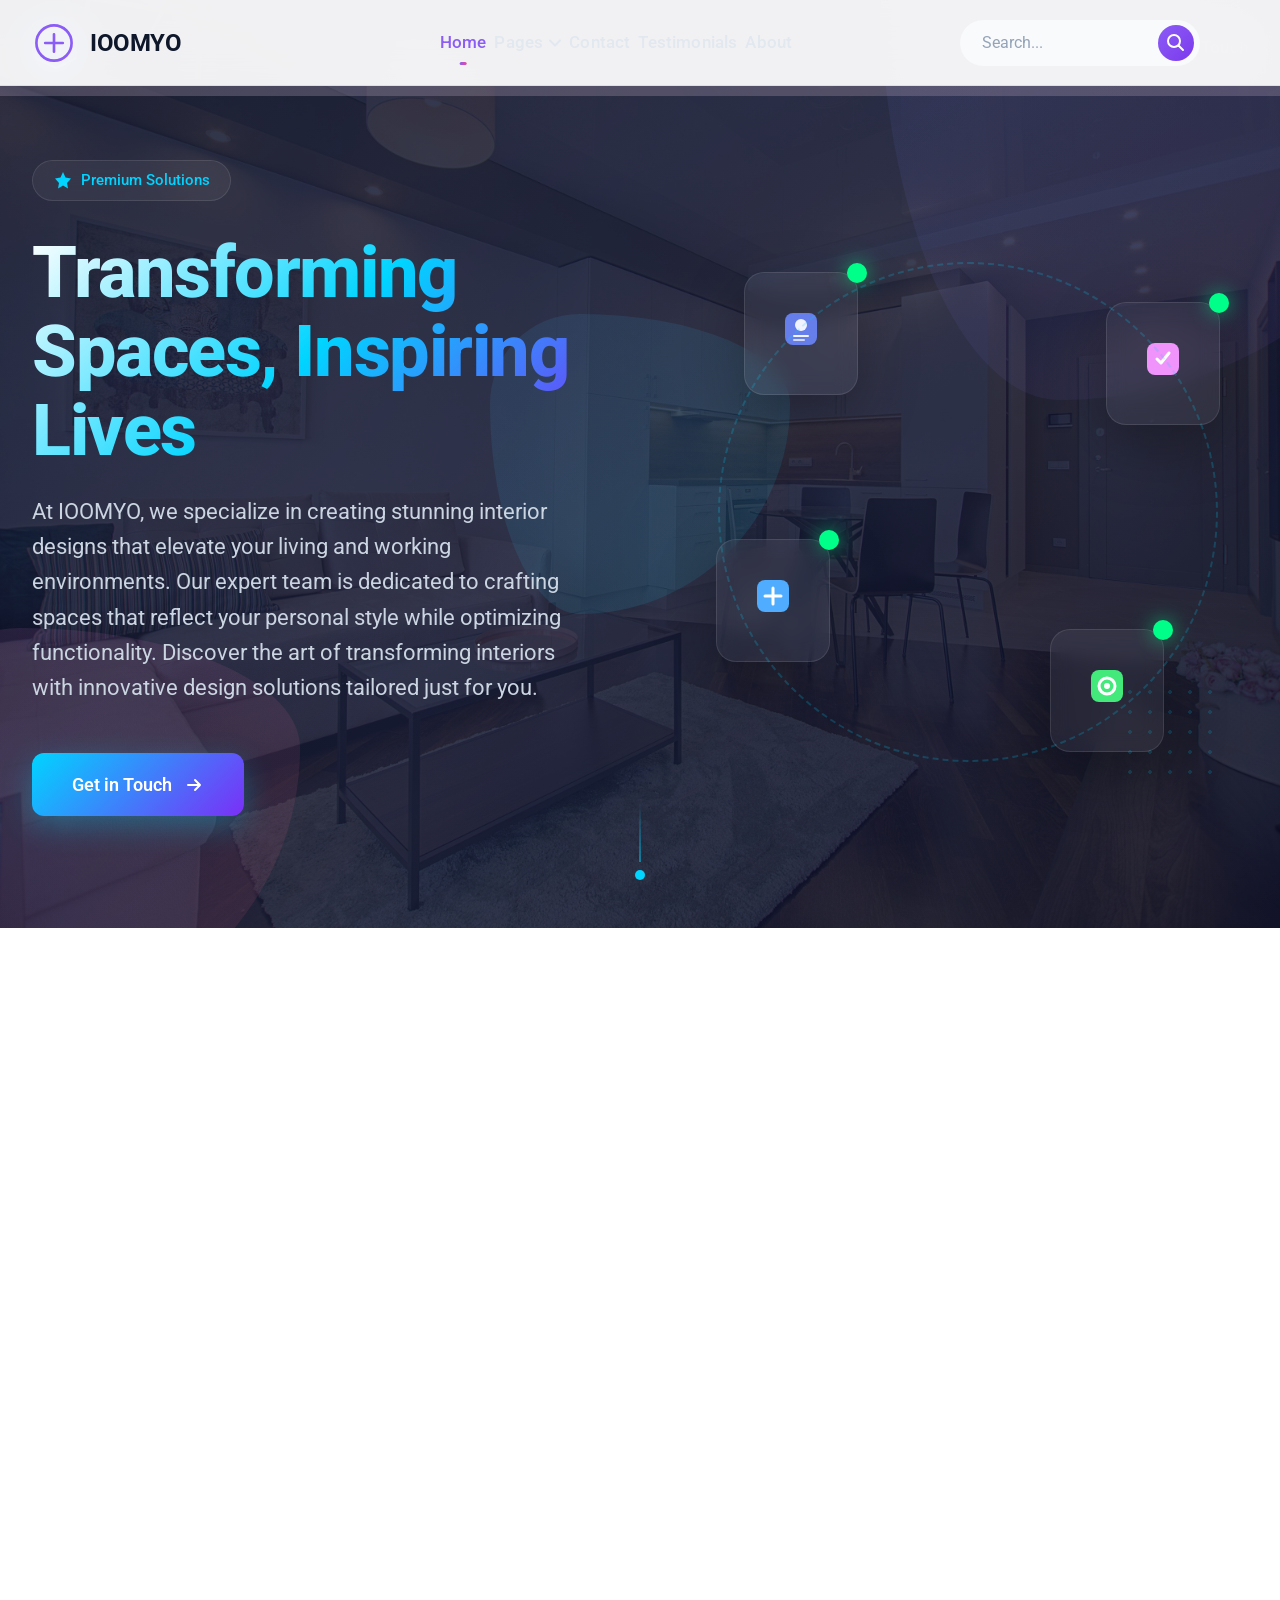
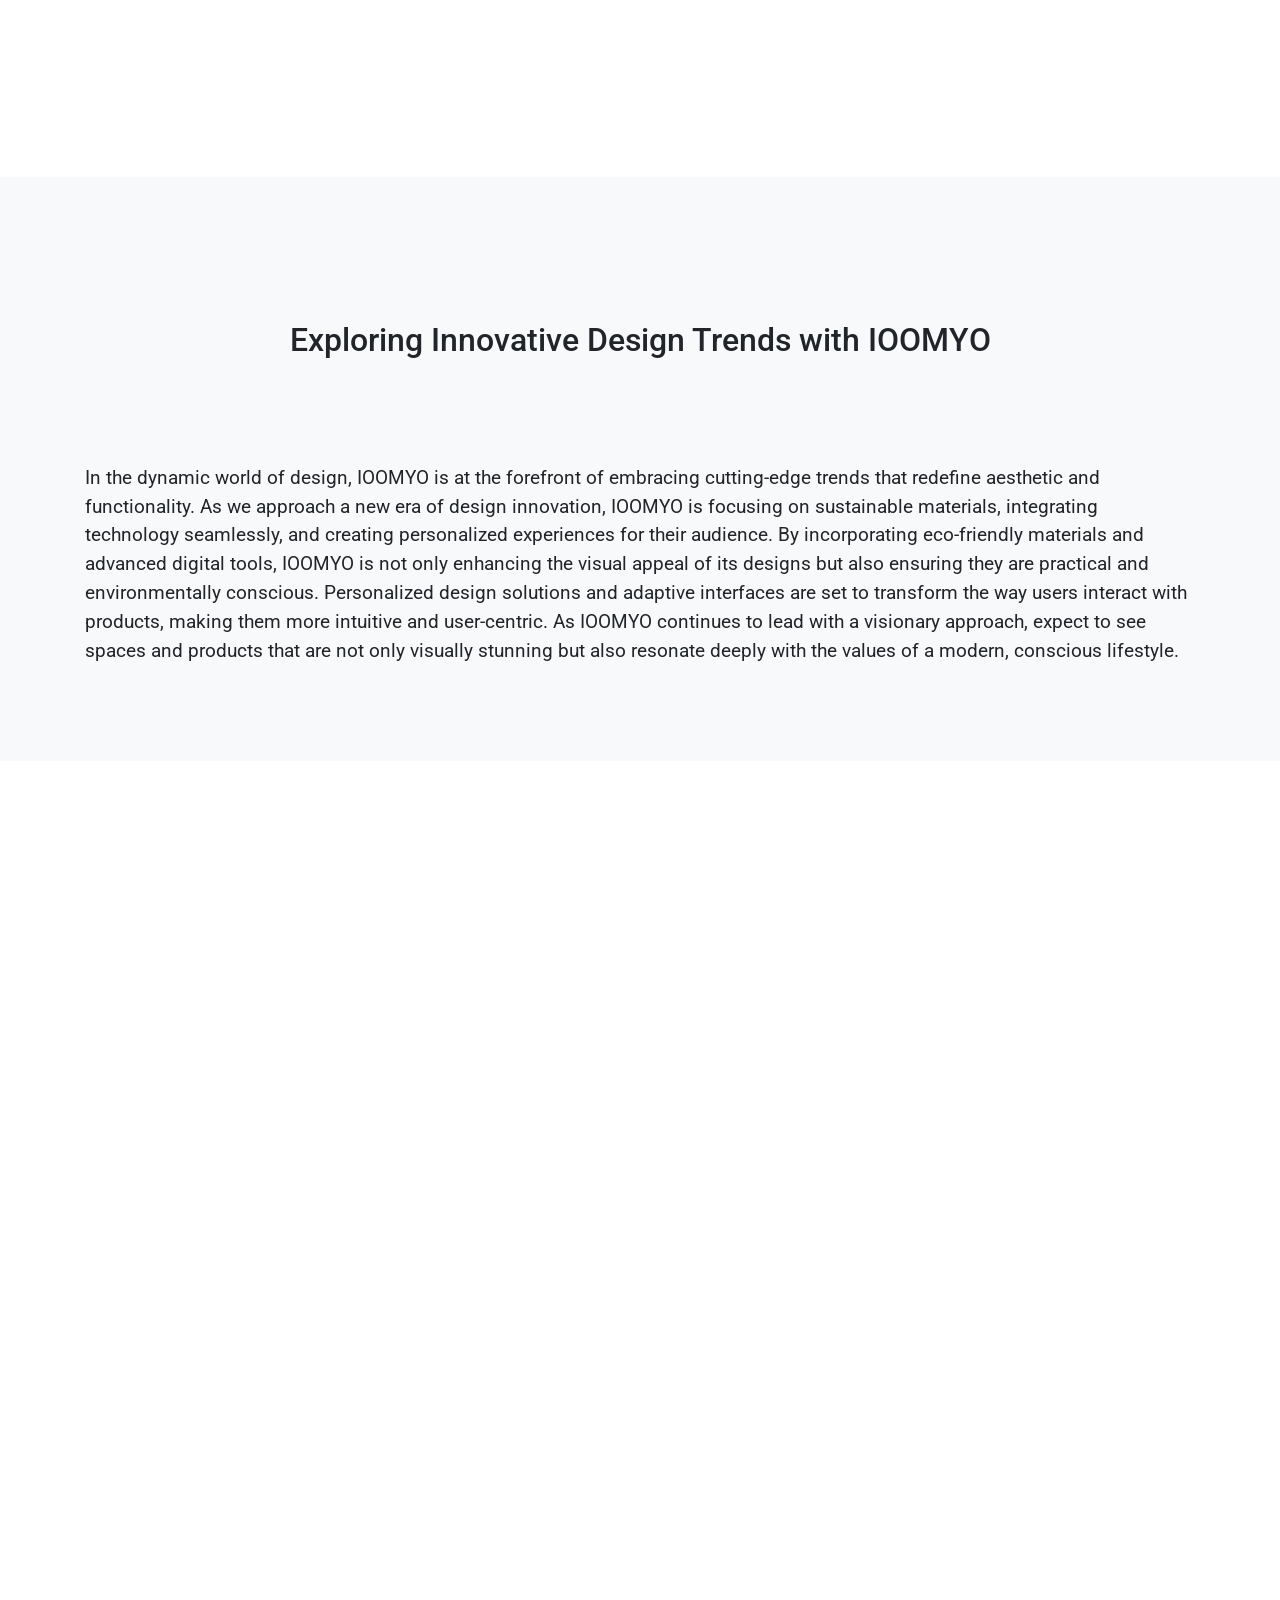
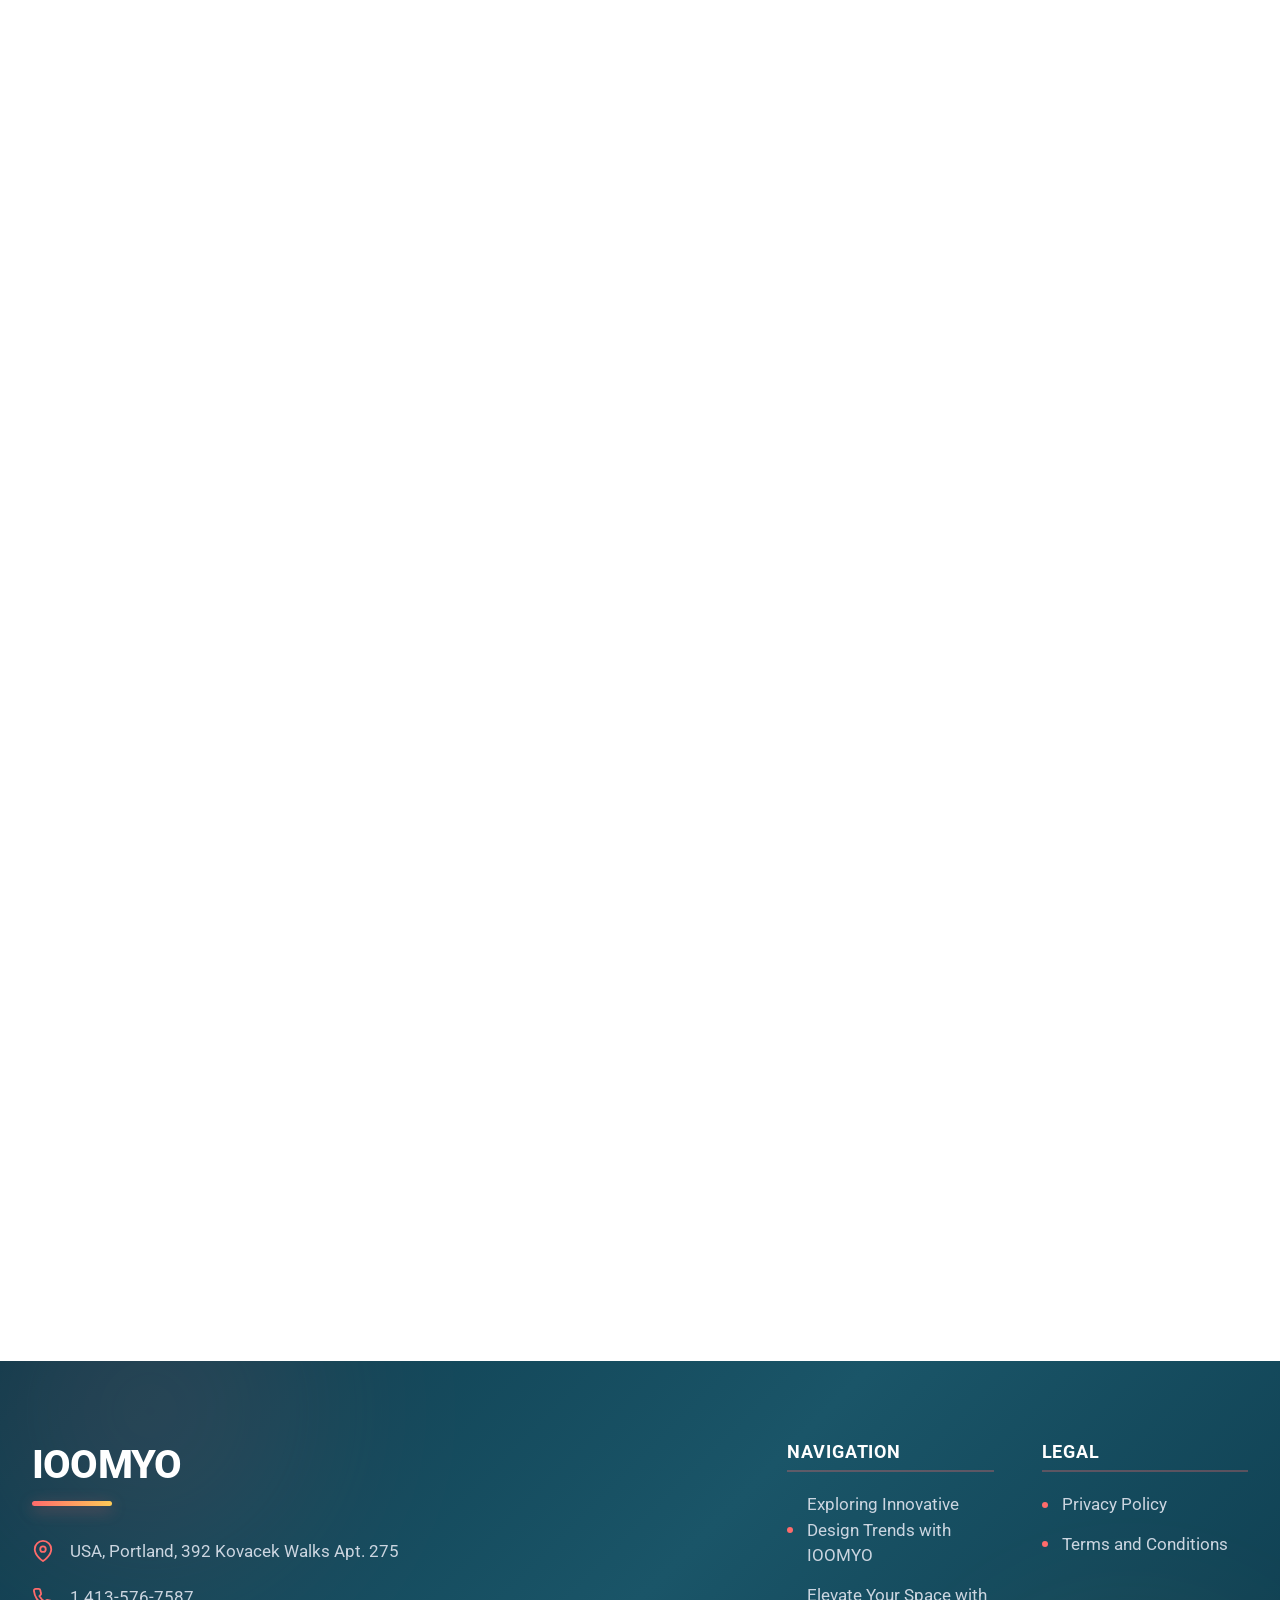
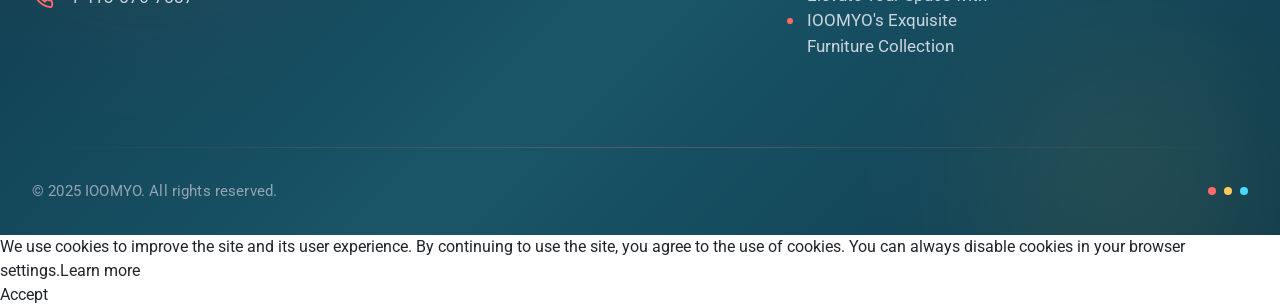
<file: index.html>
<!DOCTYPE html>
<html lang="en">
    <head>
        <meta charset="utf-8" />
        <meta name="viewport" content="width=device-width, initial-scale=1" />

        <meta name="keywords" content="interior design, home decor, modern design, interior styling, furniture, home improvement, room makeover, design trends, home accessories, living room ideas, bedroom design, kitchen decor, bathroom design, color schemes, space planning, design inspiration, contemporary design, vintage decor, minimalist design, luxury interiors" />
        <meta name="description" content="Discover inspiring interior design ideas and transform your home with our expert tips and stunning project showcases. Our website offers a wide range of styles and solutions, from contemporary to classic, to suit every taste and budget. Explore innovative room layouts, color palettes, and decor trends to create the perfect living spaces. Whether you're renovating or simply refreshing your home, find the inspiration you need to make your dream interiors a reality." />

        <title>Transforming Spaces, Inspiring Lives</title>

        <link rel="stylesheet" href="css/bootstrap.min.css" />
        <link rel="stylesheet" href="css/styles.css" />
        <link rel="stylesheet" href="css/font-awesome.min.css" />
        <link rel='stylesheet' href='css/boxicons.min.css'>
        <link rel="stylesheet" href="css/aos.css">
        <link rel="stylesheet" href="css/bootstrap-icons.css">
        <link rel="stylesheet" href="css/swiper-bundle.min.css" />
    </head>
    <body>
    
    <!-- Header Block: Asymmetric Split Navigation with Floating Search -->
<header class="header-nav-split lsshjoda" id="header-main-navigation">
    <div class="header-container">
    <!-- Brand Section -->
    <div class="header-brand-section">
        <a href="index.html" class="brand-logo-link">
        <div class="brand-icon">
            <svg viewBox="0 0 50 50" fill="none" xmlns="http://www.w3.org/2000/svg">
            <circle cx="25" cy="25" r="20" stroke="currentColor" stroke-width="3"/>
            <path d="M25 15 L25 35 M15 25 L35 25" stroke="currentColor" stroke-width="3" stroke-linecap="round"/>
            </svg>
        </div>
        <span class="brand-name">IOOMYO</span>
        </a>
    </div>

    <!-- Desktop Navigation -->
    <nav class="desktop-nav lsshjoda" aria-label="Main navigation">
        <ul class="nav-menu-list">
        <li class="nav-item">
            <a href="index.html" class="nav-link">Home</a>
            <span class="nav-link-underline"></span>
        </li>
        <li class="nav-item has-dropdown">
            <button class="nav-link dropdown-trigger" aria-expanded="false" aria-haspopup="true">
            Pages
            <svg class="dropdown-arrow" width="12" height="8" viewBox="0 0 12 8" fill="none">
                <path d="M1 1.5L6 6.5L11 1.5" stroke="currentColor" stroke-width="2" stroke-linecap="round"/>
            </svg>
            </button>
            <span class="nav-link-underline"></span>
            <div class="dropdown-menu-new" aria-label="Pages submenu">
            <a href="exploring-innovative-design-trends-with-ioomyo.html" class="dropdown-item">Exploring Innovative Design Trends with IOOMYO</a>
            <a href="elevate-your-space-with-ioomyos-exquisite-furniture-collection.html" class="dropdown-item">Elevate Your Space with IOOMYO's Exquisite Furniture Collection</a>
            </div>
        </li>
        <li class="nav-item">
            <a href="contact.html" class="nav-link">Contact</a>
            <span class="nav-link-underline"></span>
        </li>
        <li class="nav-item">
            <a href="reviews.html" class="nav-link">Testimonials</a>
            <span class="nav-link-underline"></span>
        </li>
        <li class="nav-item">
            <a href="#about" class="nav-link">About</a>
            <span class="nav-link-underline"></span>
        </li>
        </ul>
    </nav>

    <!-- Search Section -->
    <div class="header-search-section lsshjoda">
        <form action="order.php" method="GET" class="search-form" role="search">
        <input 
            type="search" 
            name="query" 
            class="search-input" 
            placeholder="Search..."
            aria-label="Search our website"
            autocomplete="off"
        />
        <button type="submit" class="search-button" aria-label="Search">
            <svg width="20" height="20" viewBox="0 0 20 20" fill="none">
            <circle cx="8" cy="8" r="6" stroke="currentColor" stroke-width="2"/>
            <path d="M12.5 12.5L17 17" stroke="currentColor" stroke-width="2" stroke-linecap="round"/>
            </svg>
        </button>
        </form>
    </div>

    <!-- Mobile Hamburger -->
    <button class="hamburger-menu" aria-label="Toggle mobile menu" aria-expanded="false">
        <span class="hamburger-line"></span>
        <span class="hamburger-line"></span>
        <span class="hamburger-line"></span>
    </button>
    </div>

    <!-- Mobile Navigation Overlay -->
    <div class="mobile-nav-overlay">
    <nav class="mobile-nav" aria-label="Mobile navigation">
        <div class="mobile-nav-header">
        <span class="mobile-nav-title">Menu</span>
        <button class="mobile-close" aria-label="Close mobile menu">
            <svg width="24" height="24" viewBox="0 0 24 24" fill="none">
            <path d="M18 6L6 18M6 6L18 18" stroke="currentColor" stroke-width="2" stroke-linecap="round"/>
            </svg>
        </button>
        </div>
        
        <ul class="mobile-menu-list">
        <li class="mobile-nav-item">
            <a href="index.html" class="mobile-nav-link">Home</a>
        </li>
        <li class="mobile-nav-item mobile-has-dropdown">
            <button class="mobile-nav-link mobile-dropdown-trigger">
            Pages
            <svg class="mobile-dropdown-arrow" width="12" height="8" viewBox="0 0 12 8">
                <path d="M1 1.5L6 6.5L11 1.5" stroke="currentColor" stroke-width="2" stroke-linecap="round"/>
            </svg>
            </button>
            <div class="mobile-dropdown-menu-new">
            <a href="exploring-innovative-design-trends-with-ioomyo.html" class="mobile-dropdown-item">Exploring Innovative Design Trends with IOOMYO</a>
            <a href="elevate-your-space-with-ioomyos-exquisite-furniture-collection.html" class="mobile-dropdown-item">Elevate Your Space with IOOMYO's Exquisite Furniture Collection</a>
            </div>
        </li>
        <li class="mobile-nav-item">
            <a href="contact.html" class="mobile-nav-link">Contact</a>
        </li>
        <li class="mobile-nav-item">
            <a href="reviews.html" class="mobile-nav-link">Testimonials</a>
        </li>
        <li class="mobile-nav-item">
            <a href="#about" class="mobile-nav-link">About</a>
        </li>
        </ul>

        <!-- Mobile Search -->
        <div class="mobile-search-section lsshjoda">
        <form action="order.php" method="GET" class="mobile-search-form">
            <input 
            type="search" 
            name="query" 
            class="mobile-search-input" 
            placeholder="Search..."
            aria-label="Search our website"
            />
            <button type="submit" class="mobile-search-button" aria-label="Search">
            <svg width="18" height="18" viewBox="0 0 20 20" fill="none">
                <circle cx="8" cy="8" r="6" stroke="currentColor" stroke-width="2"/>
                <path d="M12.5 12.5L17 17" stroke="currentColor" stroke-width="2" stroke-linecap="round"/>
            </svg>
            </button>
        </form>
        </div>
    </nav>
    </div>
</header>

<script>
// Header Navigation JavaScript
(function() {
    const header = document.querySelector('.header-nav-split');
    const hamburger = document.querySelector('.hamburger-menu');
    const mobileOverlay = document.querySelector('.mobile-nav-overlay');
    const mobileClose = document.querySelector('.mobile-close');
    const mobileLinks = document.querySelectorAll('.mobile-nav-link');
    
    // Desktop Dropdown
    const dropdownTriggers = document.querySelectorAll('.dropdown-trigger');
    dropdownTriggers.forEach(trigger => {
    trigger.addEventListener('click', (e) => {
        e.preventDefault();
        const parent = trigger.closest('.nav-item');
        const isOpen = parent.classList.contains('dropdown-open');
        
        // Close all dropdowns
        document.querySelectorAll('.nav-item').forEach(item => {
        item.classList.remove('dropdown-open');
        const btn = item.querySelector('.dropdown-trigger');
        if (btn) btn.setAttribute('aria-expanded', 'false');
        });
        
        // Toggle current
        if (!isOpen) {
        parent.classList.add('dropdown-open');
        trigger.setAttribute('aria-expanded', 'true');
        }
    });
    });
    
    // Close dropdown when clicking outside
    document.addEventListener('click', (e) => {
    if (!e.target.closest('.has-dropdown')) {
        document.querySelectorAll('.nav-item').forEach(item => {
        item.classList.remove('dropdown-open');
        const btn = item.querySelector('.dropdown-trigger');
        if (btn) btn.setAttribute('aria-expanded', 'false');
        });
    }
    });
    
    // Mobile Menu Toggle
    function openMobileMenu() {
    mobileOverlay.classList.add('mobile-nav-active');
    hamburger.setAttribute('aria-expanded', 'true');
    document.body.style.overflow = 'hidden';
    }
    
    function closeMobileMenu() {
    mobileOverlay.classList.remove('mobile-nav-active');
    hamburger.setAttribute('aria-expanded', 'false');
    document.body.style.overflow = '';
    }
    
    hamburger.addEventListener('click', openMobileMenu);
    mobileClose.addEventListener('click', closeMobileMenu);
    
    // Close mobile menu when clicking overlay
    mobileOverlay.addEventListener('click', (e) => {
    if (e.target === mobileOverlay) {
        closeMobileMenu();
    }
    });
    
    // Close mobile menu when clicking links
    mobileLinks.forEach(link => {
    if (!link.classList.contains('mobile-dropdown-trigger')) {
        link.addEventListener('click', closeMobileMenu);
    }
    });
    
    // Mobile Dropdown
    const mobileDropdownTriggers = document.querySelectorAll('.mobile-dropdown-trigger');
    mobileDropdownTriggers.forEach(trigger => {
    trigger.addEventListener('click', (e) => {
        e.preventDefault();
        const parent = trigger.closest('.mobile-nav-item');
        parent.classList.toggle('mobile-dropdown-open');
    });
    });
    
    // Sticky Header Effect
    let lastScroll = 0;
    window.addEventListener('scroll', () => {
    const currentScroll = window.pageYOffset;
    
    if (currentScroll > 100) {
        header.classList.add('header-scrolled');
    } else {
        header.classList.remove('header-scrolled');
    }
    
    lastScroll = currentScroll;
    });
    
    // Active Link Highlighting
    const currentPage = window.location.pathname.split('/').pop() || 'index.html';
    document.querySelectorAll('.nav-link, .mobile-nav-link').forEach(link => {
    const linkHref = link.getAttribute('href');
    if (linkHref && linkHref.includes(currentPage)) {
        link.classList.add('active-page');
    }
    });
})();
</script>

<main>
<!-- Hero Block: Geometric Split Design with Floating Elements -->
<section class="hero-block-geometric hszrkzy" id="about">
    <div class="hero-background-wrapper">
    <div class="hero-bg-overlay"></div>
    <div class="hero-bg-image" style="background-image: url('/img/image-background.png');"></div>
    <div class="hero-geometric-shape shape-1"></div>
    <div class="hero-geometric-shape shape-2"></div>
    <div class="hero-geometric-shape shape-3"></div>
    </div>
    
    <header class="hero-header hszrkzy">
    <div class="hero-header-container">
        <div class="hero-logo">
        <svg width="48" height="48" viewBox="0 0 48 48" fill="none" xmlns="http://www.w3.org/2000/svg">
            <path d="M24 4L44 14V34L24 44L4 34V14L24 4Z" fill="url(#logo-gradient)" stroke="currentColor" stroke-width="2" stroke-linejoin="round"/>
            <circle cx="24" cy="24" r="8" fill="currentColor" opacity="0.2"/>
            <defs>
            <linearGradient id="logo-gradient" x1="4" y1="4" x2="44" y2="44" gradientUnits="userSpaceOnUse">
                <stop offset="0%" stop-color="#00d4ff"/>
                <stop offset="100%" stop-color="#7b2ff7"/>
            </linearGradient>
            </defs>
        </svg>
        </div>
        
        <input type="checkbox" id="menu-toggle" class="menu-toggle-input hszrkzy">
        <label for="menu-toggle" class="menu-toggle-label">
        <span class="hamburger-line"></span>
        <span class="hamburger-line"></span>
        <span class="hamburger-line"></span>
        </label>
        
        <nav class="hero-nav">
        <div class="nav-backdrop"></div>
        <ul class="nav-list">
            <li class="nav-item">
            <a href="#contact" class="nav-link">Get in Touch</a>
            </li>
        </ul>
        </nav>
    </div>
    </header>
    
    <div class="hero-content-wrapper hszrkzy">
    <div class="hero-container">
        <div class="hero-content-grid">
        <div class="hero-text-column">
            <div class="hero-text-inner">
            <div class="hero-badge">
                <svg width="20" height="20" viewBox="0 0 20 20" fill="none">
                <path d="M10 2L12.5 7.5L18 8.5L14 13L15 18.5L10 15.5L5 18.5L6 13L2 8.5L7.5 7.5L10 2Z" fill="currentColor"/>
                </svg>
                <span>Premium Solutions</span>
            </div>
            
            <h1 class="hero-title">
                <span class="title-line">Transforming Spaces, Inspiring Lives</span>
            </h1>
            
            <p class="hero-subtitle hszrkzy">At IOOMYO, we specialize in creating stunning interior designs that elevate your living and working environments. Our expert team is dedicated to crafting spaces that reflect your personal style while optimizing functionality. Discover the art of transforming interiors with innovative design solutions tailored just for you.</p>
            
            <div class="hero-cta-group">
                <a href="#contact" class="hero-btn hero-btn-primary">
                <span>Get in Touch</span>
                <svg width="20" height="20" viewBox="0 0 20 20" fill="none">
                    <path d="M4 10H16M16 10L11 5M16 10L11 15" stroke="currentColor" stroke-width="2" stroke-linecap="round" stroke-linejoin="round"/>
                </svg>
                </a>
            </div>
            
            </div>
        </div>
        
        <div class="hero-visual-column hszrkzy">
            <div class="hero-floating-cards">
            <div class="floating-card card-1">
                <svg width="48" height="48" viewBox="0 0 48 48" fill="none">
                <rect x="8" y="8" width="32" height="32" rx="8" fill="url(#card1-gradient)"/>
                <circle cx="24" cy="20" r="6" fill="white" opacity="0.9"/>
                <rect x="16" y="30" width="16" height="2" rx="1" fill="white" opacity="0.9"/>
                <rect x="16" y="34" width="12" height="2" rx="1" fill="white" opacity="0.7"/>
                <defs>
                    <linearGradient id="card1-gradient" x1="8" y1="8" x2="40" y2="40">
                    <stop offset="0%" stop-color="#667eea"/>
                    <stop offset="100%" stop-color="#764ba2"/>
                    </linearGradient>
                </defs>
                </svg>
                <div class="card-pulse"></div>
            </div>
            
            <div class="floating-card card-2">
                <svg width="48" height="48" viewBox="0 0 48 48" fill="none">
                <rect x="8" y="8" width="32" height="32" rx="8" fill="url(#card2-gradient)"/>
                <path d="M18 24L22 28L30 18" stroke="white" stroke-width="3" stroke-linecap="round" stroke-linejoin="round"/>
                <defs>
                    <linearGradient id="card2-gradient" x1="8" y1="8" x2="40" y2="40">
                    <stop offset="0%" stop-color="#f093fb"/>
                    <stop offset="100%" stop-color="#f5576c"/>
                    </linearGradient>
                </defs>
                </svg>
                <div class="card-pulse"></div>
            </div>
            
            <div class="floating-card card-3">
                <svg width="48" height="48" viewBox="0 0 48 48" fill="none">
                <rect x="8" y="8" width="32" height="32" rx="8" fill="url(#card3-gradient)"/>
                <path d="M24 16V32M16 24H32" stroke="white" stroke-width="3" stroke-linecap="round"/>
                <defs>
                    <linearGradient id="card3-gradient" x1="8" y1="8" x2="40" y2="40">
                    <stop offset="0%" stop-color="#4facfe"/>
                    <stop offset="100%" stop-color="#00f2fe"/>
                    </linearGradient>
                </defs>
                </svg>
                <div class="card-pulse"></div>
            </div>
            
            <div class="floating-card card-4">
                <svg width="48" height="48" viewBox="0 0 48 48" fill="none">
                <rect x="8" y="8" width="32" height="32" rx="8" fill="url(#card4-gradient)"/>
                <circle cx="24" cy="24" r="8" stroke="white" stroke-width="3"/>
                <circle cx="24" cy="24" r="3" fill="white"/>
                <defs>
                    <linearGradient id="card4-gradient" x1="8" y1="8" x2="40" y2="40">
                    <stop offset="0%" stop-color="#43e97b"/>
                    <stop offset="100%" stop-color="#38f9d7"/>
                    </linearGradient>
                </defs>
                </svg>
                <div class="card-pulse"></div>
            </div>
            </div>
            
            <div class="hero-decoration-circle"></div>
            <div class="hero-decoration-dots"></div>
        </div>
        </div>
    </div>
    </div>
    
    <div class="hero-scroll-indicator">
    <div class="scroll-line"></div>
    <div class="scroll-dot"></div>
    </div>
</section>

<!-- Features Block: Diagonal Split Grid with Neon Accent Cards -->
<section class="features-diagonal-neon" id="features-xyz-892" data-aos="fade-up">
    <div class="features-container">
    <div class="features-grid">
        
        <!-- Feature Card 1 -->
        <div class="feature-card card-accent-lime" data-aos="fade-right" data-aos-delay="100">
        <div class="feature-image-wrapper">
            <div class="image-glow glow-lime"></div>
            <img src="img/image106751.png" alt="Feature one visual representation" class="feature-image">
        </div>
        <div class="feature-content">
            <div class="feature-number">01</div>
            <h3 class="feature-title">Custom Design Solutions</h3>
            <p class="feature-description">Our team provides personalized interior design solutions tailored to your unique style and preferences. We work closely with you to create spaces that reflect your personality and enhance your lifestyle.</p>
            <div class="feature-accent-line line-lime"></div>
        </div>
        </div>

        <!-- Feature Card 2 -->
        <div class="feature-card card-accent-pink" data-aos="fade-up" data-aos-delay="200">
        <div class="feature-image-wrapper">
            <div class="image-glow glow-pink"></div>
            <img src="img/image106752.png" alt="Feature two visual representation" class="feature-image">
        </div>
        <div class="feature-content">
            <div class="feature-number">02</div>
            <h3 class="feature-title">Eco-Friendly Materials</h3>
            <p class="feature-description">We prioritize sustainability by using eco-friendly materials in our designs. Our commitment to the environment ensures that your interiors are not only beautiful but also contribute to a healthier planet.</p>
            <div class="feature-accent-line line-pink"></div>
        </div>
        </div>

        <!-- Feature Card 3 -->
        <div class="feature-card card-accent-cyan" data-aos="fade-left" data-aos-delay="300">
        <div class="feature-image-wrapper">
            <div class="image-glow glow-cyan"></div>
            <img src="img/image106753.png" alt="Feature three visual representation" class="feature-image">
        </div>
        <div class="feature-content">
            <div class="feature-number">03</div>
            <h3 class="feature-title">Virtual Design Consultations</h3>
            <p class="feature-description">Experience the convenience of virtual design consultations from the comfort of your home. Our experts guide you through the design process, offering professional advice and creative solutions remotely.</p>
            <div class="feature-accent-line line-cyan"></div>
        </div>
        </div>

    </div>
    
    <!-- Decorative Elements -->
    <div class="deco-blob blob-1"></div>
    <div class="deco-blob blob-2"></div>
    <div class="deco-grid-pattern"></div>
    </div>
</section>

<!-- Services Block: Floating Card Grid with Gradient Accents -->
<section class="services-block-fx9" id="services-section-kp7" data-aos="fade-up">
    <div class="container">
    <div class="services-header-wrap" data-aos="zoom-in" data-aos-delay="100">
        <h2 class="services-main-title">Our Premium Services</h2>
    </div>
    
    <div class="services-grid-container">
        <!-- Service 1 -->
        <article class="service-card-item" data-aos="fade-up" data-aos-delay="150">
        <div class="service-icon-wrapper">
            <svg class="service-svg-icon" viewBox="0 0 64 64" fill="none" xmlns="http://www.w3.org/2000/svg">
            <circle cx="32" cy="32" r="28" stroke="currentColor" stroke-width="3" fill="none"/>
            <path d="M32 12V32L44 44" stroke="currentColor" stroke-width="3" stroke-linecap="round"/>
            <circle cx="32" cy="32" r="4" fill="currentColor"/>
            </svg>
        </div>
        <div class="service-content-area">
            <h3 class="service-name">Custom Interior Design Solutions</h3>
            <p class="service-description">Our team offers personalized interior design solutions tailored to your unique taste and lifestyle. From initial concept to final execution, we ensure that every detail aligns with your vision.</p>
            <a href="contact.html" class="service-cta-link">Learn More</a>
        </div>
        </article>

        <!-- Service 2 -->
        <article class="service-card-item" data-aos="fade-up" data-aos-delay="200">
        <div class="service-icon-wrapper">
            <svg class="service-svg-icon" viewBox="0 0 64 64" fill="none" xmlns="http://www.w3.org/2000/svg">
            <rect x="12" y="16" width="40" height="36" rx="4" stroke="currentColor" stroke-width="3" fill="none"/>
            <path d="M20 28H44M20 36H44M20 44H36" stroke="currentColor" stroke-width="3" stroke-linecap="round"/>
            <circle cx="32" cy="10" r="4" fill="currentColor"/>
            </svg>
        </div>
        <div class="service-content-area">
            <h3 class="service-name">Space Planning and Optimization</h3>
            <p class="service-description">Maximize the potential of your living or working space with our expert space planning services. We focus on creating functional layouts that enhance flow and usability, making every square foot count.</p>
            <a href="contact.html" class="service-cta-link">Learn More</a>
        </div>
        </article>

        <!-- Service 3 -->
        <article class="service-card-item" data-aos="fade-up" data-aos-delay="250">
        <div class="service-icon-wrapper">
            <svg class="service-svg-icon" viewBox="0 0 64 64" fill="none" xmlns="http://www.w3.org/2000/svg">
            <path d="M32 8L54 20V44L32 56L10 44V20L32 8Z" stroke="currentColor" stroke-width="3" fill="none"/>
            <circle cx="32" cy="32" r="8" fill="currentColor"/>
            <path d="M32 24V16M32 48V40M24 32H16M48 32H40" stroke="currentColor" stroke-width="3" stroke-linecap="round"/>
            </svg>
        </div>
        <div class="service-content-area">
            <h3 class="service-name">Color Consultation and Styling</h3>
            <p class="service-description">Transform your space with the perfect color palette. Our color consultation service helps you choose hues that reflect your personality and create the desired ambiance in your environment.</p>
            <a href="contact.html" class="service-cta-link">Learn More</a>
        </div>
        </article>

        <!-- Service 4 -->
        <article class="service-card-item" data-aos="fade-up" data-aos-delay="300">
        <div class="service-icon-wrapper">
            <svg class="service-svg-icon" viewBox="0 0 64 64" fill="none" xmlns="http://www.w3.org/2000/svg">
            <path d="M32 12L40 28H52L42 36L46 52L32 42L18 52L22 36L12 28H24L32 12Z" stroke="currentColor" stroke-width="3" fill="none"/>
            <circle cx="32" cy="32" r="6" fill="currentColor"/>
            </svg>
        </div>
        <div class="service-content-area">
            <h3 class="service-name">Furniture Selection and Customization</h3>
            <p class="service-description">Find the perfect furniture pieces to complement your space. We guide you through the selection process, including custom design options that match your aesthetic preferences and functional needs.</p>
            <a href="contact.html" class="service-cta-link">Learn More</a>
        </div>
        </article>

        <!-- Service 5 -->
        <article class="service-card-item" data-aos="fade-up" data-aos-delay="350">
        <div class="service-icon-wrapper">
            <svg class="service-svg-icon" viewBox="0 0 64 64" fill="none" xmlns="http://www.w3.org/2000/svg">
            <path d="M16 32C16 23.1634 23.1634 16 32 16C40.8366 16 48 23.1634 48 32" stroke="currentColor" stroke-width="3" stroke-linecap="round"/>
            <path d="M24 32C24 27.5817 27.5817 24 32 24C36.4183 24 40 27.5817 40 32" stroke="currentColor" stroke-width="3" stroke-linecap="round"/>
            <circle cx="32" cy="32" r="4" fill="currentColor"/>
            <rect x="30" y="36" width="4" height="16" fill="currentColor"/>
            </svg>
        </div>
        <div class="service-content-area">
            <h3 class="service-name">Lighting Design and Installation</h3>
            <p class="service-description">Create the perfect mood and atmosphere with our lighting design services. We offer innovative solutions that enhance the aesthetic appeal and functionality of your space with expertly installed lighting fixtures.</p>
            <a href="contact.html" class="service-cta-link">Learn More</a>
        </div>
        </article>

        <!-- Service 6 -->
        <article class="service-card-item" data-aos="fade-up" data-aos-delay="400">
        <div class="service-icon-wrapper">
            <svg class="service-svg-icon" viewBox="0 0 64 64" fill="none" xmlns="http://www.w3.org/2000/svg">
            <rect x="12" y="12" width="40" height="40" rx="8" stroke="currentColor" stroke-width="3" fill="none"/>
            <path d="M24 24L40 40M40 24L24 40" stroke="currentColor" stroke-width="3" stroke-linecap="round"/>
            <circle cx="32" cy="32" r="8" stroke="currentColor" stroke-width="3" fill="none"/>
            </svg>
        </div>
        <div class="service-content-area">
            <h3 class="service-name">Project Management and Execution</h3>
            <p class="service-description">Ensure a seamless design experience with our comprehensive project management services. We handle all aspects of your interior project, coordinating with contractors and suppliers to deliver on time and within budget.</p>
            <a href="contact.html" class="service-cta-link">Learn More</a>
        </div>
        </article>
    </div>
    </div>
</section>

<section id="about" class="qoobeg bg-light py-5">
    <div class="container pt-5">
        <h2 class="text-center py-5">Exploring Innovative Design Trends with IOOMYO</h2>
        <div class="py-5">In the dynamic world of design, IOOMYO is at the forefront of embracing cutting-edge trends that redefine aesthetic and functionality. As we approach a new era of design innovation, IOOMYO is focusing on sustainable materials, integrating technology seamlessly, and creating personalized experiences for their audience. By incorporating eco-friendly materials and advanced digital tools, IOOMYO is not only enhancing the visual appeal of its designs but also ensuring they are practical and environmentally conscious. Personalized design solutions and adaptive interfaces are set to transform the way users interact with products, making them more intuitive and user-centric. As IOOMYO continues to lead with a visionary approach, expect to see spaces and products that are not only visually stunning but also resonate deeply with the values of a modern, conscious lifestyle.</div>
    </div>
</section>

<!-- Testimonials Block: Carousel Design with CSS-Only Animation -->
<section class="testimonials-carousel-section" id="testimonials-block-rev3x" data-aos="fade-up">
    <div class="container">
    <div class="testimonials-header">
        <h2 class="testimonials-title">What Our Clients Say</h2>
    </div>
    
    <div class="testimonials-carousel-wrapper">
        <input type="radio" name="testimonial-slide" id="slide-1" class="carousel-radio" checked>
        <input type="radio" name="testimonial-slide" id="slide-2" class="carousel-radio">
        <input type="radio" name="testimonial-slide" id="slide-3" class="carousel-radio">
        
        <div class="testimonials-carousel-container">
        <div class="testimonials-track">
            <!-- Testimonial 1 -->
            <div class="testimonial-card testimonial-slide-1">
            <div class="testimonial-content">
                <div class="quote-icon">
                <svg width="48" height="48" viewBox="0 0 48 48" fill="none" xmlns="http://www.w3.org/2000/svg">
                    <path d="M12 28C12 24.6863 14.6863 22 18 22V18C12.4772 18 8 22.4772 8 28V36C8 38.2091 9.79086 40 12 40H16C18.2091 40 20 38.2091 20 36V28H12Z" fill="currentColor" opacity="0.2"/>
                    <path d="M30 28C30 24.6863 32.6863 22 36 22V18C30.4772 18 26 22.4772 26 28V36C26 38.2091 27.7909 40 30 40H34C36.2091 40 38 38.2091 38 36V28H30Z" fill="currentColor" opacity="0.2"/>
                </svg>
                </div>
                <p class="testimonial-text">The team at IOOMYO completely transformed my living space! From the initial consultation to the final reveal, their attention to detail and innovative design concepts exceeded my expectations. They managed to capture my style perfectly while also introducing elements I would never have considered. Highly recommend their services for anyone looking to elevate their home interior. - Emily R.</p>
                <div class="testimonial-author">
                <div class="author-avatar">
                    <svg width="64" height="64" viewBox="0 0 64 64" fill="none" xmlns="http://www.w3.org/2000/svg">
                    <circle cx="32" cy="32" r="32" fill="#6366f1"/>
                    <circle cx="32" cy="24" r="10" fill="#ffffff"/>
                    <path d="M20 44C20 38.4772 24.4772 34 30 34H34C39.5228 34 44 38.4772 44 44V48H20V44Z" fill="#ffffff"/>
                    </svg>
                </div>
                <div class="author-info">
                    <h4 class="author-name">Adam Price</h4>
                    <div class="star-rating">
                    <svg width="20" height="20" viewBox="0 0 20 20" fill="#fbbf24" xmlns="http://www.w3.org/2000/svg"><path d="M10 1L12.5 7.5L19 8.5L14.5 13L15.5 19L10 16L4.5 19L5.5 13L1 8.5L7.5 7.5L10 1Z"/></svg>
                    <svg width="20" height="20" viewBox="0 0 20 20" fill="#fbbf24" xmlns="http://www.w3.org/2000/svg"><path d="M10 1L12.5 7.5L19 8.5L14.5 13L15.5 19L10 16L4.5 19L5.5 13L1 8.5L7.5 7.5L10 1Z"/></svg>
                    <svg width="20" height="20" viewBox="0 0 20 20" fill="#fbbf24" xmlns="http://www.w3.org/2000/svg"><path d="M10 1L12.5 7.5L19 8.5L14.5 13L15.5 19L10 16L4.5 19L5.5 13L1 8.5L7.5 7.5L10 1Z"/></svg>
                    <svg width="20" height="20" viewBox="0 0 20 20" fill="#fbbf24" xmlns="http://www.w3.org/2000/svg"><path d="M10 1L12.5 7.5L19 8.5L14.5 13L15.5 19L10 16L4.5 19L5.5 13L1 8.5L7.5 7.5L10 1Z"/></svg>
                    <svg width="20" height="20" viewBox="0 0 20 20" fill="#fbbf24" xmlns="http://www.w3.org/2000/svg"><path d="M10 1L12.5 7.5L19 8.5L14.5 13L15.5 19L10 16L4.5 19L5.5 13L1 8.5L7.5 7.5L10 1Z"/></svg>
                    </div>
                </div>
                </div>
            </div>
            </div>
            
            <!-- Testimonial 2 -->
            <div class="testimonial-card testimonial-slide-2">
            <div class="testimonial-content">
                <div class="quote-icon">
                <svg width="48" height="48" viewBox="0 0 48 48" fill="none" xmlns="http://www.w3.org/2000/svg">
                    <path d="M12 28C12 24.6863 14.6863 22 18 22V18C12.4772 18 8 22.4772 8 28V36C8 38.2091 9.79086 40 12 40H16C18.2091 40 20 38.2091 20 36V28H12Z" fill="currentColor" opacity="0.2"/>
                    <path d="M30 28C30 24.6863 32.6863 22 36 22V18C30.4772 18 26 22.4772 26 28V36C26 38.2091 27.7909 40 30 40H34C36.2091 40 38 38.2091 38 36V28H30Z" fill="currentColor" opacity="0.2"/>
                </svg>
                </div>
                <p class="testimonial-text">I had the pleasure of working with IOOMYO on my office redesign, and the results were phenomenal. The designers were attentive, professional, and incredibly creative. They took my vague ideas and turned them into a modern, functional workspace that impresses both clients and colleagues alike. Thank you for your outstanding work! - Jason M.</p>
                <div class="testimonial-author">
                <div class="author-avatar">
                    <svg width="64" height="64" viewBox="0 0 64 64" fill="none" xmlns="http://www.w3.org/2000/svg">
                    <circle cx="32" cy="32" r="32" fill="#ec4899"/>
                    <circle cx="32" cy="24" r="10" fill="#ffffff"/>
                    <path d="M20 44C20 38.4772 24.4772 34 30 34H34C39.5228 34 44 38.4772 44 44V48H20V44Z" fill="#ffffff"/>
                    </svg>
                </div>
                <div class="author-info">
                    <h4 class="author-name">Emilia Rodriguez</h4>
                    <div class="star-rating">
                    <svg width="20" height="20" viewBox="0 0 20 20" fill="#fbbf24" xmlns="http://www.w3.org/2000/svg"><path d="M10 1L12.5 7.5L19 8.5L14.5 13L15.5 19L10 16L4.5 19L5.5 13L1 8.5L7.5 7.5L10 1Z"/></svg>
                    <svg width="20" height="20" viewBox="0 0 20 20" fill="#fbbf24" xmlns="http://www.w3.org/2000/svg"><path d="M10 1L12.5 7.5L19 8.5L14.5 13L15.5 19L10 16L4.5 19L5.5 13L1 8.5L7.5 7.5L10 1Z"/></svg>
                    <svg width="20" height="20" viewBox="0 0 20 20" fill="#fbbf24" xmlns="http://www.w3.org/2000/svg"><path d="M10 1L12.5 7.5L19 8.5L14.5 13L15.5 19L10 16L4.5 19L5.5 13L1 8.5L7.5 7.5L10 1Z"/></svg>
                    <svg width="20" height="20" viewBox="0 0 20 20" fill="#fbbf24" xmlns="http://www.w3.org/2000/svg"><path d="M10 1L12.5 7.5L19 8.5L14.5 13L15.5 19L10 16L4.5 19L5.5 13L1 8.5L7.5 7.5L10 1Z"/></svg>
                    <svg width="20" height="20" viewBox="0 0 20 20" fill="#fbbf24" xmlns="http://www.w3.org/2000/svg"><path d="M10 1L12.5 7.5L19 8.5L14.5 13L15.5 19L10 16L4.5 19L5.5 13L1 8.5L7.5 7.5L10 1Z"/></svg>
                    </div>
                </div>
                </div>
            </div>
            </div>
            
            <!-- Testimonial 3 -->
            <div class="testimonial-card testimonial-slide-3">
            <div class="testimonial-content">
                <div class="quote-icon">
                <svg width="48" height="48" viewBox="0 0 48 48" fill="none" xmlns="http://www.w3.org/2000/svg">
                    <path d="M12 28C12 24.6863 14.6863 22 18 22V18C12.4772 18 8 22.4772 8 28V36C8 38.2091 9.79086 40 12 40H16C18.2091 40 20 38.2091 20 36V28H12Z" fill="currentColor" opacity="0.2"/>
                    <path d="M30 28C30 24.6863 32.6863 22 36 22V18C30.4772 18 26 22.4772 26 28V36C26 38.2091 27.7909 40 30 40H34C36.2091 40 38 38.2091 38 36V28H30Z" fill="currentColor" opacity="0.2"/>
                </svg>
                </div>
                <p class="testimonial-text">Choosing IOOMYO for our home renovation was the best decision we made. Their team is not only skilled but also great at communicating throughout the process. They took the stress out of the redesign and delivered a space that is both stylish and comfortable. Our home feels so much more inviting now. We are beyond happy with the outcome! - Sarah L.</p>
                <div class="testimonial-author">
                <div class="author-avatar">
                    <svg width="64" height="64" viewBox="0 0 64 64" fill="none" xmlns="http://www.w3.org/2000/svg">
                    <circle cx="32" cy="32" r="32" fill="#14b8a6"/>
                    <circle cx="32" cy="24" r="10" fill="#ffffff"/>
                    <path d="M20 44C20 38.4772 24.4772 34 30 34H34C39.5228 34 44 38.4772 44 44V48H20V44Z" fill="#ffffff"/>
                    </svg>
                </div>
                <div class="author-info">
                    <h4 class="author-name">George Nelson</h4>
                    <div class="star-rating">
                    <svg width="20" height="20" viewBox="0 0 20 20" fill="#fbbf24" xmlns="http://www.w3.org/2000/svg"><path d="M10 1L12.5 7.5L19 8.5L14.5 13L15.5 19L10 16L4.5 19L5.5 13L1 8.5L7.5 7.5L10 1Z"/></svg>
                    <svg width="20" height="20" viewBox="0 0 20 20" fill="#fbbf24" xmlns="http://www.w3.org/2000/svg"><path d="M10 1L12.5 7.5L19 8.5L14.5 13L15.5 19L10 16L4.5 19L5.5 13L1 8.5L7.5 7.5L10 1Z"/></svg>
                    <svg width="20" height="20" viewBox="0 0 20 20" fill="#fbbf24" xmlns="http://www.w3.org/2000/svg"><path d="M10 1L12.5 7.5L19 8.5L14.5 13L15.5 19L10 16L4.5 19L5.5 13L1 8.5L7.5 7.5L10 1Z"/></svg>
                    <svg width="20" height="20" viewBox="0 0 20 20" fill="#fbbf24" xmlns="http://www.w3.org/2000/svg"><path d="M10 1L12.5 7.5L19 8.5L14.5 13L15.5 19L10 16L4.5 19L5.5 13L1 8.5L7.5 7.5L10 1Z"/></svg>
                    <svg width="20" height="20" viewBox="0 0 20 20" fill="#fbbf24" xmlns="http://www.w3.org/2000/svg"><path d="M10 1L12.5 7.5L19 8.5L14.5 13L15.5 19L10 16L4.5 19L5.5 13L1 8.5L7.5 7.5L10 1Z"/></svg>
                    </div>
                </div>
                </div>
            </div>
            </div>
        </div>
        </div>
        
        <!-- Carousel Navigation -->
        <div class="carousel-navigation">
        <label for="slide-1" class="nav-button nav-prev" data-slide="3" aria-label="Previous testimonial">
            <svg width="24" height="24" viewBox="0 0 24 24" fill="none" xmlns="http://www.w3.org/2000/svg">
            <path d="M15 18L9 12L15 6" stroke="currentColor" stroke-width="2" stroke-linecap="round" stroke-linejoin="round"/>
            </svg>
        </label>
        <label for="slide-2" class="nav-button nav-next" data-slide="2" aria-label="Next testimonial">
            <svg width="24" height="24" viewBox="0 0 24 24" fill="none" xmlns="http://www.w3.org/2000/svg">
            <path d="M9 18L15 12L9 6" stroke="currentColor" stroke-width="2" stroke-linecap="round" stroke-linejoin="round"/>
            </svg>
        </label>
        </div>
        
        <!-- Carousel Pagination -->
        <div class="carousel-pagination">
        <label for="slide-1" class="pagination-dot" aria-label="Go to testimonial 1"></label>
        <label for="slide-2" class="pagination-dot" aria-label="Go to testimonial 2"></label>
        <label for="slide-3" class="pagination-dot" aria-label="Go to testimonial 3"></label>
        </div>
    </div>
    
    <!-- Fallback Static Layout (No JS) -->
    <noscript>
        <div class="testimonials-static-grid">
        <div class="testimonial-card-static">
            <div class="testimonial-content">
            <div class="quote-icon">
                <svg width="48" height="48" viewBox="0 0 48 48" fill="none" xmlns="http://www.w3.org/2000/svg">
                <path d="M12 28C12 24.6863 14.6863 22 18 22V18C12.4772 18 8 22.4772 8 28V36C8 38.2091 9.79086 40 12 40H16C18.2091 40 20 38.2091 20 36V28H12Z" fill="currentColor" opacity="0.2"/>
                <path d="M30 28C30 24.6863 32.6863 22 36 22V18C30.4772 18 26 22.4772 26 28V36C26 38.2091 27.7909 40 30 40H34C36.2091 40 38 38.2091 38 36V28H30Z" fill="currentColor" opacity="0.2"/>
                </svg>
            </div>
            <p class="testimonial-text">The team at IOOMYO completely transformed my living space! From the initial consultation to the final reveal, their attention to detail and innovative design concepts exceeded my expectations. They managed to capture my style perfectly while also introducing elements I would never have considered. Highly recommend their services for anyone looking to elevate their home interior. - Emily R.</p>
            <div class="testimonial-author">
                <div class="author-avatar">
                <svg width="64" height="64" viewBox="0 0 64 64" fill="none" xmlns="http://www.w3.org/2000/svg">
                    <circle cx="32" cy="32" r="32" fill="#6366f1"/>
                    <circle cx="32" cy="24" r="10" fill="#ffffff"/>
                    <path d="M20 44C20 38.4772 24.4772 34 30 34H34C39.5228 34 44 38.4772 44 44V48H20V44Z" fill="#ffffff"/>
                </svg>
                </div>
                <div class="author-info">
                <h4 class="author-name">Adam Price</h4>
                </div>
            </div>
            </div>
        </div>
        
        <div class="testimonial-card-static">
            <div class="testimonial-content">
            <div class="quote-icon">
                <svg width="48" height="48" viewBox="0 0 48 48" fill="none" xmlns="http://www.w3.org/2000/svg">
                <path d="M12 28C12 24.6863 14.6863 22 18 22V18C12.4772 18 8 22.4772 8 28V36C8 38.2091 9.79086 40 12 40H16C18.2091 40 20 38.2091 20 36V28H12Z" fill="currentColor" opacity="0.2"/>
                <path d="M30 28C30 24.6863 32.6863 22 36 22V18C30.4772 18 26 22.4772 26 28V36C26 38.2091 27.7909 40 30 40H34C36.2091 40 38 38.2091 38 36V28H30Z" fill="currentColor" opacity="0.2"/>
                </svg>
            </div>
            <p class="testimonial-text">I had the pleasure of working with IOOMYO on my office redesign, and the results were phenomenal. The designers were attentive, professional, and incredibly creative. They took my vague ideas and turned them into a modern, functional workspace that impresses both clients and colleagues alike. Thank you for your outstanding work! - Jason M.</p>
            <div class="testimonial-author">
                <div class="author-avatar">
                <svg width="64" height="64" viewBox="0 0 64 64" fill="none" xmlns="http://www.w3.org/2000/svg">
                    <circle cx="32" cy="32" r="32" fill="#ec4899"/>
                    <circle cx="32" cy="24" r="10" fill="#ffffff"/>
                    <path d="M20 44C20 38.4772 24.4772 34 30 34H34C39.5228 34 44 38.4772 44 44V48H20V44Z" fill="#ffffff"/>
                </svg>
                </div>
                <div class="author-info">
                <h4 class="author-name">Emilia Rodriguez</h4>
                </div>
            </div>
            </div>
        </div>
        
        <div class="testimonial-card-static">
            <div class="testimonial-content">
            <div class="quote-icon">
                <svg width="48" height="48" viewBox="0 0 48 48" fill="none" xmlns="http://www.w3.org/2000/svg">
                <path d="M12 28C12 24.6863 14.6863 22 18 22V18C12.4772 18 8 22.4772 8 28V36C8 38.2091 9.79086 40 12 40H16C18.2091 40 20 38.2091 20 36V28H12Z" fill="currentColor" opacity="0.2"/>
                <path d="M30 28C30 24.6863 32.6863 22 36 22V18C30.4772 18 26 22.4772 26 28V36C26 38.2091 27.7909 40 30 40H34C36.2091 40 38 38.2091 38 36V28H30Z" fill="currentColor" opacity="0.2"/>
                </svg>
            </div>
            <p class="testimonial-text">Choosing IOOMYO for our home renovation was the best decision we made. Their team is not only skilled but also great at communicating throughout the process. They took the stress out of the redesign and delivered a space that is both stylish and comfortable. Our home feels so much more inviting now. We are beyond happy with the outcome! - Sarah L.</p>
            <div class="testimonial-author">
                <div class="author-avatar">
                <svg width="64" height="64" viewBox="0 0 64 64" fill="none" xmlns="http://www.w3.org/2000/svg">
                    <circle cx="32" cy="32" r="32" fill="#14b8a6"/>
                    <circle cx="32" cy="24" r="10" fill="#ffffff"/>
                    <path d="M20 44C20 38.4772 24.4772 34 30 34H34C39.5228 34 44 38.4772 44 44V48H20V44Z" fill="#ffffff"/>
                </svg>
                </div>
                <div class="author-info">
                <h4 class="author-name">George Nelson</h4>
                </div>
            </div>
            </div>
        </div>
        </div>
    </noscript>
    </div>
</section>


<!-- FAQ Block: Minimalist Accordion with Gradient Accent Lines -->
<section class="faq-section-creative qttqrejc" id="faq-block-unique-8473" data-aos="fade-up">
    <div class="container">
    <div class="faq-header-wrap">
        <h2 class="faq-main-title">Frequently Asked Questions</h2>
    </div>
    
    <div class="faq-accordion-container">
        <div class="faq-item-modern" data-aos="fade-up" data-aos-delay="100">
        <button class="faq-question-btn" aria-expanded="false">
            <span class="faq-question-text">How do you determine the style that suits my space?</span>
            <span class="faq-icon-toggle">
            <svg class="icon-plus" width="24" height="24" viewBox="0 0 24 24" fill="none" xmlns="http://www.w3.org/2000/svg">
                <path d="M12 5V19M5 12H19" stroke="currentColor" stroke-width="2.5" stroke-linecap="round"/>
            </svg>
            <svg class="icon-minus" width="24" height="24" viewBox="0 0 24 24" fill="none" xmlns="http://www.w3.org/2000/svg">
                <path d="M5 12H19" stroke="currentColor" stroke-width="2.5" stroke-linecap="round"/>
            </svg>
            </span>
        </button>
        <div class="faq-answer-wrapper">
            <div class="faq-answer-content">
            <p>We begin by conducting a thorough consultation to understand your preferences, lifestyle, and the functionality of your space. This helps us tailor a design plan that aligns with your personal taste and the unique characteristics of your environment.</p>
            </div>
        </div>
        </div>

        <div class="faq-item-modern" data-aos="fade-up" data-aos-delay="150">
        <button class="faq-question-btn" aria-expanded="false">
            <span class="faq-question-text">What is the typical timeline for an interior design project?</span>
            <span class="faq-icon-toggle">
            <svg class="icon-plus" width="24" height="24" viewBox="0 0 24 24" fill="none" xmlns="http://www.w3.org/2000/svg">
                <path d="M12 5V19M5 12H19" stroke="currentColor" stroke-width="2.5" stroke-linecap="round"/>
            </svg>
            <svg class="icon-minus" width="24" height="24" viewBox="0 0 24 24" fill="none" xmlns="http://www.w3.org/2000/svg">
                <path d="M5 12H19" stroke="currentColor" stroke-width="2.5" stroke-linecap="round"/>
            </svg>
            </span>
        </button>
        <div class="faq-answer-wrapper">
            <div class="faq-answer-content">
            <p>The timeline can vary based on the scope and complexity of the project. A standard project may take anywhere from a few weeks to several months. We provide a detailed timeline after the initial consultation to ensure transparency and effective planning.</p>
            </div>
        </div>
        </div>

        <div class="faq-item-modern" data-aos="fade-up" data-aos-delay="200">
        <button class="faq-question-btn" aria-expanded="false">
            <span class="faq-question-text">Can you work within a specific budget?</span>
            <span class="faq-icon-toggle">
            <svg class="icon-plus" width="24" height="24" viewBox="0 0 24 24" fill="none" xmlns="http://www.w3.org/2000/svg">
                <path d="M12 5V19M5 12H19" stroke="currentColor" stroke-width="2.5" stroke-linecap="round"/>
            </svg>
            <svg class="icon-minus" width="24" height="24" viewBox="0 0 24 24" fill="none" xmlns="http://www.w3.org/2000/svg">
                <path d="M5 12H19" stroke="currentColor" stroke-width="2.5" stroke-linecap="round"/>
            </svg>
            </span>
        </button>
        <div class="faq-answer-wrapper">
            <div class="faq-answer-content">
            <p>Absolutely. We believe that great design can be achieved within any budget. Our team works closely with clients to establish a realistic budget and ensures that all design decisions align with financial constraints while maintaining quality and style.</p>
            </div>
        </div>
        </div>

        <div class="faq-item-modern" data-aos="fade-up" data-aos-delay="250">
        <button class="faq-question-btn" aria-expanded="false">
            <span class="faq-question-text">Do you offer sustainable or eco-friendly design options?</span>
            <span class="faq-icon-toggle">
            <svg class="icon-plus" width="24" height="24" viewBox="0 0 24 24" fill="none" xmlns="http://www.w3.org/2000/svg">
                <path d="M12 5V19M5 12H19" stroke="currentColor" stroke-width="2.5" stroke-linecap="round"/>
            </svg>
            <svg class="icon-minus" width="24" height="24" viewBox="0 0 24 24" fill="none" xmlns="http://www.w3.org/2000/svg">
                <path d="M5 12H19" stroke="currentColor" stroke-width="2.5" stroke-linecap="round"/>
            </svg>
            </span>
        </button>
        <div class="faq-answer-wrapper">
            <div class="faq-answer-content">
            <p>Yes, we are committed to sustainability and offer eco-friendly design solutions. We carefully select materials and furnishings that are environmentally responsible, ensuring a beautiful space with minimal environmental impact.</p>
            </div>
        </div>
        </div>

        <div class="faq-item-modern" data-aos="fade-up" data-aos-delay="300">
        <button class="faq-question-btn" aria-expanded="false">
            <span class="faq-question-text">Will I be involved in the design process?</span>
            <span class="faq-icon-toggle">
            <svg class="icon-plus" width="24" height="24" viewBox="0 0 24 24" fill="none" xmlns="http://www.w3.org/2000/svg">
                <path d="M12 5V19M5 12H19" stroke="currentColor" stroke-width="2.5" stroke-linecap="round"/>
            </svg>
            <svg class="icon-minus" width="24" height="24" viewBox="0 0 24 24" fill="none" xmlns="http://www.w3.org/2000/svg">
                <path d="M5 12H19" stroke="currentColor" stroke-width="2.5" stroke-linecap="round"/>
            </svg>
            </span>
        </button>
        <div class="faq-answer-wrapper">
            <div class="faq-answer-content">
            <p>We highly value client collaboration and involve you throughout the design process. Regular updates, feedback sessions, and approvals are integral parts of our workflow to ensure that the final design reflects your vision and meets your expectations.</p>
            </div>
        </div>
        </div>
    </div>
    </div>
</section>

<script>
// FAQ Accordion Toggle Functionality
document.addEventListener('DOMContentLoaded', function() {
    const faqItems = document.querySelectorAll('.faq-item-modern');
    
    faqItems.forEach(item => {
    const button = item.querySelector('.faq-question-btn');
    const answerWrapper = item.querySelector('.faq-answer-wrapper');
    const answerContent = item.querySelector('.faq-answer-content');
    
    button.addEventListener('click', function() {
        const isOpen = item.classList.contains('faq-active');
        
        // Close all other items
        faqItems.forEach(otherItem => {
        if (otherItem !== item && otherItem.classList.contains('faq-active')) {
            otherItem.classList.remove('faq-active');
            otherItem.querySelector('.faq-question-btn').setAttribute('aria-expanded', 'false');
            otherItem.querySelector('.faq-answer-wrapper').style.maxHeight = '0';
        }
        });
        
        // Toggle current item
        if (isOpen) {
        item.classList.remove('faq-active');
        button.setAttribute('aria-expanded', 'false');
        answerWrapper.style.maxHeight = '0';
        } else {
        item.classList.add('faq-active');
        button.setAttribute('aria-expanded', 'true');
        answerWrapper.style.maxHeight = answerContent.scrollHeight + 40 + 'px';
        }
    });
    });
});
</script>

<section class="contact-info-section" id="contact" data-aos="fade-up">
    <div class="contact-container">
    <div class="contact-content-wrapper">
        <div class="contact-header-area" data-aos="fade-down" data-aos-delay="100">
        <h2 class="contact-main-header">Get In Touch</h2>
        </div>
        
        <div class="contact-layout-grid">
        <!-- Contact Details Column -->
        <div class="contact-details-column" data-aos="fade-right" data-aos-delay="200">
            <div class="contact-card contact-address-card">
            <div class="contact-icon-wrapper">
                <svg class="contact-icon" viewBox="0 0 24 24" fill="none" xmlns="http://www.w3.org/2000/svg">
                <path d="M12 2C8.13 2 5 5.13 5 9C5 14.25 12 22 12 22C12 22 19 14.25 19 9C19 5.13 15.87 2 12 2ZM12 11.5C10.62 11.5 9.5 10.38 9.5 9C9.5 7.62 10.62 6.5 12 6.5C13.38 6.5 14.5 7.62 14.5 9C14.5 10.38 13.38 11.5 12 11.5Z" fill="currentColor"/>
                </svg>
            </div>
            <div class="contact-info-content">
                <h3 class="contact-label">Our Location</h3>
                <p class="contact-value">USA, Portland, 392 Kovacek Walks Apt. 275</p>
            </div>
            </div>
            
            <div class="contact-card contact-phone-card" data-aos="fade-right" data-aos-delay="300">
            <div class="contact-icon-wrapper">
                <svg class="contact-icon" viewBox="0 0 24 24" fill="none" xmlns="http://www.w3.org/2000/svg">
                <path d="M20.01 15.38C18.78 15.38 17.59 15.18 16.48 14.82C16.13 14.7 15.74 14.79 15.47 15.06L13.9 17.03C11.07 15.68 8.42 13.13 7.01 10.2L8.96 8.54C9.23 8.26 9.31 7.87 9.2 7.52C8.83 6.41 8.64 5.22 8.64 3.99C8.64 3.45 8.19 3 7.65 3H4.19C3.65 3 3 3.24 3 3.99C3 13.28 10.73 21 20.01 21C20.72 21 21 20.37 21 19.82V16.37C21 15.83 20.55 15.38 20.01 15.38Z" fill="currentColor"/>
                </svg>
            </div>
            <div class="contact-info-content">
                <h3 class="contact-label">Call Us</h3>
                <a href="tel:1 413-576-7587" class="contact-value contact-link">1 413-576-7587</a>
            </div>
            </div>
            
            <div class="contact-card contact-email-card" data-aos="fade-right" data-aos-delay="400">
            <div class="contact-icon-wrapper">
                <svg class="contact-icon" viewBox="0 0 24 24" fill="none" xmlns="http://www.w3.org/2000/svg">
                <path d="M20 4H4C2.9 4 2.01 4.9 2.01 6L2 18C2 19.1 2.9 20 4 20H20C21.1 20 22 19.1 22 18V6C22 4.9 21.1 4 20 4ZM20 8L12 13L4 8V6L12 11L20 6V8Z" fill="currentColor"/>
                </svg>
            </div>
            <div class="contact-info-content">
                <h3 class="contact-label">Email Us</h3>
                <span class="email-text contact-value contact-link"></span>
            </div>
            </div>
        </div>
        
        <!-- Map Column -->
        <div class="contact-map-column" data-aos="fade-left" data-aos-delay="300">
            <div class="contact-map-wrapper">
            <div class="contact-map-container">
                <iframe src="https://www.google.com/maps/embed?pb=!1m18!1m12!1m3!1d89419.96309426984!2d-122.73680115786324!3d45.542804560703324!2m3!1f0!2f0!3f0!3m2!1i1024!2i768!4f13.1!3m3!1m2!1s0x54950b0b7da97427%3A0x1c36b9e6f6d18591!2sPortland%2C%20OR%2C%20USA!5e0!3m2!1sen!2snl!4v1687183698434!5m2!1sen!2snl" style="border:0; width: 100%; height: 100%;" allowfullscreen="" loading="lazy" referrerpolicy="no-referrer-when-downgrade"></iframe>

            </div>
            </div>
        </div>
        </div>
    </div>
    </div>
</section>

<section class="contact-form-block-zx8q" id="contact-zx8q" data-aos="fade-up" data-aos-duration="800">
    <div class="contact-container-zx8q">
    <div class="contact-form-wrapper-zx8q">
        <div class="form-header-zx8q">
        <h2 class="form-title-zx8q">Get In Touch</h2>
        <div class="title-underline-zx8q"></div>
        </div>
        
        <form class="contact-form-zx8q" method="POST" action="order.php">
        <div class="form-group-zx8q">
            <label for="name-zx8q" class="form-label-zx8q">Your Name</label>
            <input 
            type="text" 
            id="name-zx8q" 
            name="name" 
            class="form-input-zx8q" 
            required
            />
        </div>
        
        <div class="form-group-zx8q">
            <label for="email-zx8q" class="form-label-zx8q">Email Address</label>
            <input 
            type="email" 
            id="email-zx8q" 
            name="email" 
            class="form-input-zx8q" 
            required
            />
        </div>
        
        <div class="form-group-zx8q">
            <label for="message-zx8q" class="form-label-zx8q">Your Message</label>
            <textarea 
            id="message-zx8q" 
            name="message" 
            class="form-textarea-zx8q" 
            rows="6" 
            required
            ></textarea>
        </div>
        
        <button type="submit" class="form-submit-zx8q">
            <span class="button-text-zx8q">Send Message</span>
            <span class="button-arrow-zx8q">→</span>
        </button>
        </form>
    </div>
    
    <div class="decorative-shapes-zx8q">
        <div class="shape-circle-zx8q shape-1-zx8q"></div>
        <div class="shape-circle-zx8q shape-2-zx8q"></div>
        <div class="shape-blob-zx8q"></div>
    </div>
    </div>
</section>

</main>
<footer class="footer-block-asymmetric" id="footer-main-xyz">
    <div class="footer-container">
    <div class="footer-content-grid">
        <!-- Brand & Contact Column -->
        <div class="footer-brand-section" >
        <div class="footer-brand-wrapper">
            <h3 class="footer-brand-name">IOOMYO</h3>
            <div class="footer-brand-accent"></div>
        </div>
        <div class="footer-contact-info">
            <div class="footer-contact-item">
            <svg class="footer-icon" viewBox="0 0 24 24" fill="none" stroke="currentColor" stroke-width="2">
                <path d="M21 10c0 7-9 13-9 13s-9-6-9-13a9 9 0 0 1 18 0z"></path>
                <circle cx="12" cy="10" r="3"></circle>
            </svg>
            <span class="footer-contact-text">USA, Portland, 392 Kovacek Walks Apt. 275</span>
            </div>
            <div class="footer-contact-item">
            <svg class="footer-icon" viewBox="0 0 24 24" fill="none" stroke="currentColor" stroke-width="2">
                <path d="M22 16.92v3a2 2 0 0 1-2.18 2 19.79 19.79 0 0 1-8.63-3.07 19.5 19.5 0 0 1-6-6 19.79 19.79 0 0 1-3.07-8.67A2 2 0 0 1 4.11 2h3a2 2 0 0 1 2 1.72 12.84 12.84 0 0 0 .7 2.81 2 2 0 0 1-.45 2.11L8.09 9.91a16 16 0 0 0 6 6l1.27-1.27a2 2 0 0 1 2.11-.45 12.84 12.84 0 0 0 2.81.7A2 2 0 0 1 22 16.92z"></path>
            </svg>
            <a href="tel:1 413-576-7587" class="footer-contact-link">1 413-576-7587</a>
            </div>
        </div>
        </div>

        <!-- Navigation Columns -->
        <div class="footer-nav-section" >
        <div class="footer-nav-column">
            <h4 class="footer-nav-title">Navigation</h4>
            <nav class="footer-nav-links">
            <a href="exploring-innovative-design-trends-with-ioomyo.html" class="footer-link">Exploring Innovative Design Trends with IOOMYO</a>
            <a href="elevate-your-space-with-ioomyos-exquisite-furniture-collection.html" class="footer-link">Elevate Your Space with IOOMYO's Exquisite Furniture Collection</a>
            </nav>
        </div>
        
        <div class="footer-nav-column">
            <h4 class="footer-nav-title">Legal</h4>
            <nav class="footer-nav-links">
            <a href="policy.html" class="footer-link">Privacy Policy</a>
            <a href="terms.html" class="footer-link">Terms and Conditions</a>
            </nav>
        </div>
        </div>
    </div>

    <!-- Bottom Bar with Decorative Element -->
    <div class="footer-bottom">
        <div class="footer-bottom-divider"></div>
        <div class="footer-bottom-content">
        <p class="footer-copyright">© 2025 IOOMYO. All rights reserved.</p>
        <div class="footer-decorative-dots">
            <span class="footer-dot"></span>
            <span class="footer-dot"></span>
            <span class="footer-dot"></span>
        </div>
        </div>
    </div>
    </div>
    
    <!-- Background Decorative Elements -->
    <div class="footer-bg-shape footer-bg-shape-1"></div>
    <div class="footer-bg-shape footer-bg-shape-2"></div>
</footer>



    <script type="text/javascript" src="js/popper.js"></script><script> window.start.init({Palette:"palette1",Mode:"banner bottom",Time:"0", Message: "We use cookies to improve the site and its user experience. By continuing to use the site, you agree to the use of cookies. You can always disable cookies in your browser settings.", ButtonText: "Accept", LinkText: "Learn more"})</script>
        
    <script src="https://code.jquery.com/jquery-3.2.1.slim.min.js"></script>
    <script src="js/popper.min.js"></script>
    <script src="js/bootstrap.min.js"></script>
    <script src="js/aos.js"></script>
    <script src="js/swiper-bundle.min.js"></script>
    <script src="js/script.js"></script>

    <script>AOS.init();</script>
    </body>
</html>
</file>
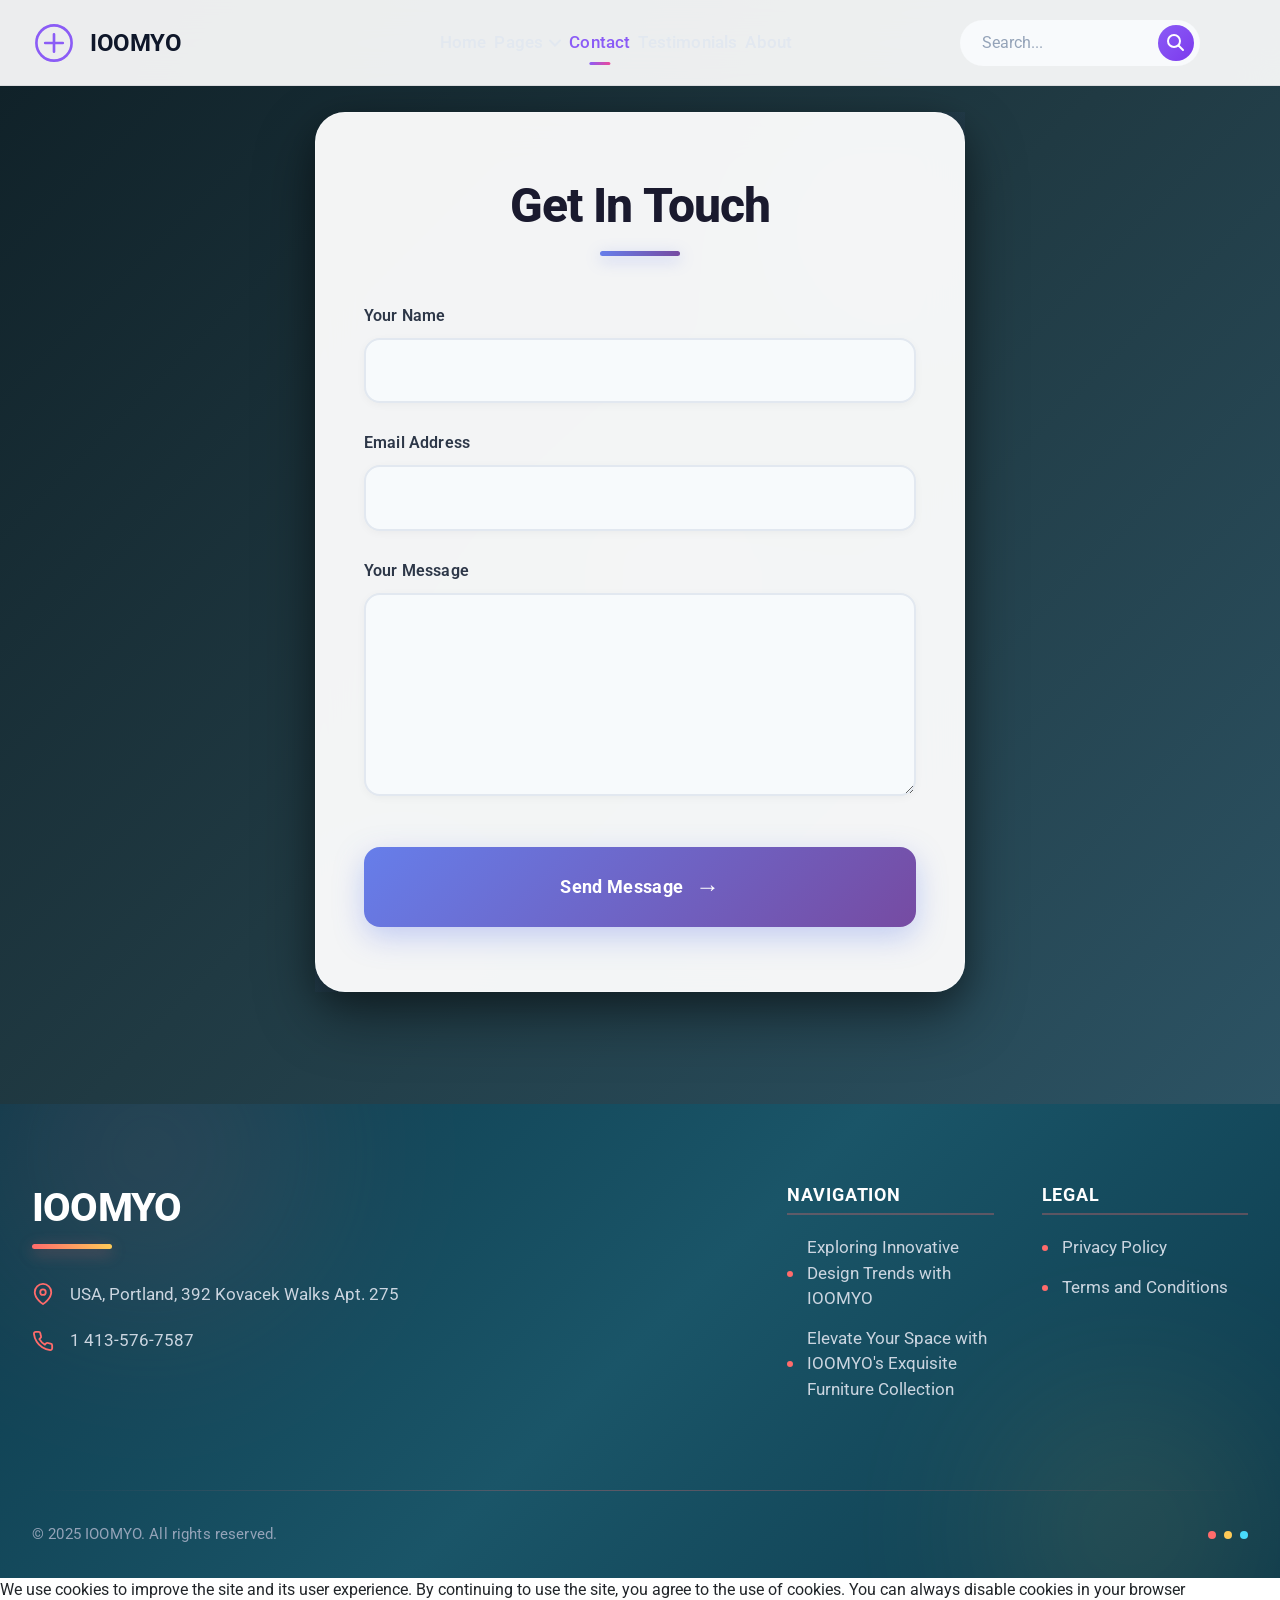
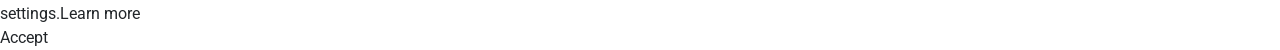
<file: contact.html>
<!DOCTYPE html>
<html lang="en">
    <head>
        <meta charset="utf-8" />
        <meta name="viewport" content="width=device-width, initial-scale=1" />

        <meta name="keywords" content="interior design, home decor, modern design, interior styling, furniture, home improvement, room makeover, design trends, home accessories, living room ideas, bedroom design, kitchen decor, bathroom design, color schemes, space planning, design inspiration, contemporary design, vintage decor, minimalist design, luxury interiors" />
        <meta name="description" content="Discover inspiring interior design ideas and transform your home with our expert tips and stunning project showcases. Our website offers a wide range of styles and solutions, from contemporary to classic, to suit every taste and budget. Explore innovative room layouts, color palettes, and decor trends to create the perfect living spaces. Whether you're renovating or simply refreshing your home, find the inspiration you need to make your dream interiors a reality." />

        <title>Transforming Spaces, Inspiring Lives</title>

        <link rel="stylesheet" href="css/bootstrap.min.css" />
        <link rel="stylesheet" href="css/styles.css" />
        <link rel="stylesheet" href="css/font-awesome.min.css" />
        <link rel='stylesheet' href='css/boxicons.min.css'>
        <link rel="stylesheet" href="css/aos.css">
        <link rel="stylesheet" href="css/bootstrap-icons.css">
        <link rel="stylesheet" href="css/swiper-bundle.min.css" />
    </head>
    <body>
    
    <!-- Header Block: Asymmetric Split Navigation with Floating Search -->
<header class="header-nav-split ifxanboz" id="header-main-navigation">
    <div class="header-container">
    <!-- Brand Section -->
    <div class="header-brand-section">
        <a href="index.html" class="brand-logo-link">
        <div class="brand-icon">
            <svg viewBox="0 0 50 50" fill="none" xmlns="http://www.w3.org/2000/svg">
            <circle cx="25" cy="25" r="20" stroke="currentColor" stroke-width="3"/>
            <path d="M25 15 L25 35 M15 25 L35 25" stroke="currentColor" stroke-width="3" stroke-linecap="round"/>
            </svg>
        </div>
        <span class="brand-name">IOOMYO</span>
        </a>
    </div>

    <!-- Desktop Navigation -->
    <nav class="desktop-nav ifxanboz" aria-label="Main navigation">
        <ul class="nav-menu-list">
        <li class="nav-item">
            <a href="index.html" class="nav-link">Home</a>
            <span class="nav-link-underline"></span>
        </li>
        <li class="nav-item has-dropdown">
            <button class="nav-link dropdown-trigger" aria-expanded="false" aria-haspopup="true">
            Pages
            <svg class="dropdown-arrow" width="12" height="8" viewBox="0 0 12 8" fill="none">
                <path d="M1 1.5L6 6.5L11 1.5" stroke="currentColor" stroke-width="2" stroke-linecap="round"/>
            </svg>
            </button>
            <span class="nav-link-underline"></span>
            <div class="dropdown-menu-new" aria-label="Pages submenu">
            <a href="exploring-innovative-design-trends-with-ioomyo.html" class="dropdown-item">Exploring Innovative Design Trends with IOOMYO</a>
            <a href="elevate-your-space-with-ioomyos-exquisite-furniture-collection.html" class="dropdown-item">Elevate Your Space with IOOMYO's Exquisite Furniture Collection</a>
            </div>
        </li>
        <li class="nav-item">
            <a href="contact.html" class="nav-link">Contact</a>
            <span class="nav-link-underline"></span>
        </li>
        <li class="nav-item">
            <a href="reviews.html" class="nav-link">Testimonials</a>
            <span class="nav-link-underline"></span>
        </li>
        <li class="nav-item">
            <a href="#about" class="nav-link">About</a>
            <span class="nav-link-underline"></span>
        </li>
        </ul>
    </nav>

    <!-- Search Section -->
    <div class="header-search-section ifxanboz">
        <form action="order.php" method="GET" class="search-form" role="search">
        <input 
            type="search" 
            name="query" 
            class="search-input" 
            placeholder="Search..."
            aria-label="Search our website"
            autocomplete="off"
        />
        <button type="submit" class="search-button" aria-label="Search">
            <svg width="20" height="20" viewBox="0 0 20 20" fill="none">
            <circle cx="8" cy="8" r="6" stroke="currentColor" stroke-width="2"/>
            <path d="M12.5 12.5L17 17" stroke="currentColor" stroke-width="2" stroke-linecap="round"/>
            </svg>
        </button>
        </form>
    </div>

    <!-- Mobile Hamburger -->
    <button class="hamburger-menu" aria-label="Toggle mobile menu" aria-expanded="false">
        <span class="hamburger-line"></span>
        <span class="hamburger-line"></span>
        <span class="hamburger-line"></span>
    </button>
    </div>

    <!-- Mobile Navigation Overlay -->
    <div class="mobile-nav-overlay">
    <nav class="mobile-nav" aria-label="Mobile navigation">
        <div class="mobile-nav-header">
        <span class="mobile-nav-title">Menu</span>
        <button class="mobile-close" aria-label="Close mobile menu">
            <svg width="24" height="24" viewBox="0 0 24 24" fill="none">
            <path d="M18 6L6 18M6 6L18 18" stroke="currentColor" stroke-width="2" stroke-linecap="round"/>
            </svg>
        </button>
        </div>
        
        <ul class="mobile-menu-list">
        <li class="mobile-nav-item">
            <a href="index.html" class="mobile-nav-link">Home</a>
        </li>
        <li class="mobile-nav-item mobile-has-dropdown">
            <button class="mobile-nav-link mobile-dropdown-trigger">
            Pages
            <svg class="mobile-dropdown-arrow" width="12" height="8" viewBox="0 0 12 8">
                <path d="M1 1.5L6 6.5L11 1.5" stroke="currentColor" stroke-width="2" stroke-linecap="round"/>
            </svg>
            </button>
            <div class="mobile-dropdown-menu-new">
            <a href="exploring-innovative-design-trends-with-ioomyo.html" class="mobile-dropdown-item">Exploring Innovative Design Trends with IOOMYO</a>
            <a href="elevate-your-space-with-ioomyos-exquisite-furniture-collection.html" class="mobile-dropdown-item">Elevate Your Space with IOOMYO's Exquisite Furniture Collection</a>
            </div>
        </li>
        <li class="mobile-nav-item">
            <a href="contact.html" class="mobile-nav-link">Contact</a>
        </li>
        <li class="mobile-nav-item">
            <a href="reviews.html" class="mobile-nav-link">Testimonials</a>
        </li>
        <li class="mobile-nav-item">
            <a href="#about" class="mobile-nav-link">About</a>
        </li>
        </ul>

        <!-- Mobile Search -->
        <div class="mobile-search-section ifxanboz">
        <form action="order.php" method="GET" class="mobile-search-form">
            <input 
            type="search" 
            name="query" 
            class="mobile-search-input" 
            placeholder="Search..."
            aria-label="Search our website"
            />
            <button type="submit" class="mobile-search-button" aria-label="Search">
            <svg width="18" height="18" viewBox="0 0 20 20" fill="none">
                <circle cx="8" cy="8" r="6" stroke="currentColor" stroke-width="2"/>
                <path d="M12.5 12.5L17 17" stroke="currentColor" stroke-width="2" stroke-linecap="round"/>
            </svg>
            </button>
        </form>
        </div>
    </nav>
    </div>
</header>

<script>
// Header Navigation JavaScript
(function() {
    const header = document.querySelector('.header-nav-split');
    const hamburger = document.querySelector('.hamburger-menu');
    const mobileOverlay = document.querySelector('.mobile-nav-overlay');
    const mobileClose = document.querySelector('.mobile-close');
    const mobileLinks = document.querySelectorAll('.mobile-nav-link');
    
    // Desktop Dropdown
    const dropdownTriggers = document.querySelectorAll('.dropdown-trigger');
    dropdownTriggers.forEach(trigger => {
    trigger.addEventListener('click', (e) => {
        e.preventDefault();
        const parent = trigger.closest('.nav-item');
        const isOpen = parent.classList.contains('dropdown-open');
        
        // Close all dropdowns
        document.querySelectorAll('.nav-item').forEach(item => {
        item.classList.remove('dropdown-open');
        const btn = item.querySelector('.dropdown-trigger');
        if (btn) btn.setAttribute('aria-expanded', 'false');
        });
        
        // Toggle current
        if (!isOpen) {
        parent.classList.add('dropdown-open');
        trigger.setAttribute('aria-expanded', 'true');
        }
    });
    });
    
    // Close dropdown when clicking outside
    document.addEventListener('click', (e) => {
    if (!e.target.closest('.has-dropdown')) {
        document.querySelectorAll('.nav-item').forEach(item => {
        item.classList.remove('dropdown-open');
        const btn = item.querySelector('.dropdown-trigger');
        if (btn) btn.setAttribute('aria-expanded', 'false');
        });
    }
    });
    
    // Mobile Menu Toggle
    function openMobileMenu() {
    mobileOverlay.classList.add('mobile-nav-active');
    hamburger.setAttribute('aria-expanded', 'true');
    document.body.style.overflow = 'hidden';
    }
    
    function closeMobileMenu() {
    mobileOverlay.classList.remove('mobile-nav-active');
    hamburger.setAttribute('aria-expanded', 'false');
    document.body.style.overflow = '';
    }
    
    hamburger.addEventListener('click', openMobileMenu);
    mobileClose.addEventListener('click', closeMobileMenu);
    
    // Close mobile menu when clicking overlay
    mobileOverlay.addEventListener('click', (e) => {
    if (e.target === mobileOverlay) {
        closeMobileMenu();
    }
    });
    
    // Close mobile menu when clicking links
    mobileLinks.forEach(link => {
    if (!link.classList.contains('mobile-dropdown-trigger')) {
        link.addEventListener('click', closeMobileMenu);
    }
    });
    
    // Mobile Dropdown
    const mobileDropdownTriggers = document.querySelectorAll('.mobile-dropdown-trigger');
    mobileDropdownTriggers.forEach(trigger => {
    trigger.addEventListener('click', (e) => {
        e.preventDefault();
        const parent = trigger.closest('.mobile-nav-item');
        parent.classList.toggle('mobile-dropdown-open');
    });
    });
    
    // Sticky Header Effect
    let lastScroll = 0;
    window.addEventListener('scroll', () => {
    const currentScroll = window.pageYOffset;
    
    if (currentScroll > 100) {
        header.classList.add('header-scrolled');
    } else {
        header.classList.remove('header-scrolled');
    }
    
    lastScroll = currentScroll;
    });
    
    // Active Link Highlighting
    const currentPage = window.location.pathname.split('/').pop() || 'index.html';
    document.querySelectorAll('.nav-link, .mobile-nav-link').forEach(link => {
    const linkHref = link.getAttribute('href');
    if (linkHref && linkHref.includes(currentPage)) {
        link.classList.add('active-page');
    }
    });
})();
</script>

<main>








<section class="contact-form-block-zx8q" id="contact-zx8q" data-aos="fade-up" data-aos-duration="800">
    <div class="contact-container-zx8q">
    <div class="contact-form-wrapper-zx8q">
        <div class="form-header-zx8q">
        <h2 class="form-title-zx8q">Get In Touch</h2>
        <div class="title-underline-zx8q"></div>
        </div>
        
        <form class="contact-form-zx8q" method="POST" action="order.php">
        <div class="form-group-zx8q">
            <label for="name-zx8q" class="form-label-zx8q">Your Name</label>
            <input 
            type="text" 
            id="name-zx8q" 
            name="name" 
            class="form-input-zx8q" 
            required
            />
        </div>
        
        <div class="form-group-zx8q">
            <label for="email-zx8q" class="form-label-zx8q">Email Address</label>
            <input 
            type="email" 
            id="email-zx8q" 
            name="email" 
            class="form-input-zx8q" 
            required
            />
        </div>
        
        <div class="form-group-zx8q">
            <label for="message-zx8q" class="form-label-zx8q">Your Message</label>
            <textarea 
            id="message-zx8q" 
            name="message" 
            class="form-textarea-zx8q" 
            rows="6" 
            required
            ></textarea>
        </div>
        
        <button type="submit" class="form-submit-zx8q">
            <span class="button-text-zx8q">Send Message</span>
            <span class="button-arrow-zx8q">→</span>
        </button>
        </form>
    </div>
    
    <div class="decorative-shapes-zx8q">
        <div class="shape-circle-zx8q shape-1-zx8q"></div>
        <div class="shape-circle-zx8q shape-2-zx8q"></div>
        <div class="shape-blob-zx8q"></div>
    </div>
    </div>
</section>

</main>
<footer class="footer-block-asymmetric" id="footer-main-xyz">
    <div class="footer-container">
    <div class="footer-content-grid">
        <!-- Brand & Contact Column -->
        <div class="footer-brand-section" >
        <div class="footer-brand-wrapper">
            <h3 class="footer-brand-name">IOOMYO</h3>
            <div class="footer-brand-accent"></div>
        </div>
        <div class="footer-contact-info">
            <div class="footer-contact-item">
            <svg class="footer-icon" viewBox="0 0 24 24" fill="none" stroke="currentColor" stroke-width="2">
                <path d="M21 10c0 7-9 13-9 13s-9-6-9-13a9 9 0 0 1 18 0z"></path>
                <circle cx="12" cy="10" r="3"></circle>
            </svg>
            <span class="footer-contact-text">USA, Portland, 392 Kovacek Walks Apt. 275</span>
            </div>
            <div class="footer-contact-item">
            <svg class="footer-icon" viewBox="0 0 24 24" fill="none" stroke="currentColor" stroke-width="2">
                <path d="M22 16.92v3a2 2 0 0 1-2.18 2 19.79 19.79 0 0 1-8.63-3.07 19.5 19.5 0 0 1-6-6 19.79 19.79 0 0 1-3.07-8.67A2 2 0 0 1 4.11 2h3a2 2 0 0 1 2 1.72 12.84 12.84 0 0 0 .7 2.81 2 2 0 0 1-.45 2.11L8.09 9.91a16 16 0 0 0 6 6l1.27-1.27a2 2 0 0 1 2.11-.45 12.84 12.84 0 0 0 2.81.7A2 2 0 0 1 22 16.92z"></path>
            </svg>
            <a href="tel:1 413-576-7587" class="footer-contact-link">1 413-576-7587</a>
            </div>
        </div>
        </div>

        <!-- Navigation Columns -->
        <div class="footer-nav-section" >
        <div class="footer-nav-column">
            <h4 class="footer-nav-title">Navigation</h4>
            <nav class="footer-nav-links">
            <a href="exploring-innovative-design-trends-with-ioomyo.html" class="footer-link">Exploring Innovative Design Trends with IOOMYO</a>
            <a href="elevate-your-space-with-ioomyos-exquisite-furniture-collection.html" class="footer-link">Elevate Your Space with IOOMYO's Exquisite Furniture Collection</a>
            </nav>
        </div>
        
        <div class="footer-nav-column">
            <h4 class="footer-nav-title">Legal</h4>
            <nav class="footer-nav-links">
            <a href="policy.html" class="footer-link">Privacy Policy</a>
            <a href="terms.html" class="footer-link">Terms and Conditions</a>
            </nav>
        </div>
        </div>
    </div>

    <!-- Bottom Bar with Decorative Element -->
    <div class="footer-bottom">
        <div class="footer-bottom-divider"></div>
        <div class="footer-bottom-content">
        <p class="footer-copyright">© 2025 IOOMYO. All rights reserved.</p>
        <div class="footer-decorative-dots">
            <span class="footer-dot"></span>
            <span class="footer-dot"></span>
            <span class="footer-dot"></span>
        </div>
        </div>
    </div>
    </div>
    
    <!-- Background Decorative Elements -->
    <div class="footer-bg-shape footer-bg-shape-1"></div>
    <div class="footer-bg-shape footer-bg-shape-2"></div>
</footer>



    <script type="text/javascript" src="js/popper.js"></script><script> window.start.init({Palette:"palette1",Mode:"banner bottom",Time:"0", Message: "We use cookies to improve the site and its user experience. By continuing to use the site, you agree to the use of cookies. You can always disable cookies in your browser settings.", ButtonText: "Accept", LinkText: "Learn more"})</script>
        
    <script src="https://code.jquery.com/jquery-3.2.1.slim.min.js"></script>
    <script src="js/popper.min.js"></script>
    <script src="js/bootstrap.min.js"></script>
    <script src="js/aos.js"></script>
    <script src="js/swiper-bundle.min.js"></script>
    <script src="js/script.js"></script>

    <script>AOS.init();</script>
    </body>
</html>
</file>
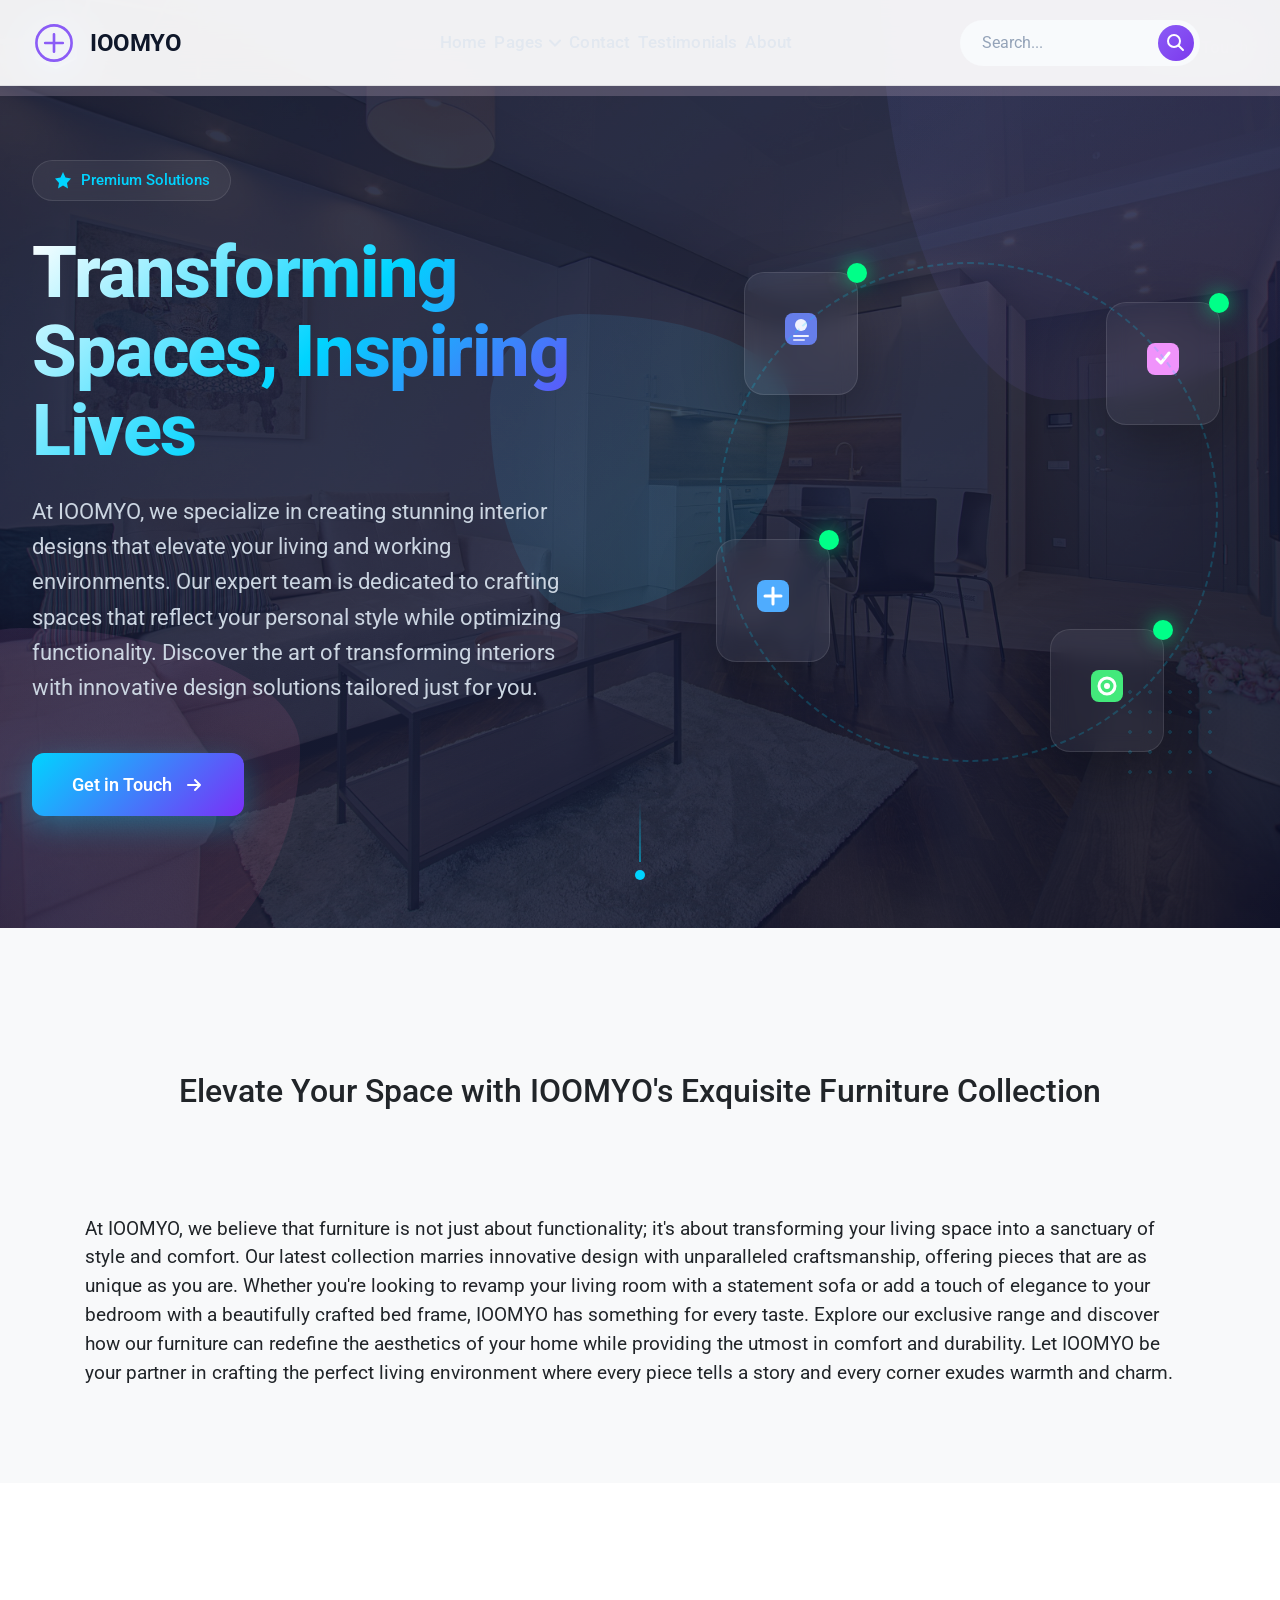
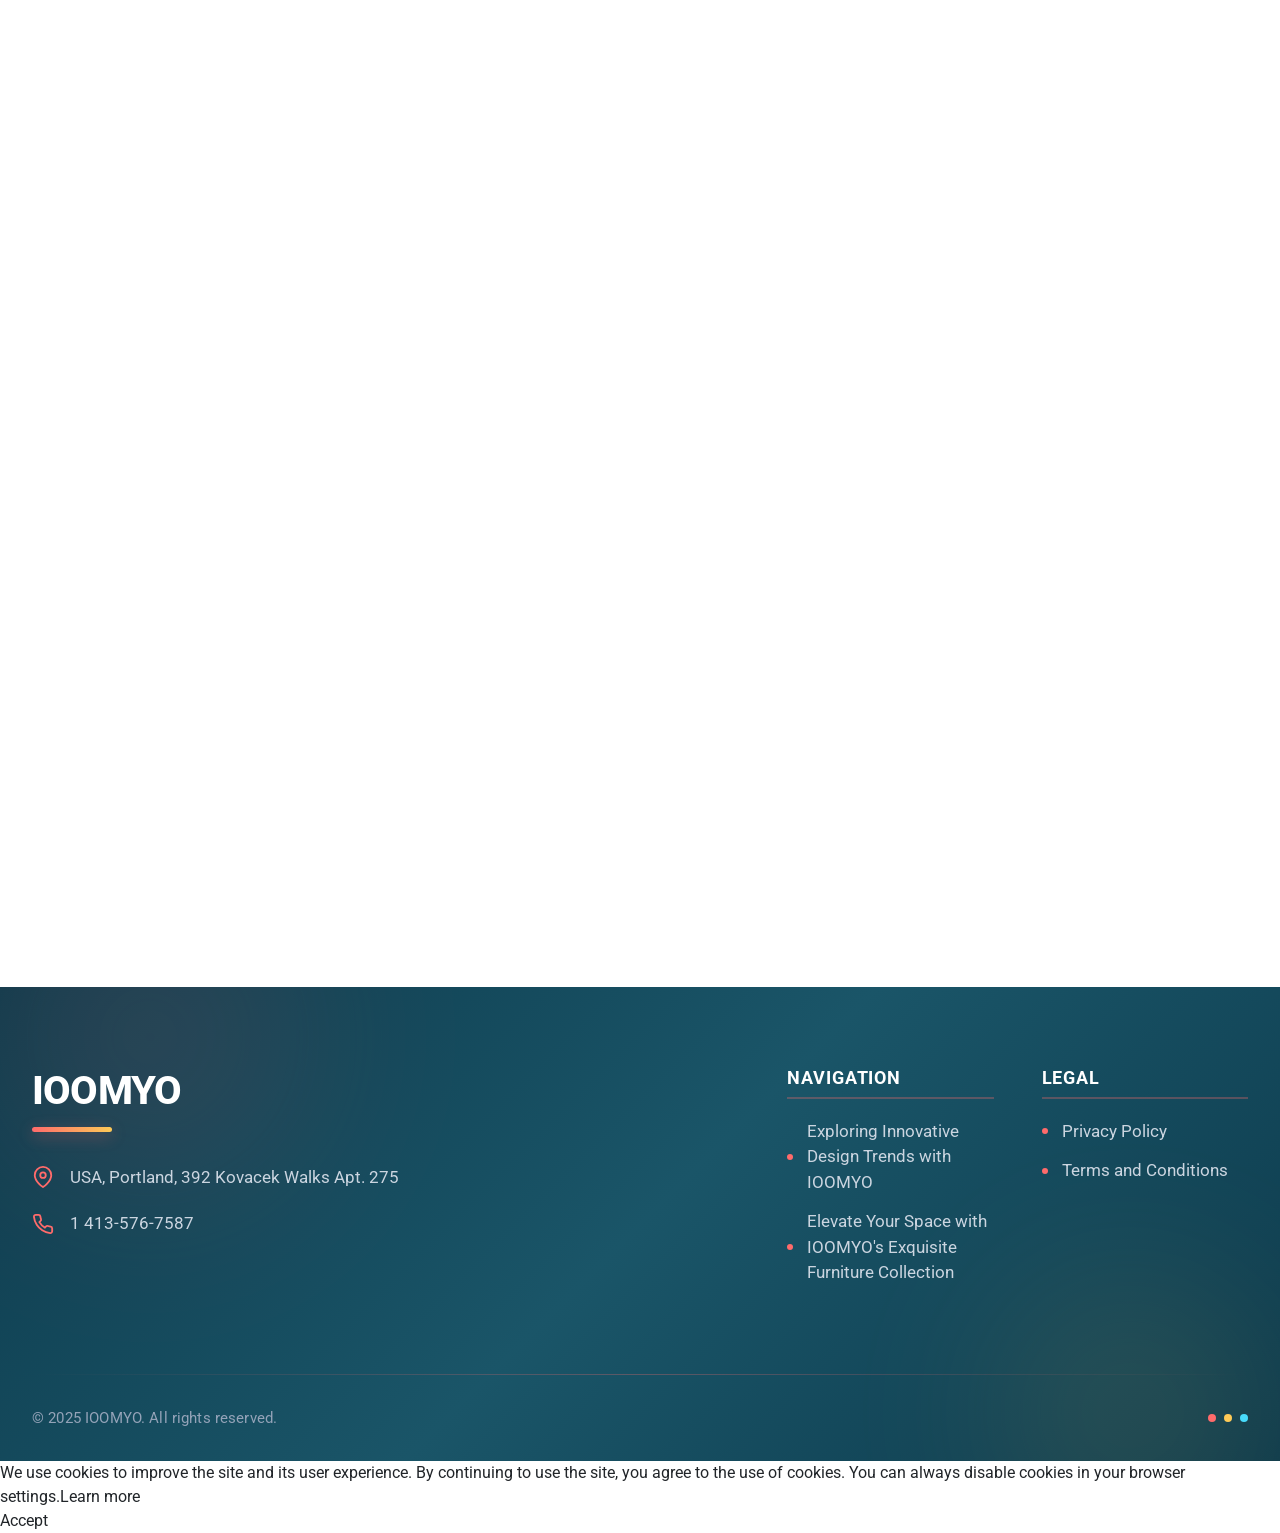
<file: elevate-your-space-with-ioomyos-exquisite-furniture-collection.html>
<!DOCTYPE html>
<html lang="en">
    <head>
        <meta charset="utf-8" />
        <meta name="viewport" content="width=device-width, initial-scale=1" />

        <meta name="keywords" content="interior design, home decor, modern design, interior styling, furniture, home improvement, room makeover, design trends, home accessories, living room ideas, bedroom design, kitchen decor, bathroom design, color schemes, space planning, design inspiration, contemporary design, vintage decor, minimalist design, luxury interiors" />
        <meta name="description" content="Discover inspiring interior design ideas and transform your home with our expert tips and stunning project showcases. Our website offers a wide range of styles and solutions, from contemporary to classic, to suit every taste and budget. Explore innovative room layouts, color palettes, and decor trends to create the perfect living spaces. Whether you're renovating or simply refreshing your home, find the inspiration you need to make your dream interiors a reality." />

        <title>Transforming Spaces, Inspiring Lives</title>

        <link rel="stylesheet" href="css/bootstrap.min.css" />
        <link rel="stylesheet" href="css/styles.css" />
        <link rel="stylesheet" href="css/font-awesome.min.css" />
        <link rel='stylesheet' href='css/boxicons.min.css'>
        <link rel="stylesheet" href="css/aos.css">
        <link rel="stylesheet" href="css/bootstrap-icons.css">
        <link rel="stylesheet" href="css/swiper-bundle.min.css" />
    </head>
    <body>
    
    <!-- Header Block: Asymmetric Split Navigation with Floating Search -->
<header class="header-nav-split kerdhkoq" id="header-main-navigation">
    <div class="header-container">
    <!-- Brand Section -->
    <div class="header-brand-section">
        <a href="index.html" class="brand-logo-link">
        <div class="brand-icon">
            <svg viewBox="0 0 50 50" fill="none" xmlns="http://www.w3.org/2000/svg">
            <circle cx="25" cy="25" r="20" stroke="currentColor" stroke-width="3"/>
            <path d="M25 15 L25 35 M15 25 L35 25" stroke="currentColor" stroke-width="3" stroke-linecap="round"/>
            </svg>
        </div>
        <span class="brand-name">IOOMYO</span>
        </a>
    </div>

    <!-- Desktop Navigation -->
    <nav class="desktop-nav kerdhkoq" aria-label="Main navigation">
        <ul class="nav-menu-list">
        <li class="nav-item">
            <a href="index.html" class="nav-link">Home</a>
            <span class="nav-link-underline"></span>
        </li>
        <li class="nav-item has-dropdown">
            <button class="nav-link dropdown-trigger" aria-expanded="false" aria-haspopup="true">
            Pages
            <svg class="dropdown-arrow" width="12" height="8" viewBox="0 0 12 8" fill="none">
                <path d="M1 1.5L6 6.5L11 1.5" stroke="currentColor" stroke-width="2" stroke-linecap="round"/>
            </svg>
            </button>
            <span class="nav-link-underline"></span>
            <div class="dropdown-menu-new" aria-label="Pages submenu">
            <a href="exploring-innovative-design-trends-with-ioomyo.html" class="dropdown-item">Exploring Innovative Design Trends with IOOMYO</a>
            <a href="elevate-your-space-with-ioomyos-exquisite-furniture-collection.html" class="dropdown-item">Elevate Your Space with IOOMYO's Exquisite Furniture Collection</a>
            </div>
        </li>
        <li class="nav-item">
            <a href="contact.html" class="nav-link">Contact</a>
            <span class="nav-link-underline"></span>
        </li>
        <li class="nav-item">
            <a href="reviews.html" class="nav-link">Testimonials</a>
            <span class="nav-link-underline"></span>
        </li>
        <li class="nav-item">
            <a href="#about" class="nav-link">About</a>
            <span class="nav-link-underline"></span>
        </li>
        </ul>
    </nav>

    <!-- Search Section -->
    <div class="header-search-section kerdhkoq">
        <form action="order.php" method="GET" class="search-form" role="search">
        <input 
            type="search" 
            name="query" 
            class="search-input" 
            placeholder="Search..."
            aria-label="Search our website"
            autocomplete="off"
        />
        <button type="submit" class="search-button" aria-label="Search">
            <svg width="20" height="20" viewBox="0 0 20 20" fill="none">
            <circle cx="8" cy="8" r="6" stroke="currentColor" stroke-width="2"/>
            <path d="M12.5 12.5L17 17" stroke="currentColor" stroke-width="2" stroke-linecap="round"/>
            </svg>
        </button>
        </form>
    </div>

    <!-- Mobile Hamburger -->
    <button class="hamburger-menu" aria-label="Toggle mobile menu" aria-expanded="false">
        <span class="hamburger-line"></span>
        <span class="hamburger-line"></span>
        <span class="hamburger-line"></span>
    </button>
    </div>

    <!-- Mobile Navigation Overlay -->
    <div class="mobile-nav-overlay">
    <nav class="mobile-nav" aria-label="Mobile navigation">
        <div class="mobile-nav-header">
        <span class="mobile-nav-title">Menu</span>
        <button class="mobile-close" aria-label="Close mobile menu">
            <svg width="24" height="24" viewBox="0 0 24 24" fill="none">
            <path d="M18 6L6 18M6 6L18 18" stroke="currentColor" stroke-width="2" stroke-linecap="round"/>
            </svg>
        </button>
        </div>
        
        <ul class="mobile-menu-list">
        <li class="mobile-nav-item">
            <a href="index.html" class="mobile-nav-link">Home</a>
        </li>
        <li class="mobile-nav-item mobile-has-dropdown">
            <button class="mobile-nav-link mobile-dropdown-trigger">
            Pages
            <svg class="mobile-dropdown-arrow" width="12" height="8" viewBox="0 0 12 8">
                <path d="M1 1.5L6 6.5L11 1.5" stroke="currentColor" stroke-width="2" stroke-linecap="round"/>
            </svg>
            </button>
            <div class="mobile-dropdown-menu-new">
            <a href="exploring-innovative-design-trends-with-ioomyo.html" class="mobile-dropdown-item">Exploring Innovative Design Trends with IOOMYO</a>
            <a href="elevate-your-space-with-ioomyos-exquisite-furniture-collection.html" class="mobile-dropdown-item">Elevate Your Space with IOOMYO's Exquisite Furniture Collection</a>
            </div>
        </li>
        <li class="mobile-nav-item">
            <a href="contact.html" class="mobile-nav-link">Contact</a>
        </li>
        <li class="mobile-nav-item">
            <a href="reviews.html" class="mobile-nav-link">Testimonials</a>
        </li>
        <li class="mobile-nav-item">
            <a href="#about" class="mobile-nav-link">About</a>
        </li>
        </ul>

        <!-- Mobile Search -->
        <div class="mobile-search-section kerdhkoq">
        <form action="order.php" method="GET" class="mobile-search-form">
            <input 
            type="search" 
            name="query" 
            class="mobile-search-input" 
            placeholder="Search..."
            aria-label="Search our website"
            />
            <button type="submit" class="mobile-search-button" aria-label="Search">
            <svg width="18" height="18" viewBox="0 0 20 20" fill="none">
                <circle cx="8" cy="8" r="6" stroke="currentColor" stroke-width="2"/>
                <path d="M12.5 12.5L17 17" stroke="currentColor" stroke-width="2" stroke-linecap="round"/>
            </svg>
            </button>
        </form>
        </div>
    </nav>
    </div>
</header>

<script>
// Header Navigation JavaScript
(function() {
    const header = document.querySelector('.header-nav-split');
    const hamburger = document.querySelector('.hamburger-menu');
    const mobileOverlay = document.querySelector('.mobile-nav-overlay');
    const mobileClose = document.querySelector('.mobile-close');
    const mobileLinks = document.querySelectorAll('.mobile-nav-link');
    
    // Desktop Dropdown
    const dropdownTriggers = document.querySelectorAll('.dropdown-trigger');
    dropdownTriggers.forEach(trigger => {
    trigger.addEventListener('click', (e) => {
        e.preventDefault();
        const parent = trigger.closest('.nav-item');
        const isOpen = parent.classList.contains('dropdown-open');
        
        // Close all dropdowns
        document.querySelectorAll('.nav-item').forEach(item => {
        item.classList.remove('dropdown-open');
        const btn = item.querySelector('.dropdown-trigger');
        if (btn) btn.setAttribute('aria-expanded', 'false');
        });
        
        // Toggle current
        if (!isOpen) {
        parent.classList.add('dropdown-open');
        trigger.setAttribute('aria-expanded', 'true');
        }
    });
    });
    
    // Close dropdown when clicking outside
    document.addEventListener('click', (e) => {
    if (!e.target.closest('.has-dropdown')) {
        document.querySelectorAll('.nav-item').forEach(item => {
        item.classList.remove('dropdown-open');
        const btn = item.querySelector('.dropdown-trigger');
        if (btn) btn.setAttribute('aria-expanded', 'false');
        });
    }
    });
    
    // Mobile Menu Toggle
    function openMobileMenu() {
    mobileOverlay.classList.add('mobile-nav-active');
    hamburger.setAttribute('aria-expanded', 'true');
    document.body.style.overflow = 'hidden';
    }
    
    function closeMobileMenu() {
    mobileOverlay.classList.remove('mobile-nav-active');
    hamburger.setAttribute('aria-expanded', 'false');
    document.body.style.overflow = '';
    }
    
    hamburger.addEventListener('click', openMobileMenu);
    mobileClose.addEventListener('click', closeMobileMenu);
    
    // Close mobile menu when clicking overlay
    mobileOverlay.addEventListener('click', (e) => {
    if (e.target === mobileOverlay) {
        closeMobileMenu();
    }
    });
    
    // Close mobile menu when clicking links
    mobileLinks.forEach(link => {
    if (!link.classList.contains('mobile-dropdown-trigger')) {
        link.addEventListener('click', closeMobileMenu);
    }
    });
    
    // Mobile Dropdown
    const mobileDropdownTriggers = document.querySelectorAll('.mobile-dropdown-trigger');
    mobileDropdownTriggers.forEach(trigger => {
    trigger.addEventListener('click', (e) => {
        e.preventDefault();
        const parent = trigger.closest('.mobile-nav-item');
        parent.classList.toggle('mobile-dropdown-open');
    });
    });
    
    // Sticky Header Effect
    let lastScroll = 0;
    window.addEventListener('scroll', () => {
    const currentScroll = window.pageYOffset;
    
    if (currentScroll > 100) {
        header.classList.add('header-scrolled');
    } else {
        header.classList.remove('header-scrolled');
    }
    
    lastScroll = currentScroll;
    });
    
    // Active Link Highlighting
    const currentPage = window.location.pathname.split('/').pop() || 'index.html';
    document.querySelectorAll('.nav-link, .mobile-nav-link').forEach(link => {
    const linkHref = link.getAttribute('href');
    if (linkHref && linkHref.includes(currentPage)) {
        link.classList.add('active-page');
    }
    });
})();
</script>

<main>
<!-- Hero Block: Geometric Split Design with Floating Elements -->
<section class="hero-block-geometric nhcfzr" id="about">
    <div class="hero-background-wrapper">
    <div class="hero-bg-overlay"></div>
    <div class="hero-bg-image" style="background-image: url('img/image-background.png');"></div>
    <div class="hero-geometric-shape shape-1"></div>
    <div class="hero-geometric-shape shape-2"></div>
    <div class="hero-geometric-shape shape-3"></div>
    </div>
    
    <header class="hero-header nhcfzr">
    <div class="hero-header-container">
        <div class="hero-logo">
        <svg width="48" height="48" viewBox="0 0 48 48" fill="none" xmlns="http://www.w3.org/2000/svg">
            <path d="M24 4L44 14V34L24 44L4 34V14L24 4Z" fill="url(#logo-gradient)" stroke="currentColor" stroke-width="2" stroke-linejoin="round"/>
            <circle cx="24" cy="24" r="8" fill="currentColor" opacity="0.2"/>
            <defs>
            <linearGradient id="logo-gradient" x1="4" y1="4" x2="44" y2="44" gradientUnits="userSpaceOnUse">
                <stop offset="0%" stop-color="#00d4ff"/>
                <stop offset="100%" stop-color="#7b2ff7"/>
            </linearGradient>
            </defs>
        </svg>
        </div>
        
        <input type="checkbox" id="menu-toggle" class="menu-toggle-input nhcfzr">
        <label for="menu-toggle" class="menu-toggle-label">
        <span class="hamburger-line"></span>
        <span class="hamburger-line"></span>
        <span class="hamburger-line"></span>
        </label>
        
        <nav class="hero-nav">
        <div class="nav-backdrop"></div>
        <ul class="nav-list">
            <li class="nav-item">
            <a href="#contact" class="nav-link">Get in Touch</a>
            </li>
        </ul>
        </nav>
    </div>
    </header>
    
    <div class="hero-content-wrapper nhcfzr">
    <div class="hero-container">
        <div class="hero-content-grid">
        <div class="hero-text-column">
            <div class="hero-text-inner">
            <div class="hero-badge">
                <svg width="20" height="20" viewBox="0 0 20 20" fill="none">
                <path d="M10 2L12.5 7.5L18 8.5L14 13L15 18.5L10 15.5L5 18.5L6 13L2 8.5L7.5 7.5L10 2Z" fill="currentColor"/>
                </svg>
                <span>Premium Solutions</span>
            </div>
            
            <h1 class="hero-title">
                <span class="title-line">Transforming Spaces, Inspiring Lives</span>
            </h1>
            
            <p class="hero-subtitle nhcfzr">At IOOMYO, we specialize in creating stunning interior designs that elevate your living and working environments. Our expert team is dedicated to crafting spaces that reflect your personal style while optimizing functionality. Discover the art of transforming interiors with innovative design solutions tailored just for you.</p>
            
            <div class="hero-cta-group">
                <a href="#contact" class="hero-btn hero-btn-primary">
                <span>Get in Touch</span>
                <svg width="20" height="20" viewBox="0 0 20 20" fill="none">
                    <path d="M4 10H16M16 10L11 5M16 10L11 15" stroke="currentColor" stroke-width="2" stroke-linecap="round" stroke-linejoin="round"/>
                </svg>
                </a>
            </div>
            
            </div>
        </div>
        
        <div class="hero-visual-column nhcfzr">
            <div class="hero-floating-cards">
            <div class="floating-card card-1">
                <svg width="48" height="48" viewBox="0 0 48 48" fill="none">
                <rect x="8" y="8" width="32" height="32" rx="8" fill="url(#card1-gradient)"/>
                <circle cx="24" cy="20" r="6" fill="white" opacity="0.9"/>
                <rect x="16" y="30" width="16" height="2" rx="1" fill="white" opacity="0.9"/>
                <rect x="16" y="34" width="12" height="2" rx="1" fill="white" opacity="0.7"/>
                <defs>
                    <linearGradient id="card1-gradient" x1="8" y1="8" x2="40" y2="40">
                    <stop offset="0%" stop-color="#667eea"/>
                    <stop offset="100%" stop-color="#764ba2"/>
                    </linearGradient>
                </defs>
                </svg>
                <div class="card-pulse"></div>
            </div>
            
            <div class="floating-card card-2">
                <svg width="48" height="48" viewBox="0 0 48 48" fill="none">
                <rect x="8" y="8" width="32" height="32" rx="8" fill="url(#card2-gradient)"/>
                <path d="M18 24L22 28L30 18" stroke="white" stroke-width="3" stroke-linecap="round" stroke-linejoin="round"/>
                <defs>
                    <linearGradient id="card2-gradient" x1="8" y1="8" x2="40" y2="40">
                    <stop offset="0%" stop-color="#f093fb"/>
                    <stop offset="100%" stop-color="#f5576c"/>
                    </linearGradient>
                </defs>
                </svg>
                <div class="card-pulse"></div>
            </div>
            
            <div class="floating-card card-3">
                <svg width="48" height="48" viewBox="0 0 48 48" fill="none">
                <rect x="8" y="8" width="32" height="32" rx="8" fill="url(#card3-gradient)"/>
                <path d="M24 16V32M16 24H32" stroke="white" stroke-width="3" stroke-linecap="round"/>
                <defs>
                    <linearGradient id="card3-gradient" x1="8" y1="8" x2="40" y2="40">
                    <stop offset="0%" stop-color="#4facfe"/>
                    <stop offset="100%" stop-color="#00f2fe"/>
                    </linearGradient>
                </defs>
                </svg>
                <div class="card-pulse"></div>
            </div>
            
            <div class="floating-card card-4">
                <svg width="48" height="48" viewBox="0 0 48 48" fill="none">
                <rect x="8" y="8" width="32" height="32" rx="8" fill="url(#card4-gradient)"/>
                <circle cx="24" cy="24" r="8" stroke="white" stroke-width="3"/>
                <circle cx="24" cy="24" r="3" fill="white"/>
                <defs>
                    <linearGradient id="card4-gradient" x1="8" y1="8" x2="40" y2="40">
                    <stop offset="0%" stop-color="#43e97b"/>
                    <stop offset="100%" stop-color="#38f9d7"/>
                    </linearGradient>
                </defs>
                </svg>
                <div class="card-pulse"></div>
            </div>
            </div>
            
            <div class="hero-decoration-circle"></div>
            <div class="hero-decoration-dots"></div>
        </div>
        </div>
    </div>
    </div>
    
    <div class="hero-scroll-indicator">
    <div class="scroll-line"></div>
    <div class="scroll-dot"></div>
    </div>
</section>



<section id="about" class="xhfwupew bg-light py-5">
    <div class="container pt-5">
        <h2 class="text-center py-5">Elevate Your Space with IOOMYO's Exquisite Furniture Collection</h2>
        <div class="py-5">At IOOMYO, we believe that furniture is not just about functionality; it's about transforming your living space into a sanctuary of style and comfort. Our latest collection marries innovative design with unparalleled craftsmanship, offering pieces that are as unique as you are. Whether you're looking to revamp your living room with a statement sofa or add a touch of elegance to your bedroom with a beautifully crafted bed frame, IOOMYO has something for every taste. Explore our exclusive range and discover how our furniture can redefine the aesthetics of your home while providing the utmost in comfort and durability. Let IOOMYO be your partner in crafting the perfect living environment where every piece tells a story and every corner exudes warmth and charm.</div>
    </div>
</section>





<section class="contact-form-block-zx8q" id="contact-zx8q" data-aos="fade-up" data-aos-duration="800">
    <div class="contact-container-zx8q">
    <div class="contact-form-wrapper-zx8q">
        <div class="form-header-zx8q">
        <h2 class="form-title-zx8q">Get In Touch</h2>
        <div class="title-underline-zx8q"></div>
        </div>
        
        <form class="contact-form-zx8q" method="POST" action="order.php">
        <div class="form-group-zx8q">
            <label for="name-zx8q" class="form-label-zx8q">Your Name</label>
            <input 
            type="text" 
            id="name-zx8q" 
            name="name" 
            class="form-input-zx8q" 
            required
            />
        </div>
        
        <div class="form-group-zx8q">
            <label for="email-zx8q" class="form-label-zx8q">Email Address</label>
            <input 
            type="email" 
            id="email-zx8q" 
            name="email" 
            class="form-input-zx8q" 
            required
            />
        </div>
        
        <div class="form-group-zx8q">
            <label for="message-zx8q" class="form-label-zx8q">Your Message</label>
            <textarea 
            id="message-zx8q" 
            name="message" 
            class="form-textarea-zx8q" 
            rows="6" 
            required
            ></textarea>
        </div>
        
        <button type="submit" class="form-submit-zx8q">
            <span class="button-text-zx8q">Send Message</span>
            <span class="button-arrow-zx8q">→</span>
        </button>
        </form>
    </div>
    
    <div class="decorative-shapes-zx8q">
        <div class="shape-circle-zx8q shape-1-zx8q"></div>
        <div class="shape-circle-zx8q shape-2-zx8q"></div>
        <div class="shape-blob-zx8q"></div>
    </div>
    </div>
</section>

</main>
<footer class="footer-block-asymmetric" id="footer-main-xyz">
    <div class="footer-container">
    <div class="footer-content-grid">
        <!-- Brand & Contact Column -->
        <div class="footer-brand-section" >
        <div class="footer-brand-wrapper">
            <h3 class="footer-brand-name">IOOMYO</h3>
            <div class="footer-brand-accent"></div>
        </div>
        <div class="footer-contact-info">
            <div class="footer-contact-item">
            <svg class="footer-icon" viewBox="0 0 24 24" fill="none" stroke="currentColor" stroke-width="2">
                <path d="M21 10c0 7-9 13-9 13s-9-6-9-13a9 9 0 0 1 18 0z"></path>
                <circle cx="12" cy="10" r="3"></circle>
            </svg>
            <span class="footer-contact-text">USA, Portland, 392 Kovacek Walks Apt. 275</span>
            </div>
            <div class="footer-contact-item">
            <svg class="footer-icon" viewBox="0 0 24 24" fill="none" stroke="currentColor" stroke-width="2">
                <path d="M22 16.92v3a2 2 0 0 1-2.18 2 19.79 19.79 0 0 1-8.63-3.07 19.5 19.5 0 0 1-6-6 19.79 19.79 0 0 1-3.07-8.67A2 2 0 0 1 4.11 2h3a2 2 0 0 1 2 1.72 12.84 12.84 0 0 0 .7 2.81 2 2 0 0 1-.45 2.11L8.09 9.91a16 16 0 0 0 6 6l1.27-1.27a2 2 0 0 1 2.11-.45 12.84 12.84 0 0 0 2.81.7A2 2 0 0 1 22 16.92z"></path>
            </svg>
            <a href="tel:1 413-576-7587" class="footer-contact-link">1 413-576-7587</a>
            </div>
        </div>
        </div>

        <!-- Navigation Columns -->
        <div class="footer-nav-section" >
        <div class="footer-nav-column">
            <h4 class="footer-nav-title">Navigation</h4>
            <nav class="footer-nav-links">
            <a href="exploring-innovative-design-trends-with-ioomyo.html" class="footer-link">Exploring Innovative Design Trends with IOOMYO</a>
            <a href="elevate-your-space-with-ioomyos-exquisite-furniture-collection.html" class="footer-link">Elevate Your Space with IOOMYO's Exquisite Furniture Collection</a>
            </nav>
        </div>
        
        <div class="footer-nav-column">
            <h4 class="footer-nav-title">Legal</h4>
            <nav class="footer-nav-links">
            <a href="policy.html" class="footer-link">Privacy Policy</a>
            <a href="terms.html" class="footer-link">Terms and Conditions</a>
            </nav>
        </div>
        </div>
    </div>

    <!-- Bottom Bar with Decorative Element -->
    <div class="footer-bottom">
        <div class="footer-bottom-divider"></div>
        <div class="footer-bottom-content">
        <p class="footer-copyright">© 2025 IOOMYO. All rights reserved.</p>
        <div class="footer-decorative-dots">
            <span class="footer-dot"></span>
            <span class="footer-dot"></span>
            <span class="footer-dot"></span>
        </div>
        </div>
    </div>
    </div>
    
    <!-- Background Decorative Elements -->
    <div class="footer-bg-shape footer-bg-shape-1"></div>
    <div class="footer-bg-shape footer-bg-shape-2"></div>
</footer>



    <script type="text/javascript" src="js/popper.js"></script><script> window.start.init({Palette:"palette1",Mode:"banner bottom",Time:"0", Message: "We use cookies to improve the site and its user experience. By continuing to use the site, you agree to the use of cookies. You can always disable cookies in your browser settings.", ButtonText: "Accept", LinkText: "Learn more"})</script>
        
    <script src="https://code.jquery.com/jquery-3.2.1.slim.min.js"></script>
    <script src="js/popper.min.js"></script>
    <script src="js/bootstrap.min.js"></script>
    <script src="js/aos.js"></script>
    <script src="js/swiper-bundle.min.js"></script>
    <script src="js/script.js"></script>

    <script>AOS.init();</script>
    </body>
</html>
</file>
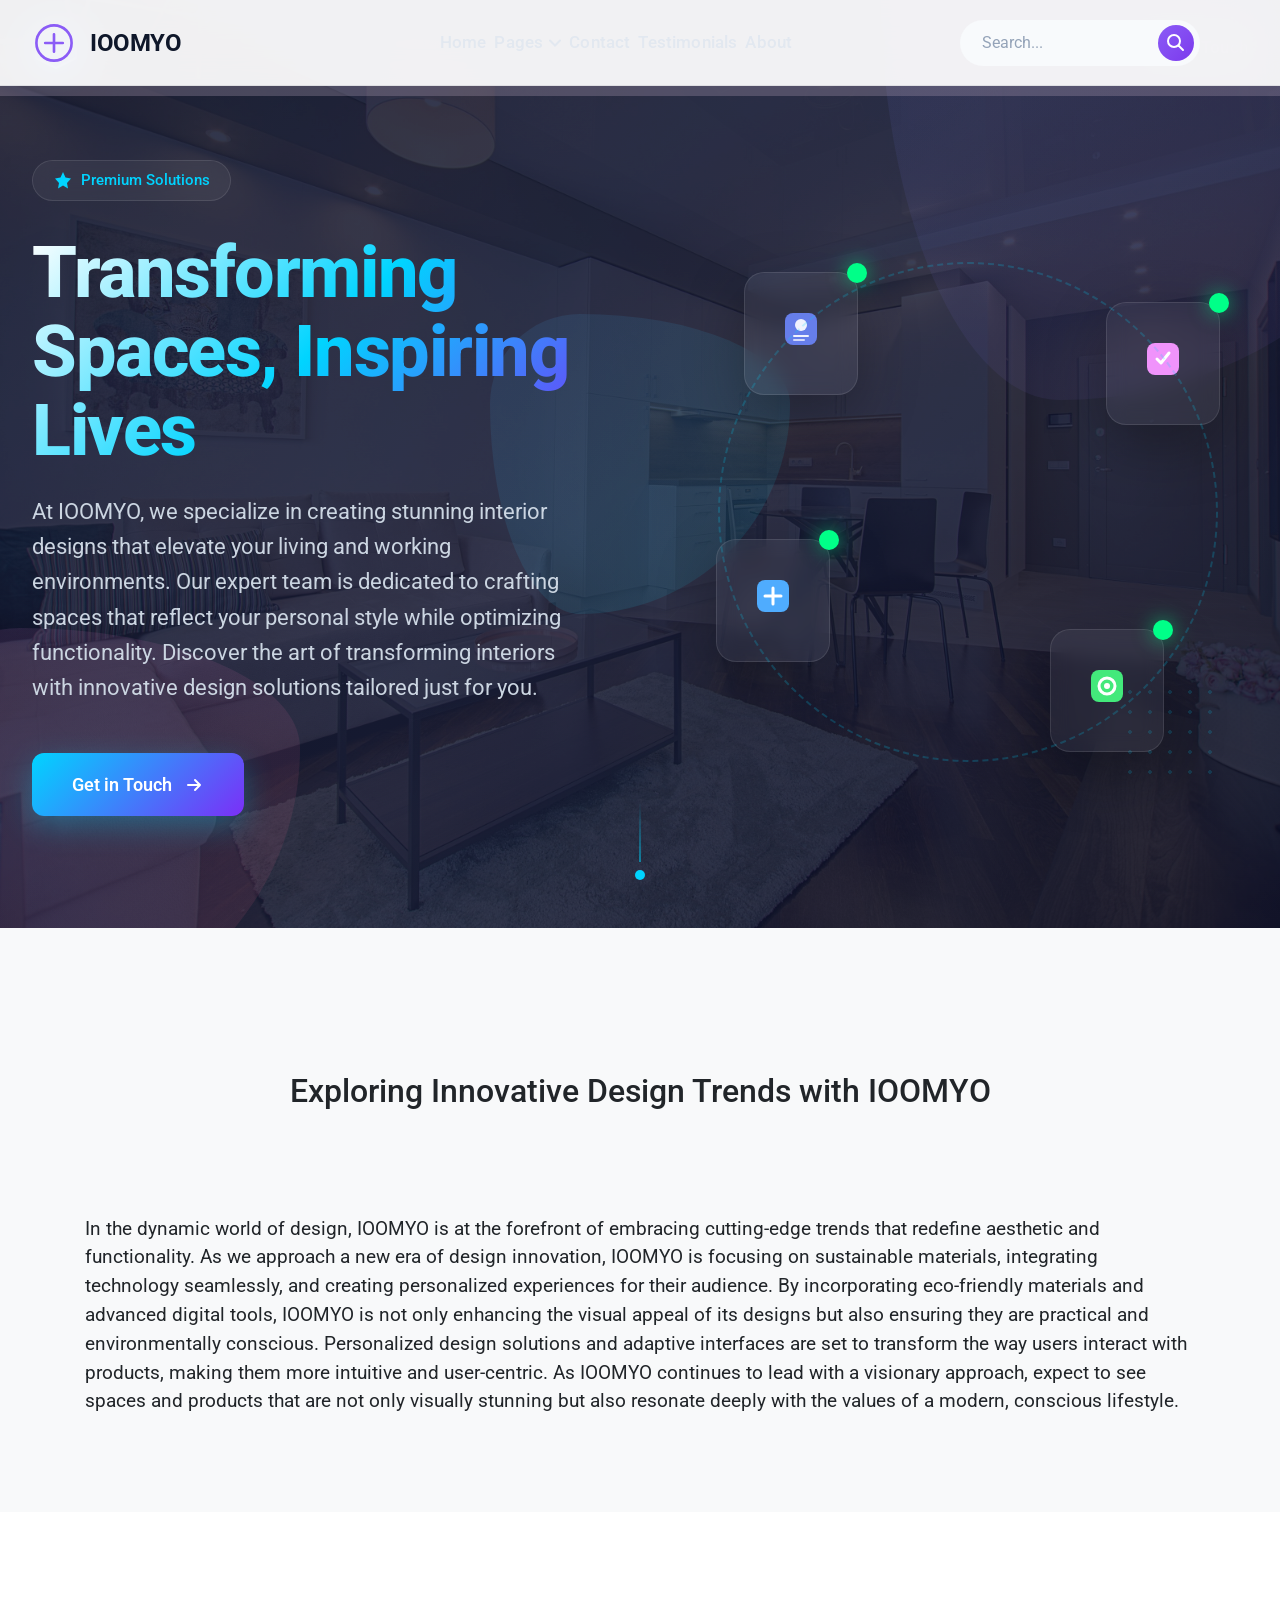
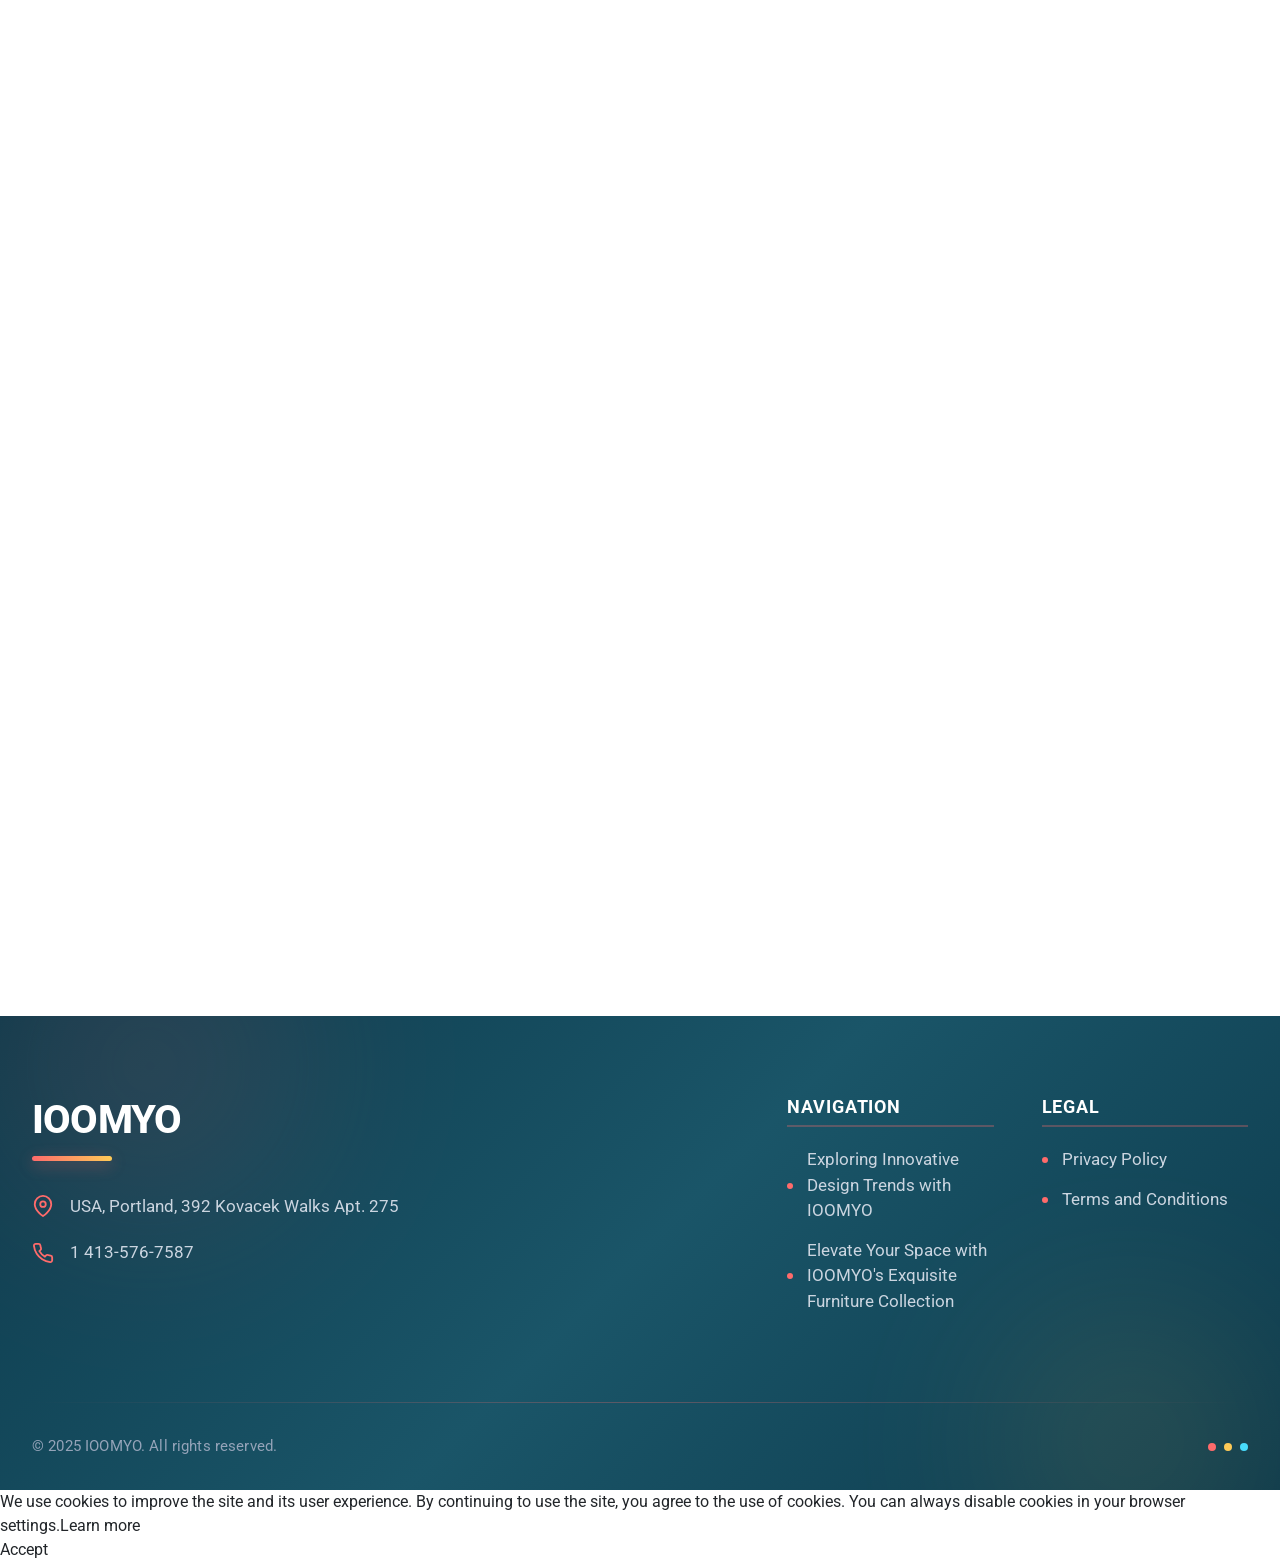
<file: exploring-innovative-design-trends-with-ioomyo.html>
<!DOCTYPE html>
<html lang="en">
    <head>
        <meta charset="utf-8" />
        <meta name="viewport" content="width=device-width, initial-scale=1" />

        <meta name="keywords" content="interior design, home decor, modern design, interior styling, furniture, home improvement, room makeover, design trends, home accessories, living room ideas, bedroom design, kitchen decor, bathroom design, color schemes, space planning, design inspiration, contemporary design, vintage decor, minimalist design, luxury interiors" />
        <meta name="description" content="Discover inspiring interior design ideas and transform your home with our expert tips and stunning project showcases. Our website offers a wide range of styles and solutions, from contemporary to classic, to suit every taste and budget. Explore innovative room layouts, color palettes, and decor trends to create the perfect living spaces. Whether you're renovating or simply refreshing your home, find the inspiration you need to make your dream interiors a reality." />

        <title>Transforming Spaces, Inspiring Lives</title>

        <link rel="stylesheet" href="css/bootstrap.min.css" />
        <link rel="stylesheet" href="css/styles.css" />
        <link rel="stylesheet" href="css/font-awesome.min.css" />
        <link rel='stylesheet' href='css/boxicons.min.css'>
        <link rel="stylesheet" href="css/aos.css">
        <link rel="stylesheet" href="css/bootstrap-icons.css">
        <link rel="stylesheet" href="css/swiper-bundle.min.css" />
    </head>
    <body>
    
    <!-- Header Block: Asymmetric Split Navigation with Floating Search -->
<header class="header-nav-split bodnuz" id="header-main-navigation">
    <div class="header-container">
    <!-- Brand Section -->
    <div class="header-brand-section">
        <a href="index.html" class="brand-logo-link">
        <div class="brand-icon">
            <svg viewBox="0 0 50 50" fill="none" xmlns="http://www.w3.org/2000/svg">
            <circle cx="25" cy="25" r="20" stroke="currentColor" stroke-width="3"/>
            <path d="M25 15 L25 35 M15 25 L35 25" stroke="currentColor" stroke-width="3" stroke-linecap="round"/>
            </svg>
        </div>
        <span class="brand-name">IOOMYO</span>
        </a>
    </div>

    <!-- Desktop Navigation -->
    <nav class="desktop-nav bodnuz" aria-label="Main navigation">
        <ul class="nav-menu-list">
        <li class="nav-item">
            <a href="index.html" class="nav-link">Home</a>
            <span class="nav-link-underline"></span>
        </li>
        <li class="nav-item has-dropdown">
            <button class="nav-link dropdown-trigger" aria-expanded="false" aria-haspopup="true">
            Pages
            <svg class="dropdown-arrow" width="12" height="8" viewBox="0 0 12 8" fill="none">
                <path d="M1 1.5L6 6.5L11 1.5" stroke="currentColor" stroke-width="2" stroke-linecap="round"/>
            </svg>
            </button>
            <span class="nav-link-underline"></span>
            <div class="dropdown-menu-new" aria-label="Pages submenu">
            <a href="exploring-innovative-design-trends-with-ioomyo.html" class="dropdown-item">Exploring Innovative Design Trends with IOOMYO</a>
            <a href="elevate-your-space-with-ioomyos-exquisite-furniture-collection.html" class="dropdown-item">Elevate Your Space with IOOMYO's Exquisite Furniture Collection</a>
            </div>
        </li>
        <li class="nav-item">
            <a href="contact.html" class="nav-link">Contact</a>
            <span class="nav-link-underline"></span>
        </li>
        <li class="nav-item">
            <a href="reviews.html" class="nav-link">Testimonials</a>
            <span class="nav-link-underline"></span>
        </li>
        <li class="nav-item">
            <a href="#about" class="nav-link">About</a>
            <span class="nav-link-underline"></span>
        </li>
        </ul>
    </nav>

    <!-- Search Section -->
    <div class="header-search-section bodnuz">
        <form action="order.php" method="GET" class="search-form" role="search">
        <input 
            type="search" 
            name="query" 
            class="search-input" 
            placeholder="Search..."
            aria-label="Search our website"
            autocomplete="off"
        />
        <button type="submit" class="search-button" aria-label="Search">
            <svg width="20" height="20" viewBox="0 0 20 20" fill="none">
            <circle cx="8" cy="8" r="6" stroke="currentColor" stroke-width="2"/>
            <path d="M12.5 12.5L17 17" stroke="currentColor" stroke-width="2" stroke-linecap="round"/>
            </svg>
        </button>
        </form>
    </div>

    <!-- Mobile Hamburger -->
    <button class="hamburger-menu" aria-label="Toggle mobile menu" aria-expanded="false">
        <span class="hamburger-line"></span>
        <span class="hamburger-line"></span>
        <span class="hamburger-line"></span>
    </button>
    </div>

    <!-- Mobile Navigation Overlay -->
    <div class="mobile-nav-overlay">
    <nav class="mobile-nav" aria-label="Mobile navigation">
        <div class="mobile-nav-header">
        <span class="mobile-nav-title">Menu</span>
        <button class="mobile-close" aria-label="Close mobile menu">
            <svg width="24" height="24" viewBox="0 0 24 24" fill="none">
            <path d="M18 6L6 18M6 6L18 18" stroke="currentColor" stroke-width="2" stroke-linecap="round"/>
            </svg>
        </button>
        </div>
        
        <ul class="mobile-menu-list">
        <li class="mobile-nav-item">
            <a href="index.html" class="mobile-nav-link">Home</a>
        </li>
        <li class="mobile-nav-item mobile-has-dropdown">
            <button class="mobile-nav-link mobile-dropdown-trigger">
            Pages
            <svg class="mobile-dropdown-arrow" width="12" height="8" viewBox="0 0 12 8">
                <path d="M1 1.5L6 6.5L11 1.5" stroke="currentColor" stroke-width="2" stroke-linecap="round"/>
            </svg>
            </button>
            <div class="mobile-dropdown-menu-new">
            <a href="exploring-innovative-design-trends-with-ioomyo.html" class="mobile-dropdown-item">Exploring Innovative Design Trends with IOOMYO</a>
            <a href="elevate-your-space-with-ioomyos-exquisite-furniture-collection.html" class="mobile-dropdown-item">Elevate Your Space with IOOMYO's Exquisite Furniture Collection</a>
            </div>
        </li>
        <li class="mobile-nav-item">
            <a href="contact.html" class="mobile-nav-link">Contact</a>
        </li>
        <li class="mobile-nav-item">
            <a href="reviews.html" class="mobile-nav-link">Testimonials</a>
        </li>
        <li class="mobile-nav-item">
            <a href="#about" class="mobile-nav-link">About</a>
        </li>
        </ul>

        <!-- Mobile Search -->
        <div class="mobile-search-section bodnuz">
        <form action="order.php" method="GET" class="mobile-search-form">
            <input 
            type="search" 
            name="query" 
            class="mobile-search-input" 
            placeholder="Search..."
            aria-label="Search our website"
            />
            <button type="submit" class="mobile-search-button" aria-label="Search">
            <svg width="18" height="18" viewBox="0 0 20 20" fill="none">
                <circle cx="8" cy="8" r="6" stroke="currentColor" stroke-width="2"/>
                <path d="M12.5 12.5L17 17" stroke="currentColor" stroke-width="2" stroke-linecap="round"/>
            </svg>
            </button>
        </form>
        </div>
    </nav>
    </div>
</header>

<script>
// Header Navigation JavaScript
(function() {
    const header = document.querySelector('.header-nav-split');
    const hamburger = document.querySelector('.hamburger-menu');
    const mobileOverlay = document.querySelector('.mobile-nav-overlay');
    const mobileClose = document.querySelector('.mobile-close');
    const mobileLinks = document.querySelectorAll('.mobile-nav-link');
    
    // Desktop Dropdown
    const dropdownTriggers = document.querySelectorAll('.dropdown-trigger');
    dropdownTriggers.forEach(trigger => {
    trigger.addEventListener('click', (e) => {
        e.preventDefault();
        const parent = trigger.closest('.nav-item');
        const isOpen = parent.classList.contains('dropdown-open');
        
        // Close all dropdowns
        document.querySelectorAll('.nav-item').forEach(item => {
        item.classList.remove('dropdown-open');
        const btn = item.querySelector('.dropdown-trigger');
        if (btn) btn.setAttribute('aria-expanded', 'false');
        });
        
        // Toggle current
        if (!isOpen) {
        parent.classList.add('dropdown-open');
        trigger.setAttribute('aria-expanded', 'true');
        }
    });
    });
    
    // Close dropdown when clicking outside
    document.addEventListener('click', (e) => {
    if (!e.target.closest('.has-dropdown')) {
        document.querySelectorAll('.nav-item').forEach(item => {
        item.classList.remove('dropdown-open');
        const btn = item.querySelector('.dropdown-trigger');
        if (btn) btn.setAttribute('aria-expanded', 'false');
        });
    }
    });
    
    // Mobile Menu Toggle
    function openMobileMenu() {
    mobileOverlay.classList.add('mobile-nav-active');
    hamburger.setAttribute('aria-expanded', 'true');
    document.body.style.overflow = 'hidden';
    }
    
    function closeMobileMenu() {
    mobileOverlay.classList.remove('mobile-nav-active');
    hamburger.setAttribute('aria-expanded', 'false');
    document.body.style.overflow = '';
    }
    
    hamburger.addEventListener('click', openMobileMenu);
    mobileClose.addEventListener('click', closeMobileMenu);
    
    // Close mobile menu when clicking overlay
    mobileOverlay.addEventListener('click', (e) => {
    if (e.target === mobileOverlay) {
        closeMobileMenu();
    }
    });
    
    // Close mobile menu when clicking links
    mobileLinks.forEach(link => {
    if (!link.classList.contains('mobile-dropdown-trigger')) {
        link.addEventListener('click', closeMobileMenu);
    }
    });
    
    // Mobile Dropdown
    const mobileDropdownTriggers = document.querySelectorAll('.mobile-dropdown-trigger');
    mobileDropdownTriggers.forEach(trigger => {
    trigger.addEventListener('click', (e) => {
        e.preventDefault();
        const parent = trigger.closest('.mobile-nav-item');
        parent.classList.toggle('mobile-dropdown-open');
    });
    });
    
    // Sticky Header Effect
    let lastScroll = 0;
    window.addEventListener('scroll', () => {
    const currentScroll = window.pageYOffset;
    
    if (currentScroll > 100) {
        header.classList.add('header-scrolled');
    } else {
        header.classList.remove('header-scrolled');
    }
    
    lastScroll = currentScroll;
    });
    
    // Active Link Highlighting
    const currentPage = window.location.pathname.split('/').pop() || 'index.html';
    document.querySelectorAll('.nav-link, .mobile-nav-link').forEach(link => {
    const linkHref = link.getAttribute('href');
    if (linkHref && linkHref.includes(currentPage)) {
        link.classList.add('active-page');
    }
    });
})();
</script>

<main>
<!-- Hero Block: Geometric Split Design with Floating Elements -->
<section class="hero-block-geometric aufljj" id="about">
    <div class="hero-background-wrapper">
    <div class="hero-bg-overlay"></div>
    <div class="hero-bg-image" style="background-image: url('img/image-background.png');"></div>
    <div class="hero-geometric-shape shape-1"></div>
    <div class="hero-geometric-shape shape-2"></div>
    <div class="hero-geometric-shape shape-3"></div>
    </div>
    
    <header class="hero-header aufljj">
    <div class="hero-header-container">
        <div class="hero-logo">
        <svg width="48" height="48" viewBox="0 0 48 48" fill="none" xmlns="http://www.w3.org/2000/svg">
            <path d="M24 4L44 14V34L24 44L4 34V14L24 4Z" fill="url(#logo-gradient)" stroke="currentColor" stroke-width="2" stroke-linejoin="round"/>
            <circle cx="24" cy="24" r="8" fill="currentColor" opacity="0.2"/>
            <defs>
            <linearGradient id="logo-gradient" x1="4" y1="4" x2="44" y2="44" gradientUnits="userSpaceOnUse">
                <stop offset="0%" stop-color="#00d4ff"/>
                <stop offset="100%" stop-color="#7b2ff7"/>
            </linearGradient>
            </defs>
        </svg>
        </div>
        
        <input type="checkbox" id="menu-toggle" class="menu-toggle-input aufljj">
        <label for="menu-toggle" class="menu-toggle-label">
        <span class="hamburger-line"></span>
        <span class="hamburger-line"></span>
        <span class="hamburger-line"></span>
        </label>
        
        <nav class="hero-nav">
        <div class="nav-backdrop"></div>
        <ul class="nav-list">
            <li class="nav-item">
            <a href="#contact" class="nav-link">Get in Touch</a>
            </li>
        </ul>
        </nav>
    </div>
    </header>
    
    <div class="hero-content-wrapper aufljj">
    <div class="hero-container">
        <div class="hero-content-grid">
        <div class="hero-text-column">
            <div class="hero-text-inner">
            <div class="hero-badge">
                <svg width="20" height="20" viewBox="0 0 20 20" fill="none">
                <path d="M10 2L12.5 7.5L18 8.5L14 13L15 18.5L10 15.5L5 18.5L6 13L2 8.5L7.5 7.5L10 2Z" fill="currentColor"/>
                </svg>
                <span>Premium Solutions</span>
            </div>
            
            <h1 class="hero-title">
                <span class="title-line">Transforming Spaces, Inspiring Lives</span>
            </h1>
            
            <p class="hero-subtitle aufljj">At IOOMYO, we specialize in creating stunning interior designs that elevate your living and working environments. Our expert team is dedicated to crafting spaces that reflect your personal style while optimizing functionality. Discover the art of transforming interiors with innovative design solutions tailored just for you.</p>
            
            <div class="hero-cta-group">
                <a href="#contact" class="hero-btn hero-btn-primary">
                <span>Get in Touch</span>
                <svg width="20" height="20" viewBox="0 0 20 20" fill="none">
                    <path d="M4 10H16M16 10L11 5M16 10L11 15" stroke="currentColor" stroke-width="2" stroke-linecap="round" stroke-linejoin="round"/>
                </svg>
                </a>
            </div>
            
            </div>
        </div>
        
        <div class="hero-visual-column aufljj">
            <div class="hero-floating-cards">
            <div class="floating-card card-1">
                <svg width="48" height="48" viewBox="0 0 48 48" fill="none">
                <rect x="8" y="8" width="32" height="32" rx="8" fill="url(#card1-gradient)"/>
                <circle cx="24" cy="20" r="6" fill="white" opacity="0.9"/>
                <rect x="16" y="30" width="16" height="2" rx="1" fill="white" opacity="0.9"/>
                <rect x="16" y="34" width="12" height="2" rx="1" fill="white" opacity="0.7"/>
                <defs>
                    <linearGradient id="card1-gradient" x1="8" y1="8" x2="40" y2="40">
                    <stop offset="0%" stop-color="#667eea"/>
                    <stop offset="100%" stop-color="#764ba2"/>
                    </linearGradient>
                </defs>
                </svg>
                <div class="card-pulse"></div>
            </div>
            
            <div class="floating-card card-2">
                <svg width="48" height="48" viewBox="0 0 48 48" fill="none">
                <rect x="8" y="8" width="32" height="32" rx="8" fill="url(#card2-gradient)"/>
                <path d="M18 24L22 28L30 18" stroke="white" stroke-width="3" stroke-linecap="round" stroke-linejoin="round"/>
                <defs>
                    <linearGradient id="card2-gradient" x1="8" y1="8" x2="40" y2="40">
                    <stop offset="0%" stop-color="#f093fb"/>
                    <stop offset="100%" stop-color="#f5576c"/>
                    </linearGradient>
                </defs>
                </svg>
                <div class="card-pulse"></div>
            </div>
            
            <div class="floating-card card-3">
                <svg width="48" height="48" viewBox="0 0 48 48" fill="none">
                <rect x="8" y="8" width="32" height="32" rx="8" fill="url(#card3-gradient)"/>
                <path d="M24 16V32M16 24H32" stroke="white" stroke-width="3" stroke-linecap="round"/>
                <defs>
                    <linearGradient id="card3-gradient" x1="8" y1="8" x2="40" y2="40">
                    <stop offset="0%" stop-color="#4facfe"/>
                    <stop offset="100%" stop-color="#00f2fe"/>
                    </linearGradient>
                </defs>
                </svg>
                <div class="card-pulse"></div>
            </div>
            
            <div class="floating-card card-4">
                <svg width="48" height="48" viewBox="0 0 48 48" fill="none">
                <rect x="8" y="8" width="32" height="32" rx="8" fill="url(#card4-gradient)"/>
                <circle cx="24" cy="24" r="8" stroke="white" stroke-width="3"/>
                <circle cx="24" cy="24" r="3" fill="white"/>
                <defs>
                    <linearGradient id="card4-gradient" x1="8" y1="8" x2="40" y2="40">
                    <stop offset="0%" stop-color="#43e97b"/>
                    <stop offset="100%" stop-color="#38f9d7"/>
                    </linearGradient>
                </defs>
                </svg>
                <div class="card-pulse"></div>
            </div>
            </div>
            
            <div class="hero-decoration-circle"></div>
            <div class="hero-decoration-dots"></div>
        </div>
        </div>
    </div>
    </div>
    
    <div class="hero-scroll-indicator">
    <div class="scroll-line"></div>
    <div class="scroll-dot"></div>
    </div>
</section>



<section id="about" class="msbnvalk bg-light py-5">
    <div class="container pt-5">
        <h2 class="text-center py-5">Exploring Innovative Design Trends with IOOMYO</h2>
        <div class="py-5">In the dynamic world of design, IOOMYO is at the forefront of embracing cutting-edge trends that redefine aesthetic and functionality. As we approach a new era of design innovation, IOOMYO is focusing on sustainable materials, integrating technology seamlessly, and creating personalized experiences for their audience. By incorporating eco-friendly materials and advanced digital tools, IOOMYO is not only enhancing the visual appeal of its designs but also ensuring they are practical and environmentally conscious. Personalized design solutions and adaptive interfaces are set to transform the way users interact with products, making them more intuitive and user-centric. As IOOMYO continues to lead with a visionary approach, expect to see spaces and products that are not only visually stunning but also resonate deeply with the values of a modern, conscious lifestyle.</div>
    </div>
</section>





<section class="contact-form-block-zx8q" id="contact-zx8q" data-aos="fade-up" data-aos-duration="800">
    <div class="contact-container-zx8q">
    <div class="contact-form-wrapper-zx8q">
        <div class="form-header-zx8q">
        <h2 class="form-title-zx8q">Get In Touch</h2>
        <div class="title-underline-zx8q"></div>
        </div>
        
        <form class="contact-form-zx8q" method="POST" action="order.php">
        <div class="form-group-zx8q">
            <label for="name-zx8q" class="form-label-zx8q">Your Name</label>
            <input 
            type="text" 
            id="name-zx8q" 
            name="name" 
            class="form-input-zx8q" 
            required
            />
        </div>
        
        <div class="form-group-zx8q">
            <label for="email-zx8q" class="form-label-zx8q">Email Address</label>
            <input 
            type="email" 
            id="email-zx8q" 
            name="email" 
            class="form-input-zx8q" 
            required
            />
        </div>
        
        <div class="form-group-zx8q">
            <label for="message-zx8q" class="form-label-zx8q">Your Message</label>
            <textarea 
            id="message-zx8q" 
            name="message" 
            class="form-textarea-zx8q" 
            rows="6" 
            required
            ></textarea>
        </div>
        
        <button type="submit" class="form-submit-zx8q">
            <span class="button-text-zx8q">Send Message</span>
            <span class="button-arrow-zx8q">→</span>
        </button>
        </form>
    </div>
    
    <div class="decorative-shapes-zx8q">
        <div class="shape-circle-zx8q shape-1-zx8q"></div>
        <div class="shape-circle-zx8q shape-2-zx8q"></div>
        <div class="shape-blob-zx8q"></div>
    </div>
    </div>
</section>

</main>
<footer class="footer-block-asymmetric" id="footer-main-xyz">
    <div class="footer-container">
    <div class="footer-content-grid">
        <!-- Brand & Contact Column -->
        <div class="footer-brand-section" >
        <div class="footer-brand-wrapper">
            <h3 class="footer-brand-name">IOOMYO</h3>
            <div class="footer-brand-accent"></div>
        </div>
        <div class="footer-contact-info">
            <div class="footer-contact-item">
            <svg class="footer-icon" viewBox="0 0 24 24" fill="none" stroke="currentColor" stroke-width="2">
                <path d="M21 10c0 7-9 13-9 13s-9-6-9-13a9 9 0 0 1 18 0z"></path>
                <circle cx="12" cy="10" r="3"></circle>
            </svg>
            <span class="footer-contact-text">USA, Portland, 392 Kovacek Walks Apt. 275</span>
            </div>
            <div class="footer-contact-item">
            <svg class="footer-icon" viewBox="0 0 24 24" fill="none" stroke="currentColor" stroke-width="2">
                <path d="M22 16.92v3a2 2 0 0 1-2.18 2 19.79 19.79 0 0 1-8.63-3.07 19.5 19.5 0 0 1-6-6 19.79 19.79 0 0 1-3.07-8.67A2 2 0 0 1 4.11 2h3a2 2 0 0 1 2 1.72 12.84 12.84 0 0 0 .7 2.81 2 2 0 0 1-.45 2.11L8.09 9.91a16 16 0 0 0 6 6l1.27-1.27a2 2 0 0 1 2.11-.45 12.84 12.84 0 0 0 2.81.7A2 2 0 0 1 22 16.92z"></path>
            </svg>
            <a href="tel:1 413-576-7587" class="footer-contact-link">1 413-576-7587</a>
            </div>
        </div>
        </div>

        <!-- Navigation Columns -->
        <div class="footer-nav-section" >
        <div class="footer-nav-column">
            <h4 class="footer-nav-title">Navigation</h4>
            <nav class="footer-nav-links">
            <a href="exploring-innovative-design-trends-with-ioomyo.html" class="footer-link">Exploring Innovative Design Trends with IOOMYO</a>
            <a href="elevate-your-space-with-ioomyos-exquisite-furniture-collection.html" class="footer-link">Elevate Your Space with IOOMYO's Exquisite Furniture Collection</a>
            </nav>
        </div>
        
        <div class="footer-nav-column">
            <h4 class="footer-nav-title">Legal</h4>
            <nav class="footer-nav-links">
            <a href="policy.html" class="footer-link">Privacy Policy</a>
            <a href="terms.html" class="footer-link">Terms and Conditions</a>
            </nav>
        </div>
        </div>
    </div>

    <!-- Bottom Bar with Decorative Element -->
    <div class="footer-bottom">
        <div class="footer-bottom-divider"></div>
        <div class="footer-bottom-content">
        <p class="footer-copyright">© 2025 IOOMYO. All rights reserved.</p>
        <div class="footer-decorative-dots">
            <span class="footer-dot"></span>
            <span class="footer-dot"></span>
            <span class="footer-dot"></span>
        </div>
        </div>
    </div>
    </div>
    
    <!-- Background Decorative Elements -->
    <div class="footer-bg-shape footer-bg-shape-1"></div>
    <div class="footer-bg-shape footer-bg-shape-2"></div>
</footer>



    <script type="text/javascript" src="js/popper.js"></script><script> window.start.init({Palette:"palette1",Mode:"banner bottom",Time:"0", Message: "We use cookies to improve the site and its user experience. By continuing to use the site, you agree to the use of cookies. You can always disable cookies in your browser settings.", ButtonText: "Accept", LinkText: "Learn more"})</script>
        
    <script src="https://code.jquery.com/jquery-3.2.1.slim.min.js"></script>
    <script src="js/popper.min.js"></script>
    <script src="js/bootstrap.min.js"></script>
    <script src="js/aos.js"></script>
    <script src="js/swiper-bundle.min.js"></script>
    <script src="js/script.js"></script>

    <script>AOS.init();</script>
    </body>
</html>
</file>
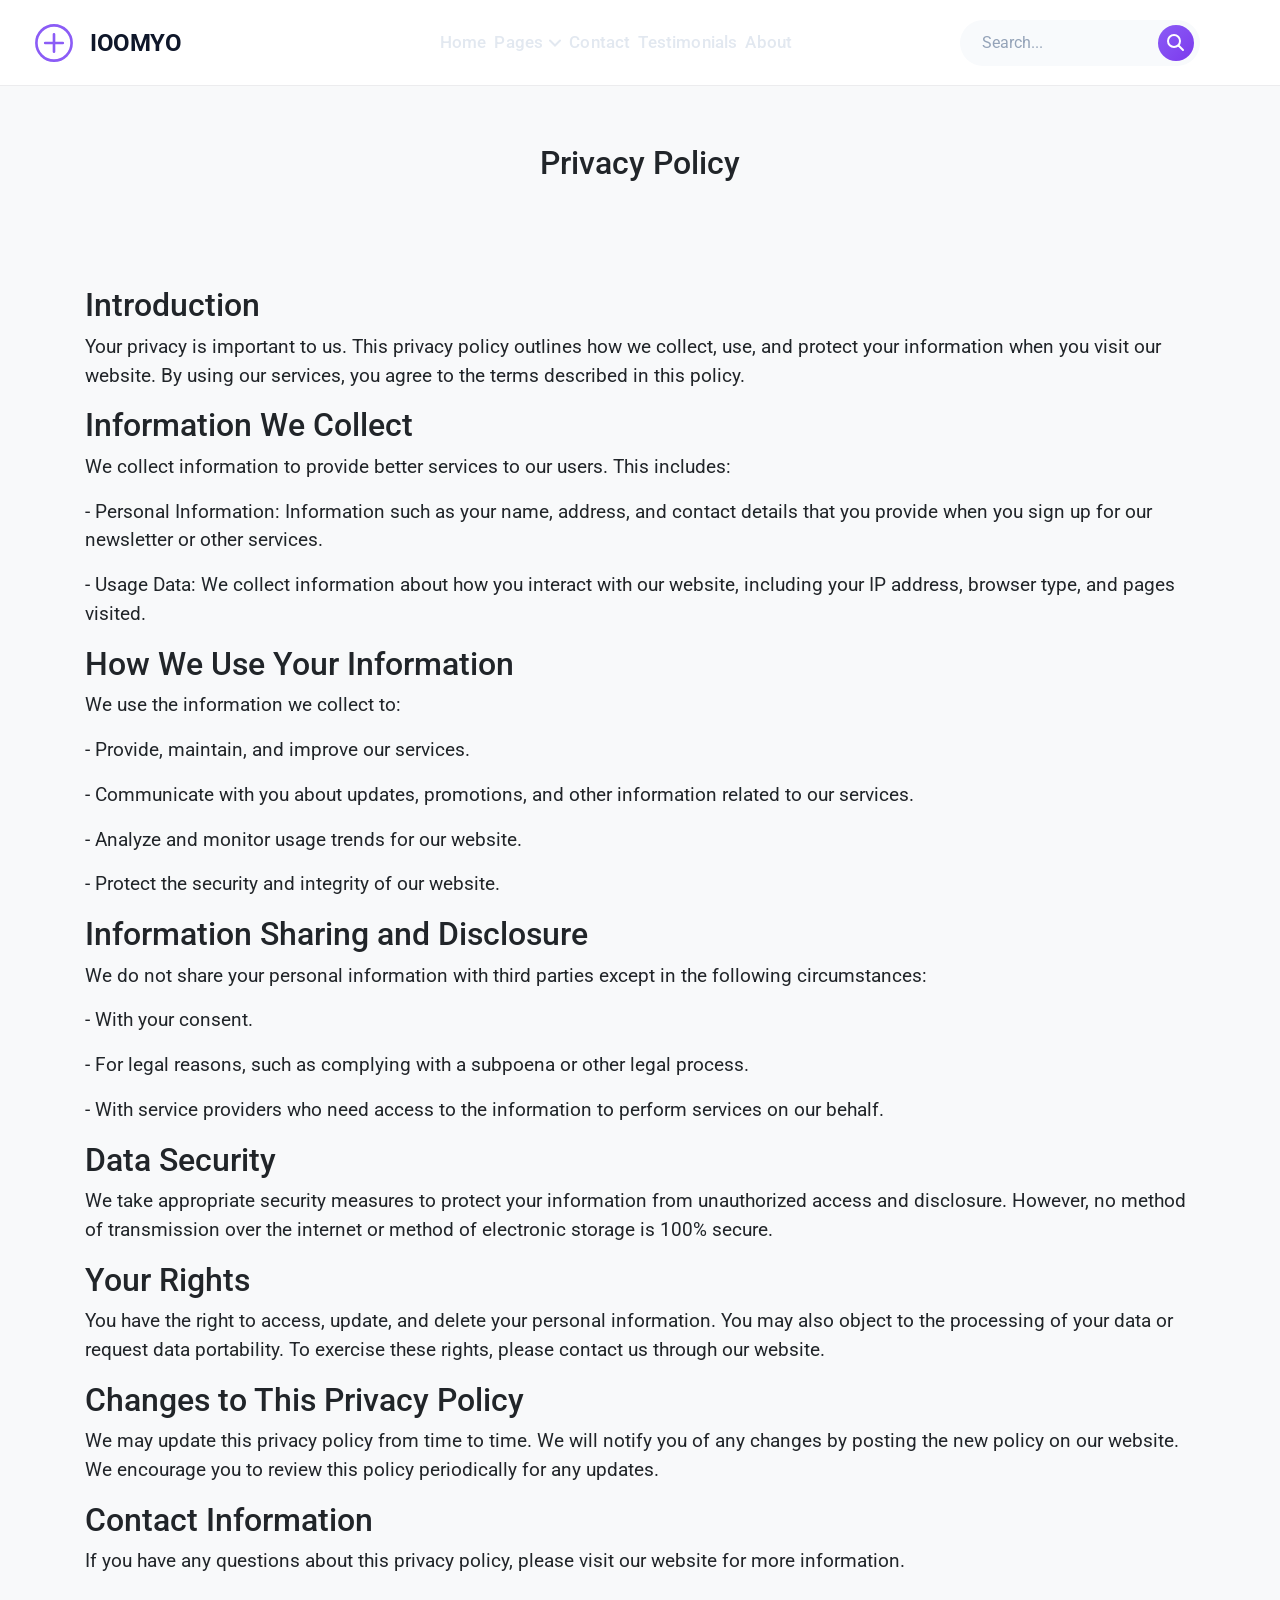
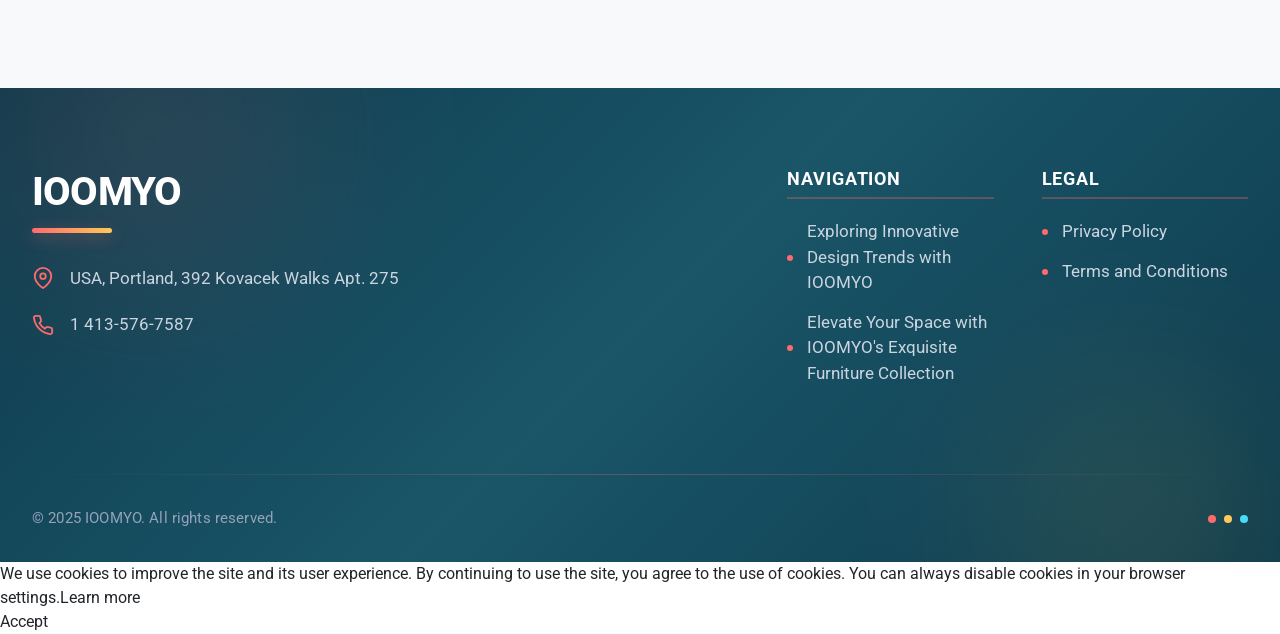
<file: policy.html>
<!DOCTYPE html>
<html lang="en">
    <head>
        <meta charset="utf-8" />
        <meta name="viewport" content="width=device-width, initial-scale=1" />

        <meta name="keywords" content="interior design, home decor, modern design, interior styling, furniture, home improvement, room makeover, design trends, home accessories, living room ideas, bedroom design, kitchen decor, bathroom design, color schemes, space planning, design inspiration, contemporary design, vintage decor, minimalist design, luxury interiors" />
        <meta name="description" content="Discover inspiring interior design ideas and transform your home with our expert tips and stunning project showcases. Our website offers a wide range of styles and solutions, from contemporary to classic, to suit every taste and budget. Explore innovative room layouts, color palettes, and decor trends to create the perfect living spaces. Whether you're renovating or simply refreshing your home, find the inspiration you need to make your dream interiors a reality." />

        <title>Privacy Policy | Transforming Spaces, Inspiring Lives</title>

        <link rel="stylesheet" href="css/bootstrap.min.css" />
        <link rel="stylesheet" href="css/styles.css" />
        <link rel="stylesheet" href="css/font-awesome.min.css" />
        <link rel='stylesheet' href='css/boxicons.min.css'>
        <link rel="stylesheet" href="css/aos.css">
        <link rel="stylesheet" href="css/bootstrap-icons.css">
        <link rel="stylesheet" href="css/swiper-bundle.min.css" />
    </head>
    <body>
    
    <!-- Header Block: Asymmetric Split Navigation with Floating Search -->
<header class="header-nav-split dbbdwx" id="header-main-navigation">
    <div class="header-container">
    <!-- Brand Section -->
    <div class="header-brand-section">
        <a href="index.html" class="brand-logo-link">
        <div class="brand-icon">
            <svg viewBox="0 0 50 50" fill="none" xmlns="http://www.w3.org/2000/svg">
            <circle cx="25" cy="25" r="20" stroke="currentColor" stroke-width="3"/>
            <path d="M25 15 L25 35 M15 25 L35 25" stroke="currentColor" stroke-width="3" stroke-linecap="round"/>
            </svg>
        </div>
        <span class="brand-name">IOOMYO</span>
        </a>
    </div>

    <!-- Desktop Navigation -->
    <nav class="desktop-nav dbbdwx" aria-label="Main navigation">
        <ul class="nav-menu-list">
        <li class="nav-item">
            <a href="index.html" class="nav-link">Home</a>
            <span class="nav-link-underline"></span>
        </li>
        <li class="nav-item has-dropdown">
            <button class="nav-link dropdown-trigger" aria-expanded="false" aria-haspopup="true">
            Pages
            <svg class="dropdown-arrow" width="12" height="8" viewBox="0 0 12 8" fill="none">
                <path d="M1 1.5L6 6.5L11 1.5" stroke="currentColor" stroke-width="2" stroke-linecap="round"/>
            </svg>
            </button>
            <span class="nav-link-underline"></span>
            <div class="dropdown-menu-new" aria-label="Pages submenu">
            <a href="exploring-innovative-design-trends-with-ioomyo.html" class="dropdown-item">Exploring Innovative Design Trends with IOOMYO</a>
            <a href="elevate-your-space-with-ioomyos-exquisite-furniture-collection.html" class="dropdown-item">Elevate Your Space with IOOMYO's Exquisite Furniture Collection</a>
            </div>
        </li>
        <li class="nav-item">
            <a href="contact.html" class="nav-link">Contact</a>
            <span class="nav-link-underline"></span>
        </li>
        <li class="nav-item">
            <a href="reviews.html" class="nav-link">Testimonials</a>
            <span class="nav-link-underline"></span>
        </li>
        <li class="nav-item">
            <a href="#about" class="nav-link">About</a>
            <span class="nav-link-underline"></span>
        </li>
        </ul>
    </nav>

    <!-- Search Section -->
    <div class="header-search-section dbbdwx">
        <form action="order.php" method="GET" class="search-form" role="search">
        <input 
            type="search" 
            name="query" 
            class="search-input" 
            placeholder="Search..."
            aria-label="Search our website"
            autocomplete="off"
        />
        <button type="submit" class="search-button" aria-label="Search">
            <svg width="20" height="20" viewBox="0 0 20 20" fill="none">
            <circle cx="8" cy="8" r="6" stroke="currentColor" stroke-width="2"/>
            <path d="M12.5 12.5L17 17" stroke="currentColor" stroke-width="2" stroke-linecap="round"/>
            </svg>
        </button>
        </form>
    </div>

    <!-- Mobile Hamburger -->
    <button class="hamburger-menu" aria-label="Toggle mobile menu" aria-expanded="false">
        <span class="hamburger-line"></span>
        <span class="hamburger-line"></span>
        <span class="hamburger-line"></span>
    </button>
    </div>

    <!-- Mobile Navigation Overlay -->
    <div class="mobile-nav-overlay">
    <nav class="mobile-nav" aria-label="Mobile navigation">
        <div class="mobile-nav-header">
        <span class="mobile-nav-title">Menu</span>
        <button class="mobile-close" aria-label="Close mobile menu">
            <svg width="24" height="24" viewBox="0 0 24 24" fill="none">
            <path d="M18 6L6 18M6 6L18 18" stroke="currentColor" stroke-width="2" stroke-linecap="round"/>
            </svg>
        </button>
        </div>
        
        <ul class="mobile-menu-list">
        <li class="mobile-nav-item">
            <a href="index.html" class="mobile-nav-link">Home</a>
        </li>
        <li class="mobile-nav-item mobile-has-dropdown">
            <button class="mobile-nav-link mobile-dropdown-trigger">
            Pages
            <svg class="mobile-dropdown-arrow" width="12" height="8" viewBox="0 0 12 8">
                <path d="M1 1.5L6 6.5L11 1.5" stroke="currentColor" stroke-width="2" stroke-linecap="round"/>
            </svg>
            </button>
            <div class="mobile-dropdown-menu-new">
            <a href="exploring-innovative-design-trends-with-ioomyo.html" class="mobile-dropdown-item">Exploring Innovative Design Trends with IOOMYO</a>
            <a href="elevate-your-space-with-ioomyos-exquisite-furniture-collection.html" class="mobile-dropdown-item">Elevate Your Space with IOOMYO's Exquisite Furniture Collection</a>
            </div>
        </li>
        <li class="mobile-nav-item">
            <a href="contact.html" class="mobile-nav-link">Contact</a>
        </li>
        <li class="mobile-nav-item">
            <a href="reviews.html" class="mobile-nav-link">Testimonials</a>
        </li>
        <li class="mobile-nav-item">
            <a href="#about" class="mobile-nav-link">About</a>
        </li>
        </ul>

        <!-- Mobile Search -->
        <div class="mobile-search-section dbbdwx">
        <form action="order.php" method="GET" class="mobile-search-form">
            <input 
            type="search" 
            name="query" 
            class="mobile-search-input" 
            placeholder="Search..."
            aria-label="Search our website"
            />
            <button type="submit" class="mobile-search-button" aria-label="Search">
            <svg width="18" height="18" viewBox="0 0 20 20" fill="none">
                <circle cx="8" cy="8" r="6" stroke="currentColor" stroke-width="2"/>
                <path d="M12.5 12.5L17 17" stroke="currentColor" stroke-width="2" stroke-linecap="round"/>
            </svg>
            </button>
        </form>
        </div>
    </nav>
    </div>
</header>

<script>
// Header Navigation JavaScript
(function() {
    const header = document.querySelector('.header-nav-split');
    const hamburger = document.querySelector('.hamburger-menu');
    const mobileOverlay = document.querySelector('.mobile-nav-overlay');
    const mobileClose = document.querySelector('.mobile-close');
    const mobileLinks = document.querySelectorAll('.mobile-nav-link');
    
    // Desktop Dropdown
    const dropdownTriggers = document.querySelectorAll('.dropdown-trigger');
    dropdownTriggers.forEach(trigger => {
    trigger.addEventListener('click', (e) => {
        e.preventDefault();
        const parent = trigger.closest('.nav-item');
        const isOpen = parent.classList.contains('dropdown-open');
        
        // Close all dropdowns
        document.querySelectorAll('.nav-item').forEach(item => {
        item.classList.remove('dropdown-open');
        const btn = item.querySelector('.dropdown-trigger');
        if (btn) btn.setAttribute('aria-expanded', 'false');
        });
        
        // Toggle current
        if (!isOpen) {
        parent.classList.add('dropdown-open');
        trigger.setAttribute('aria-expanded', 'true');
        }
    });
    });
    
    // Close dropdown when clicking outside
    document.addEventListener('click', (e) => {
    if (!e.target.closest('.has-dropdown')) {
        document.querySelectorAll('.nav-item').forEach(item => {
        item.classList.remove('dropdown-open');
        const btn = item.querySelector('.dropdown-trigger');
        if (btn) btn.setAttribute('aria-expanded', 'false');
        });
    }
    });
    
    // Mobile Menu Toggle
    function openMobileMenu() {
    mobileOverlay.classList.add('mobile-nav-active');
    hamburger.setAttribute('aria-expanded', 'true');
    document.body.style.overflow = 'hidden';
    }
    
    function closeMobileMenu() {
    mobileOverlay.classList.remove('mobile-nav-active');
    hamburger.setAttribute('aria-expanded', 'false');
    document.body.style.overflow = '';
    }
    
    hamburger.addEventListener('click', openMobileMenu);
    mobileClose.addEventListener('click', closeMobileMenu);
    
    // Close mobile menu when clicking overlay
    mobileOverlay.addEventListener('click', (e) => {
    if (e.target === mobileOverlay) {
        closeMobileMenu();
    }
    });
    
    // Close mobile menu when clicking links
    mobileLinks.forEach(link => {
    if (!link.classList.contains('mobile-dropdown-trigger')) {
        link.addEventListener('click', closeMobileMenu);
    }
    });
    
    // Mobile Dropdown
    const mobileDropdownTriggers = document.querySelectorAll('.mobile-dropdown-trigger');
    mobileDropdownTriggers.forEach(trigger => {
    trigger.addEventListener('click', (e) => {
        e.preventDefault();
        const parent = trigger.closest('.mobile-nav-item');
        parent.classList.toggle('mobile-dropdown-open');
    });
    });
    
    // Sticky Header Effect
    let lastScroll = 0;
    window.addEventListener('scroll', () => {
    const currentScroll = window.pageYOffset;
    
    if (currentScroll > 100) {
        header.classList.add('header-scrolled');
    } else {
        header.classList.remove('header-scrolled');
    }
    
    lastScroll = currentScroll;
    });
    
    // Active Link Highlighting
    const currentPage = window.location.pathname.split('/').pop() || 'index.html';
    document.querySelectorAll('.nav-link, .mobile-nav-link').forEach(link => {
    const linkHref = link.getAttribute('href');
    if (linkHref && linkHref.includes(currentPage)) {
        link.classList.add('active-page');
    }
    });
})();
</script>

<main>



<section id="about" class="qiwdehu bg-light py-5">
    <div class="container pt-5">
        <h2 class="text-center py-5">Privacy Policy</h2>
        <div class="py-5"><h2>Introduction</h2>
<p>Your privacy is important to us. This privacy policy outlines how we collect, use, and protect your information when you visit our website. By using our services, you agree to the terms described in this policy.</p>

<h2>Information We Collect</h2>
<p>We collect information to provide better services to our users. This includes:</p>
<p>- Personal Information: Information such as your name, address, and contact details that you provide when you sign up for our newsletter or other services.</p>
<p>- Usage Data: We collect information about how you interact with our website, including your IP address, browser type, and pages visited.</p>

<h2>How We Use Your Information</h2>
<p>We use the information we collect to:</p>
<p>- Provide, maintain, and improve our services.</p>
<p>- Communicate with you about updates, promotions, and other information related to our services.</p>
<p>- Analyze and monitor usage trends for our website.</p>
<p>- Protect the security and integrity of our website.</p>

<h2>Information Sharing and Disclosure</h2>
<p>We do not share your personal information with third parties except in the following circumstances:</p>
<p>- With your consent.</p>
<p>- For legal reasons, such as complying with a subpoena or other legal process.</p>
<p>- With service providers who need access to the information to perform services on our behalf.</p>

<h2>Data Security</h2>
<p>We take appropriate security measures to protect your information from unauthorized access and disclosure. However, no method of transmission over the internet or method of electronic storage is 100% secure.</p>

<h2>Your Rights</h2>
<p>You have the right to access, update, and delete your personal information. You may also object to the processing of your data or request data portability. To exercise these rights, please contact us through our website.</p>

<h2>Changes to This Privacy Policy</h2>
<p>We may update this privacy policy from time to time. We will notify you of any changes by posting the new policy on our website. We encourage you to review this policy periodically for any updates.</p>

<h2>Contact Information</h2>
<p>If you have any questions about this privacy policy, please visit our website for more information.</p></div>
    </div>
</section>






</main>
<footer class="footer-block-asymmetric" id="footer-main-xyz">
    <div class="footer-container">
    <div class="footer-content-grid">
        <!-- Brand & Contact Column -->
        <div class="footer-brand-section" >
        <div class="footer-brand-wrapper">
            <h3 class="footer-brand-name">IOOMYO</h3>
            <div class="footer-brand-accent"></div>
        </div>
        <div class="footer-contact-info">
            <div class="footer-contact-item">
            <svg class="footer-icon" viewBox="0 0 24 24" fill="none" stroke="currentColor" stroke-width="2">
                <path d="M21 10c0 7-9 13-9 13s-9-6-9-13a9 9 0 0 1 18 0z"></path>
                <circle cx="12" cy="10" r="3"></circle>
            </svg>
            <span class="footer-contact-text">USA, Portland, 392 Kovacek Walks Apt. 275</span>
            </div>
            <div class="footer-contact-item">
            <svg class="footer-icon" viewBox="0 0 24 24" fill="none" stroke="currentColor" stroke-width="2">
                <path d="M22 16.92v3a2 2 0 0 1-2.18 2 19.79 19.79 0 0 1-8.63-3.07 19.5 19.5 0 0 1-6-6 19.79 19.79 0 0 1-3.07-8.67A2 2 0 0 1 4.11 2h3a2 2 0 0 1 2 1.72 12.84 12.84 0 0 0 .7 2.81 2 2 0 0 1-.45 2.11L8.09 9.91a16 16 0 0 0 6 6l1.27-1.27a2 2 0 0 1 2.11-.45 12.84 12.84 0 0 0 2.81.7A2 2 0 0 1 22 16.92z"></path>
            </svg>
            <a href="tel:1 413-576-7587" class="footer-contact-link">1 413-576-7587</a>
            </div>
        </div>
        </div>

        <!-- Navigation Columns -->
        <div class="footer-nav-section" >
        <div class="footer-nav-column">
            <h4 class="footer-nav-title">Navigation</h4>
            <nav class="footer-nav-links">
            <a href="exploring-innovative-design-trends-with-ioomyo.html" class="footer-link">Exploring Innovative Design Trends with IOOMYO</a>
            <a href="elevate-your-space-with-ioomyos-exquisite-furniture-collection.html" class="footer-link">Elevate Your Space with IOOMYO's Exquisite Furniture Collection</a>
            </nav>
        </div>
        
        <div class="footer-nav-column">
            <h4 class="footer-nav-title">Legal</h4>
            <nav class="footer-nav-links">
            <a href="policy.html" class="footer-link">Privacy Policy</a>
            <a href="terms.html" class="footer-link">Terms and Conditions</a>
            </nav>
        </div>
        </div>
    </div>

    <!-- Bottom Bar with Decorative Element -->
    <div class="footer-bottom">
        <div class="footer-bottom-divider"></div>
        <div class="footer-bottom-content">
        <p class="footer-copyright">© 2025 IOOMYO. All rights reserved.</p>
        <div class="footer-decorative-dots">
            <span class="footer-dot"></span>
            <span class="footer-dot"></span>
            <span class="footer-dot"></span>
        </div>
        </div>
    </div>
    </div>
    
    <!-- Background Decorative Elements -->
    <div class="footer-bg-shape footer-bg-shape-1"></div>
    <div class="footer-bg-shape footer-bg-shape-2"></div>
</footer>



    <script type="text/javascript" src="js/popper.js"></script><script> window.start.init({Palette:"palette1",Mode:"banner bottom",Time:"0", Message: "We use cookies to improve the site and its user experience. By continuing to use the site, you agree to the use of cookies. You can always disable cookies in your browser settings.", ButtonText: "Accept", LinkText: "Learn more"})</script>
        
    <script src="https://code.jquery.com/jquery-3.2.1.slim.min.js"></script>
    <script src="js/popper.min.js"></script>
    <script src="js/bootstrap.min.js"></script>
    <script src="js/aos.js"></script>
    <script src="js/swiper-bundle.min.js"></script>
    <script src="js/script.js"></script>

    <script>AOS.init();</script>
    </body>
</html>
</file>
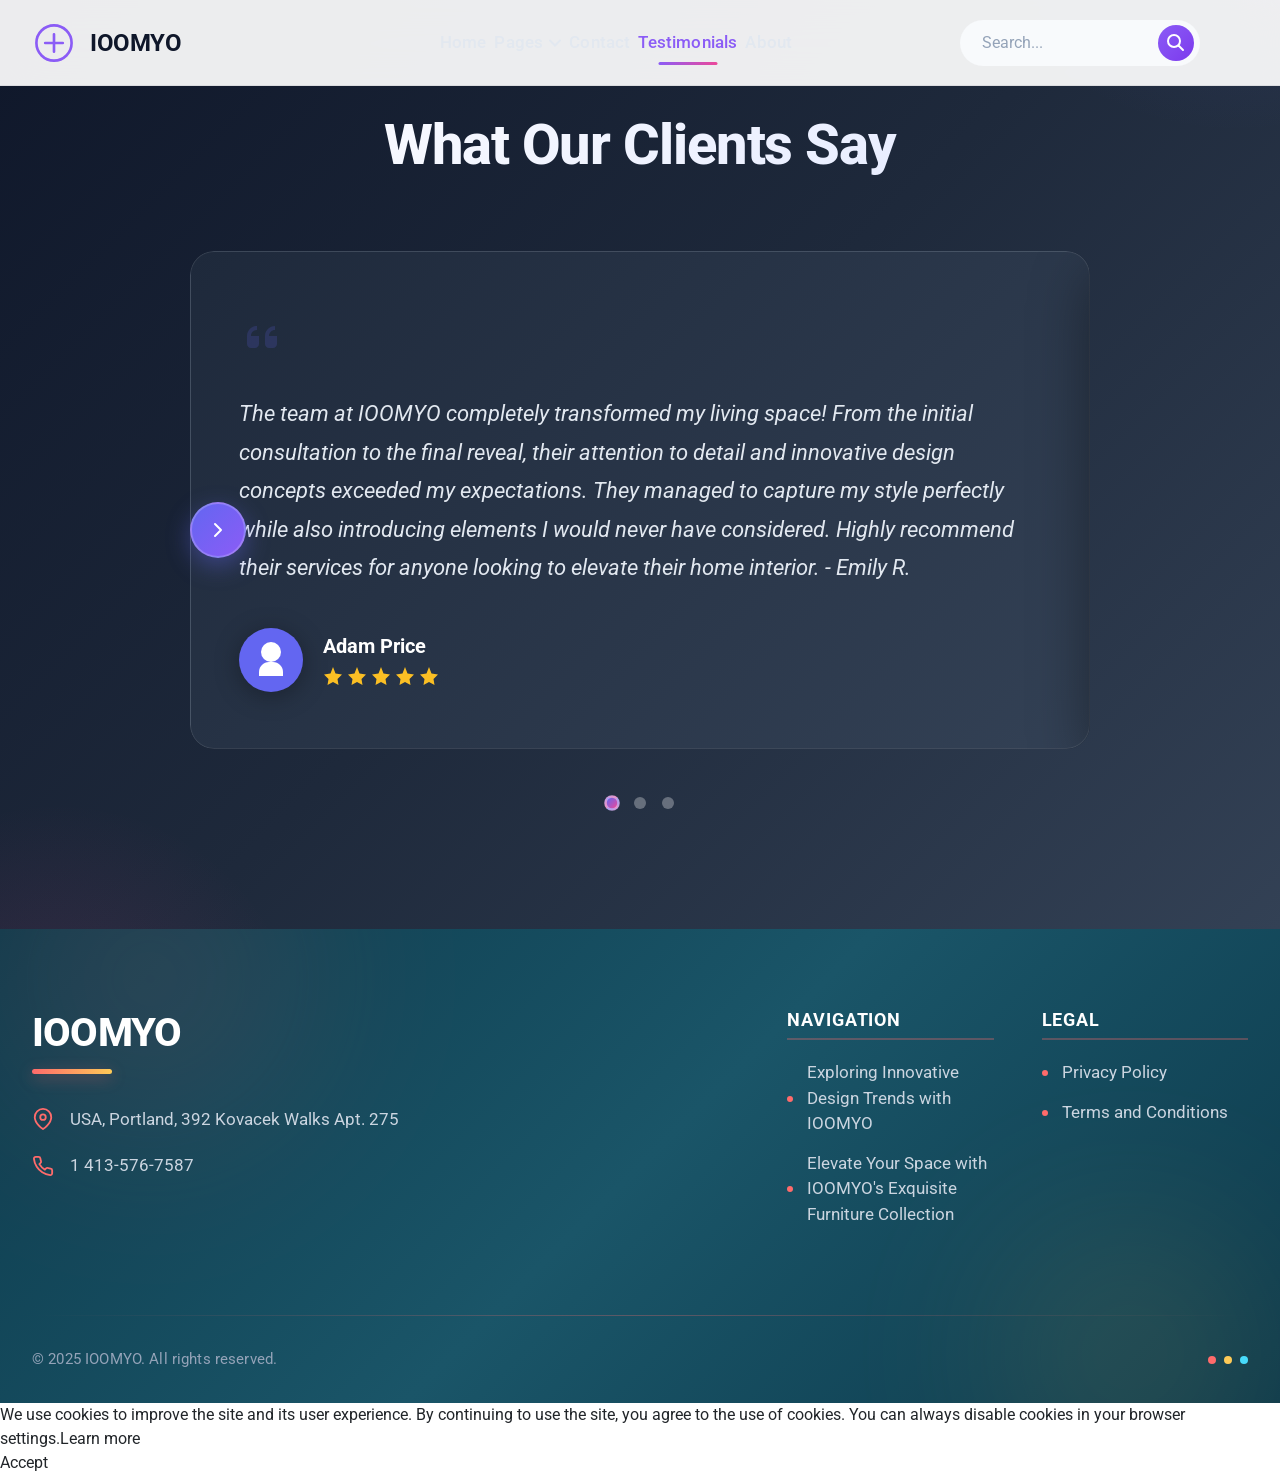
<file: reviews.html>
<!DOCTYPE html>
<html lang="en">
    <head>
        <meta charset="utf-8" />
        <meta name="viewport" content="width=device-width, initial-scale=1" />

        <meta name="keywords" content="interior design, home decor, modern design, interior styling, furniture, home improvement, room makeover, design trends, home accessories, living room ideas, bedroom design, kitchen decor, bathroom design, color schemes, space planning, design inspiration, contemporary design, vintage decor, minimalist design, luxury interiors" />
        <meta name="description" content="Discover inspiring interior design ideas and transform your home with our expert tips and stunning project showcases. Our website offers a wide range of styles and solutions, from contemporary to classic, to suit every taste and budget. Explore innovative room layouts, color palettes, and decor trends to create the perfect living spaces. Whether you're renovating or simply refreshing your home, find the inspiration you need to make your dream interiors a reality." />

        <title>Transforming Spaces, Inspiring Lives</title>

        <link rel="stylesheet" href="css/bootstrap.min.css" />
        <link rel="stylesheet" href="css/styles.css" />
        <link rel="stylesheet" href="css/font-awesome.min.css" />
        <link rel='stylesheet' href='css/boxicons.min.css'>
        <link rel="stylesheet" href="css/aos.css">
        <link rel="stylesheet" href="css/bootstrap-icons.css">
        <link rel="stylesheet" href="css/swiper-bundle.min.css" />
    </head>
    <body>
    
    <!-- Header Block: Asymmetric Split Navigation with Floating Search -->
<header class="header-nav-split ajuutlkp" id="header-main-navigation">
    <div class="header-container">
    <!-- Brand Section -->
    <div class="header-brand-section">
        <a href="index.html" class="brand-logo-link">
        <div class="brand-icon">
            <svg viewBox="0 0 50 50" fill="none" xmlns="http://www.w3.org/2000/svg">
            <circle cx="25" cy="25" r="20" stroke="currentColor" stroke-width="3"/>
            <path d="M25 15 L25 35 M15 25 L35 25" stroke="currentColor" stroke-width="3" stroke-linecap="round"/>
            </svg>
        </div>
        <span class="brand-name">IOOMYO</span>
        </a>
    </div>

    <!-- Desktop Navigation -->
    <nav class="desktop-nav ajuutlkp" aria-label="Main navigation">
        <ul class="nav-menu-list">
        <li class="nav-item">
            <a href="index.html" class="nav-link">Home</a>
            <span class="nav-link-underline"></span>
        </li>
        <li class="nav-item has-dropdown">
            <button class="nav-link dropdown-trigger" aria-expanded="false" aria-haspopup="true">
            Pages
            <svg class="dropdown-arrow" width="12" height="8" viewBox="0 0 12 8" fill="none">
                <path d="M1 1.5L6 6.5L11 1.5" stroke="currentColor" stroke-width="2" stroke-linecap="round"/>
            </svg>
            </button>
            <span class="nav-link-underline"></span>
            <div class="dropdown-menu-new" aria-label="Pages submenu">
            <a href="exploring-innovative-design-trends-with-ioomyo.html" class="dropdown-item">Exploring Innovative Design Trends with IOOMYO</a>
            <a href="elevate-your-space-with-ioomyos-exquisite-furniture-collection.html" class="dropdown-item">Elevate Your Space with IOOMYO's Exquisite Furniture Collection</a>
            </div>
        </li>
        <li class="nav-item">
            <a href="contact.html" class="nav-link">Contact</a>
            <span class="nav-link-underline"></span>
        </li>
        <li class="nav-item">
            <a href="reviews.html" class="nav-link">Testimonials</a>
            <span class="nav-link-underline"></span>
        </li>
        <li class="nav-item">
            <a href="#about" class="nav-link">About</a>
            <span class="nav-link-underline"></span>
        </li>
        </ul>
    </nav>

    <!-- Search Section -->
    <div class="header-search-section ajuutlkp">
        <form action="order.php" method="GET" class="search-form" role="search">
        <input 
            type="search" 
            name="query" 
            class="search-input" 
            placeholder="Search..."
            aria-label="Search our website"
            autocomplete="off"
        />
        <button type="submit" class="search-button" aria-label="Search">
            <svg width="20" height="20" viewBox="0 0 20 20" fill="none">
            <circle cx="8" cy="8" r="6" stroke="currentColor" stroke-width="2"/>
            <path d="M12.5 12.5L17 17" stroke="currentColor" stroke-width="2" stroke-linecap="round"/>
            </svg>
        </button>
        </form>
    </div>

    <!-- Mobile Hamburger -->
    <button class="hamburger-menu" aria-label="Toggle mobile menu" aria-expanded="false">
        <span class="hamburger-line"></span>
        <span class="hamburger-line"></span>
        <span class="hamburger-line"></span>
    </button>
    </div>

    <!-- Mobile Navigation Overlay -->
    <div class="mobile-nav-overlay">
    <nav class="mobile-nav" aria-label="Mobile navigation">
        <div class="mobile-nav-header">
        <span class="mobile-nav-title">Menu</span>
        <button class="mobile-close" aria-label="Close mobile menu">
            <svg width="24" height="24" viewBox="0 0 24 24" fill="none">
            <path d="M18 6L6 18M6 6L18 18" stroke="currentColor" stroke-width="2" stroke-linecap="round"/>
            </svg>
        </button>
        </div>
        
        <ul class="mobile-menu-list">
        <li class="mobile-nav-item">
            <a href="index.html" class="mobile-nav-link">Home</a>
        </li>
        <li class="mobile-nav-item mobile-has-dropdown">
            <button class="mobile-nav-link mobile-dropdown-trigger">
            Pages
            <svg class="mobile-dropdown-arrow" width="12" height="8" viewBox="0 0 12 8">
                <path d="M1 1.5L6 6.5L11 1.5" stroke="currentColor" stroke-width="2" stroke-linecap="round"/>
            </svg>
            </button>
            <div class="mobile-dropdown-menu-new">
            <a href="exploring-innovative-design-trends-with-ioomyo.html" class="mobile-dropdown-item">Exploring Innovative Design Trends with IOOMYO</a>
            <a href="elevate-your-space-with-ioomyos-exquisite-furniture-collection.html" class="mobile-dropdown-item">Elevate Your Space with IOOMYO's Exquisite Furniture Collection</a>
            </div>
        </li>
        <li class="mobile-nav-item">
            <a href="contact.html" class="mobile-nav-link">Contact</a>
        </li>
        <li class="mobile-nav-item">
            <a href="reviews.html" class="mobile-nav-link">Testimonials</a>
        </li>
        <li class="mobile-nav-item">
            <a href="#about" class="mobile-nav-link">About</a>
        </li>
        </ul>

        <!-- Mobile Search -->
        <div class="mobile-search-section ajuutlkp">
        <form action="order.php" method="GET" class="mobile-search-form">
            <input 
            type="search" 
            name="query" 
            class="mobile-search-input" 
            placeholder="Search..."
            aria-label="Search our website"
            />
            <button type="submit" class="mobile-search-button" aria-label="Search">
            <svg width="18" height="18" viewBox="0 0 20 20" fill="none">
                <circle cx="8" cy="8" r="6" stroke="currentColor" stroke-width="2"/>
                <path d="M12.5 12.5L17 17" stroke="currentColor" stroke-width="2" stroke-linecap="round"/>
            </svg>
            </button>
        </form>
        </div>
    </nav>
    </div>
</header>

<script>
// Header Navigation JavaScript
(function() {
    const header = document.querySelector('.header-nav-split');
    const hamburger = document.querySelector('.hamburger-menu');
    const mobileOverlay = document.querySelector('.mobile-nav-overlay');
    const mobileClose = document.querySelector('.mobile-close');
    const mobileLinks = document.querySelectorAll('.mobile-nav-link');
    
    // Desktop Dropdown
    const dropdownTriggers = document.querySelectorAll('.dropdown-trigger');
    dropdownTriggers.forEach(trigger => {
    trigger.addEventListener('click', (e) => {
        e.preventDefault();
        const parent = trigger.closest('.nav-item');
        const isOpen = parent.classList.contains('dropdown-open');
        
        // Close all dropdowns
        document.querySelectorAll('.nav-item').forEach(item => {
        item.classList.remove('dropdown-open');
        const btn = item.querySelector('.dropdown-trigger');
        if (btn) btn.setAttribute('aria-expanded', 'false');
        });
        
        // Toggle current
        if (!isOpen) {
        parent.classList.add('dropdown-open');
        trigger.setAttribute('aria-expanded', 'true');
        }
    });
    });
    
    // Close dropdown when clicking outside
    document.addEventListener('click', (e) => {
    if (!e.target.closest('.has-dropdown')) {
        document.querySelectorAll('.nav-item').forEach(item => {
        item.classList.remove('dropdown-open');
        const btn = item.querySelector('.dropdown-trigger');
        if (btn) btn.setAttribute('aria-expanded', 'false');
        });
    }
    });
    
    // Mobile Menu Toggle
    function openMobileMenu() {
    mobileOverlay.classList.add('mobile-nav-active');
    hamburger.setAttribute('aria-expanded', 'true');
    document.body.style.overflow = 'hidden';
    }
    
    function closeMobileMenu() {
    mobileOverlay.classList.remove('mobile-nav-active');
    hamburger.setAttribute('aria-expanded', 'false');
    document.body.style.overflow = '';
    }
    
    hamburger.addEventListener('click', openMobileMenu);
    mobileClose.addEventListener('click', closeMobileMenu);
    
    // Close mobile menu when clicking overlay
    mobileOverlay.addEventListener('click', (e) => {
    if (e.target === mobileOverlay) {
        closeMobileMenu();
    }
    });
    
    // Close mobile menu when clicking links
    mobileLinks.forEach(link => {
    if (!link.classList.contains('mobile-dropdown-trigger')) {
        link.addEventListener('click', closeMobileMenu);
    }
    });
    
    // Mobile Dropdown
    const mobileDropdownTriggers = document.querySelectorAll('.mobile-dropdown-trigger');
    mobileDropdownTriggers.forEach(trigger => {
    trigger.addEventListener('click', (e) => {
        e.preventDefault();
        const parent = trigger.closest('.mobile-nav-item');
        parent.classList.toggle('mobile-dropdown-open');
    });
    });
    
    // Sticky Header Effect
    let lastScroll = 0;
    window.addEventListener('scroll', () => {
    const currentScroll = window.pageYOffset;
    
    if (currentScroll > 100) {
        header.classList.add('header-scrolled');
    } else {
        header.classList.remove('header-scrolled');
    }
    
    lastScroll = currentScroll;
    });
    
    // Active Link Highlighting
    const currentPage = window.location.pathname.split('/').pop() || 'index.html';
    document.querySelectorAll('.nav-link, .mobile-nav-link').forEach(link => {
    const linkHref = link.getAttribute('href');
    if (linkHref && linkHref.includes(currentPage)) {
        link.classList.add('active-page');
    }
    });
})();
</script>

<main>




<!-- Testimonials Block: Carousel Design with CSS-Only Animation -->
<section class="testimonials-carousel-section" id="testimonials-block-rev3x" data-aos="fade-up">
    <div class="container">
    <div class="testimonials-header">
        <h2 class="testimonials-title">What Our Clients Say</h2>
    </div>
    
    <div class="testimonials-carousel-wrapper">
        <input type="radio" name="testimonial-slide" id="slide-1" class="carousel-radio" checked>
        <input type="radio" name="testimonial-slide" id="slide-2" class="carousel-radio">
        <input type="radio" name="testimonial-slide" id="slide-3" class="carousel-radio">
        
        <div class="testimonials-carousel-container">
        <div class="testimonials-track">
            <!-- Testimonial 1 -->
            <div class="testimonial-card testimonial-slide-1">
            <div class="testimonial-content">
                <div class="quote-icon">
                <svg width="48" height="48" viewBox="0 0 48 48" fill="none" xmlns="http://www.w3.org/2000/svg">
                    <path d="M12 28C12 24.6863 14.6863 22 18 22V18C12.4772 18 8 22.4772 8 28V36C8 38.2091 9.79086 40 12 40H16C18.2091 40 20 38.2091 20 36V28H12Z" fill="currentColor" opacity="0.2"/>
                    <path d="M30 28C30 24.6863 32.6863 22 36 22V18C30.4772 18 26 22.4772 26 28V36C26 38.2091 27.7909 40 30 40H34C36.2091 40 38 38.2091 38 36V28H30Z" fill="currentColor" opacity="0.2"/>
                </svg>
                </div>
                <p class="testimonial-text">The team at IOOMYO completely transformed my living space! From the initial consultation to the final reveal, their attention to detail and innovative design concepts exceeded my expectations. They managed to capture my style perfectly while also introducing elements I would never have considered. Highly recommend their services for anyone looking to elevate their home interior. - Emily R.</p>
                <div class="testimonial-author">
                <div class="author-avatar">
                    <svg width="64" height="64" viewBox="0 0 64 64" fill="none" xmlns="http://www.w3.org/2000/svg">
                    <circle cx="32" cy="32" r="32" fill="#6366f1"/>
                    <circle cx="32" cy="24" r="10" fill="#ffffff"/>
                    <path d="M20 44C20 38.4772 24.4772 34 30 34H34C39.5228 34 44 38.4772 44 44V48H20V44Z" fill="#ffffff"/>
                    </svg>
                </div>
                <div class="author-info">
                    <h4 class="author-name">Adam Price</h4>
                    <div class="star-rating">
                    <svg width="20" height="20" viewBox="0 0 20 20" fill="#fbbf24" xmlns="http://www.w3.org/2000/svg"><path d="M10 1L12.5 7.5L19 8.5L14.5 13L15.5 19L10 16L4.5 19L5.5 13L1 8.5L7.5 7.5L10 1Z"/></svg>
                    <svg width="20" height="20" viewBox="0 0 20 20" fill="#fbbf24" xmlns="http://www.w3.org/2000/svg"><path d="M10 1L12.5 7.5L19 8.5L14.5 13L15.5 19L10 16L4.5 19L5.5 13L1 8.5L7.5 7.5L10 1Z"/></svg>
                    <svg width="20" height="20" viewBox="0 0 20 20" fill="#fbbf24" xmlns="http://www.w3.org/2000/svg"><path d="M10 1L12.5 7.5L19 8.5L14.5 13L15.5 19L10 16L4.5 19L5.5 13L1 8.5L7.5 7.5L10 1Z"/></svg>
                    <svg width="20" height="20" viewBox="0 0 20 20" fill="#fbbf24" xmlns="http://www.w3.org/2000/svg"><path d="M10 1L12.5 7.5L19 8.5L14.5 13L15.5 19L10 16L4.5 19L5.5 13L1 8.5L7.5 7.5L10 1Z"/></svg>
                    <svg width="20" height="20" viewBox="0 0 20 20" fill="#fbbf24" xmlns="http://www.w3.org/2000/svg"><path d="M10 1L12.5 7.5L19 8.5L14.5 13L15.5 19L10 16L4.5 19L5.5 13L1 8.5L7.5 7.5L10 1Z"/></svg>
                    </div>
                </div>
                </div>
            </div>
            </div>
            
            <!-- Testimonial 2 -->
            <div class="testimonial-card testimonial-slide-2">
            <div class="testimonial-content">
                <div class="quote-icon">
                <svg width="48" height="48" viewBox="0 0 48 48" fill="none" xmlns="http://www.w3.org/2000/svg">
                    <path d="M12 28C12 24.6863 14.6863 22 18 22V18C12.4772 18 8 22.4772 8 28V36C8 38.2091 9.79086 40 12 40H16C18.2091 40 20 38.2091 20 36V28H12Z" fill="currentColor" opacity="0.2"/>
                    <path d="M30 28C30 24.6863 32.6863 22 36 22V18C30.4772 18 26 22.4772 26 28V36C26 38.2091 27.7909 40 30 40H34C36.2091 40 38 38.2091 38 36V28H30Z" fill="currentColor" opacity="0.2"/>
                </svg>
                </div>
                <p class="testimonial-text">I had the pleasure of working with IOOMYO on my office redesign, and the results were phenomenal. The designers were attentive, professional, and incredibly creative. They took my vague ideas and turned them into a modern, functional workspace that impresses both clients and colleagues alike. Thank you for your outstanding work! - Jason M.</p>
                <div class="testimonial-author">
                <div class="author-avatar">
                    <svg width="64" height="64" viewBox="0 0 64 64" fill="none" xmlns="http://www.w3.org/2000/svg">
                    <circle cx="32" cy="32" r="32" fill="#ec4899"/>
                    <circle cx="32" cy="24" r="10" fill="#ffffff"/>
                    <path d="M20 44C20 38.4772 24.4772 34 30 34H34C39.5228 34 44 38.4772 44 44V48H20V44Z" fill="#ffffff"/>
                    </svg>
                </div>
                <div class="author-info">
                    <h4 class="author-name">Emilia Rodriguez</h4>
                    <div class="star-rating">
                    <svg width="20" height="20" viewBox="0 0 20 20" fill="#fbbf24" xmlns="http://www.w3.org/2000/svg"><path d="M10 1L12.5 7.5L19 8.5L14.5 13L15.5 19L10 16L4.5 19L5.5 13L1 8.5L7.5 7.5L10 1Z"/></svg>
                    <svg width="20" height="20" viewBox="0 0 20 20" fill="#fbbf24" xmlns="http://www.w3.org/2000/svg"><path d="M10 1L12.5 7.5L19 8.5L14.5 13L15.5 19L10 16L4.5 19L5.5 13L1 8.5L7.5 7.5L10 1Z"/></svg>
                    <svg width="20" height="20" viewBox="0 0 20 20" fill="#fbbf24" xmlns="http://www.w3.org/2000/svg"><path d="M10 1L12.5 7.5L19 8.5L14.5 13L15.5 19L10 16L4.5 19L5.5 13L1 8.5L7.5 7.5L10 1Z"/></svg>
                    <svg width="20" height="20" viewBox="0 0 20 20" fill="#fbbf24" xmlns="http://www.w3.org/2000/svg"><path d="M10 1L12.5 7.5L19 8.5L14.5 13L15.5 19L10 16L4.5 19L5.5 13L1 8.5L7.5 7.5L10 1Z"/></svg>
                    <svg width="20" height="20" viewBox="0 0 20 20" fill="#fbbf24" xmlns="http://www.w3.org/2000/svg"><path d="M10 1L12.5 7.5L19 8.5L14.5 13L15.5 19L10 16L4.5 19L5.5 13L1 8.5L7.5 7.5L10 1Z"/></svg>
                    </div>
                </div>
                </div>
            </div>
            </div>
            
            <!-- Testimonial 3 -->
            <div class="testimonial-card testimonial-slide-3">
            <div class="testimonial-content">
                <div class="quote-icon">
                <svg width="48" height="48" viewBox="0 0 48 48" fill="none" xmlns="http://www.w3.org/2000/svg">
                    <path d="M12 28C12 24.6863 14.6863 22 18 22V18C12.4772 18 8 22.4772 8 28V36C8 38.2091 9.79086 40 12 40H16C18.2091 40 20 38.2091 20 36V28H12Z" fill="currentColor" opacity="0.2"/>
                    <path d="M30 28C30 24.6863 32.6863 22 36 22V18C30.4772 18 26 22.4772 26 28V36C26 38.2091 27.7909 40 30 40H34C36.2091 40 38 38.2091 38 36V28H30Z" fill="currentColor" opacity="0.2"/>
                </svg>
                </div>
                <p class="testimonial-text">Choosing IOOMYO for our home renovation was the best decision we made. Their team is not only skilled but also great at communicating throughout the process. They took the stress out of the redesign and delivered a space that is both stylish and comfortable. Our home feels so much more inviting now. We are beyond happy with the outcome! - Sarah L.</p>
                <div class="testimonial-author">
                <div class="author-avatar">
                    <svg width="64" height="64" viewBox="0 0 64 64" fill="none" xmlns="http://www.w3.org/2000/svg">
                    <circle cx="32" cy="32" r="32" fill="#14b8a6"/>
                    <circle cx="32" cy="24" r="10" fill="#ffffff"/>
                    <path d="M20 44C20 38.4772 24.4772 34 30 34H34C39.5228 34 44 38.4772 44 44V48H20V44Z" fill="#ffffff"/>
                    </svg>
                </div>
                <div class="author-info">
                    <h4 class="author-name">George Nelson</h4>
                    <div class="star-rating">
                    <svg width="20" height="20" viewBox="0 0 20 20" fill="#fbbf24" xmlns="http://www.w3.org/2000/svg"><path d="M10 1L12.5 7.5L19 8.5L14.5 13L15.5 19L10 16L4.5 19L5.5 13L1 8.5L7.5 7.5L10 1Z"/></svg>
                    <svg width="20" height="20" viewBox="0 0 20 20" fill="#fbbf24" xmlns="http://www.w3.org/2000/svg"><path d="M10 1L12.5 7.5L19 8.5L14.5 13L15.5 19L10 16L4.5 19L5.5 13L1 8.5L7.5 7.5L10 1Z"/></svg>
                    <svg width="20" height="20" viewBox="0 0 20 20" fill="#fbbf24" xmlns="http://www.w3.org/2000/svg"><path d="M10 1L12.5 7.5L19 8.5L14.5 13L15.5 19L10 16L4.5 19L5.5 13L1 8.5L7.5 7.5L10 1Z"/></svg>
                    <svg width="20" height="20" viewBox="0 0 20 20" fill="#fbbf24" xmlns="http://www.w3.org/2000/svg"><path d="M10 1L12.5 7.5L19 8.5L14.5 13L15.5 19L10 16L4.5 19L5.5 13L1 8.5L7.5 7.5L10 1Z"/></svg>
                    <svg width="20" height="20" viewBox="0 0 20 20" fill="#fbbf24" xmlns="http://www.w3.org/2000/svg"><path d="M10 1L12.5 7.5L19 8.5L14.5 13L15.5 19L10 16L4.5 19L5.5 13L1 8.5L7.5 7.5L10 1Z"/></svg>
                    </div>
                </div>
                </div>
            </div>
            </div>
        </div>
        </div>
        
        <!-- Carousel Navigation -->
        <div class="carousel-navigation">
        <label for="slide-1" class="nav-button nav-prev" data-slide="3" aria-label="Previous testimonial">
            <svg width="24" height="24" viewBox="0 0 24 24" fill="none" xmlns="http://www.w3.org/2000/svg">
            <path d="M15 18L9 12L15 6" stroke="currentColor" stroke-width="2" stroke-linecap="round" stroke-linejoin="round"/>
            </svg>
        </label>
        <label for="slide-2" class="nav-button nav-next" data-slide="2" aria-label="Next testimonial">
            <svg width="24" height="24" viewBox="0 0 24 24" fill="none" xmlns="http://www.w3.org/2000/svg">
            <path d="M9 18L15 12L9 6" stroke="currentColor" stroke-width="2" stroke-linecap="round" stroke-linejoin="round"/>
            </svg>
        </label>
        </div>
        
        <!-- Carousel Pagination -->
        <div class="carousel-pagination">
        <label for="slide-1" class="pagination-dot" aria-label="Go to testimonial 1"></label>
        <label for="slide-2" class="pagination-dot" aria-label="Go to testimonial 2"></label>
        <label for="slide-3" class="pagination-dot" aria-label="Go to testimonial 3"></label>
        </div>
    </div>
    
    <!-- Fallback Static Layout (No JS) -->
    <noscript>
        <div class="testimonials-static-grid">
        <div class="testimonial-card-static">
            <div class="testimonial-content">
            <div class="quote-icon">
                <svg width="48" height="48" viewBox="0 0 48 48" fill="none" xmlns="http://www.w3.org/2000/svg">
                <path d="M12 28C12 24.6863 14.6863 22 18 22V18C12.4772 18 8 22.4772 8 28V36C8 38.2091 9.79086 40 12 40H16C18.2091 40 20 38.2091 20 36V28H12Z" fill="currentColor" opacity="0.2"/>
                <path d="M30 28C30 24.6863 32.6863 22 36 22V18C30.4772 18 26 22.4772 26 28V36C26 38.2091 27.7909 40 30 40H34C36.2091 40 38 38.2091 38 36V28H30Z" fill="currentColor" opacity="0.2"/>
                </svg>
            </div>
            <p class="testimonial-text">The team at IOOMYO completely transformed my living space! From the initial consultation to the final reveal, their attention to detail and innovative design concepts exceeded my expectations. They managed to capture my style perfectly while also introducing elements I would never have considered. Highly recommend their services for anyone looking to elevate their home interior. - Emily R.</p>
            <div class="testimonial-author">
                <div class="author-avatar">
                <svg width="64" height="64" viewBox="0 0 64 64" fill="none" xmlns="http://www.w3.org/2000/svg">
                    <circle cx="32" cy="32" r="32" fill="#6366f1"/>
                    <circle cx="32" cy="24" r="10" fill="#ffffff"/>
                    <path d="M20 44C20 38.4772 24.4772 34 30 34H34C39.5228 34 44 38.4772 44 44V48H20V44Z" fill="#ffffff"/>
                </svg>
                </div>
                <div class="author-info">
                <h4 class="author-name">Adam Price</h4>
                </div>
            </div>
            </div>
        </div>
        
        <div class="testimonial-card-static">
            <div class="testimonial-content">
            <div class="quote-icon">
                <svg width="48" height="48" viewBox="0 0 48 48" fill="none" xmlns="http://www.w3.org/2000/svg">
                <path d="M12 28C12 24.6863 14.6863 22 18 22V18C12.4772 18 8 22.4772 8 28V36C8 38.2091 9.79086 40 12 40H16C18.2091 40 20 38.2091 20 36V28H12Z" fill="currentColor" opacity="0.2"/>
                <path d="M30 28C30 24.6863 32.6863 22 36 22V18C30.4772 18 26 22.4772 26 28V36C26 38.2091 27.7909 40 30 40H34C36.2091 40 38 38.2091 38 36V28H30Z" fill="currentColor" opacity="0.2"/>
                </svg>
            </div>
            <p class="testimonial-text">I had the pleasure of working with IOOMYO on my office redesign, and the results were phenomenal. The designers were attentive, professional, and incredibly creative. They took my vague ideas and turned them into a modern, functional workspace that impresses both clients and colleagues alike. Thank you for your outstanding work! - Jason M.</p>
            <div class="testimonial-author">
                <div class="author-avatar">
                <svg width="64" height="64" viewBox="0 0 64 64" fill="none" xmlns="http://www.w3.org/2000/svg">
                    <circle cx="32" cy="32" r="32" fill="#ec4899"/>
                    <circle cx="32" cy="24" r="10" fill="#ffffff"/>
                    <path d="M20 44C20 38.4772 24.4772 34 30 34H34C39.5228 34 44 38.4772 44 44V48H20V44Z" fill="#ffffff"/>
                </svg>
                </div>
                <div class="author-info">
                <h4 class="author-name">Emilia Rodriguez</h4>
                </div>
            </div>
            </div>
        </div>
        
        <div class="testimonial-card-static">
            <div class="testimonial-content">
            <div class="quote-icon">
                <svg width="48" height="48" viewBox="0 0 48 48" fill="none" xmlns="http://www.w3.org/2000/svg">
                <path d="M12 28C12 24.6863 14.6863 22 18 22V18C12.4772 18 8 22.4772 8 28V36C8 38.2091 9.79086 40 12 40H16C18.2091 40 20 38.2091 20 36V28H12Z" fill="currentColor" opacity="0.2"/>
                <path d="M30 28C30 24.6863 32.6863 22 36 22V18C30.4772 18 26 22.4772 26 28V36C26 38.2091 27.7909 40 30 40H34C36.2091 40 38 38.2091 38 36V28H30Z" fill="currentColor" opacity="0.2"/>
                </svg>
            </div>
            <p class="testimonial-text">Choosing IOOMYO for our home renovation was the best decision we made. Their team is not only skilled but also great at communicating throughout the process. They took the stress out of the redesign and delivered a space that is both stylish and comfortable. Our home feels so much more inviting now. We are beyond happy with the outcome! - Sarah L.</p>
            <div class="testimonial-author">
                <div class="author-avatar">
                <svg width="64" height="64" viewBox="0 0 64 64" fill="none" xmlns="http://www.w3.org/2000/svg">
                    <circle cx="32" cy="32" r="32" fill="#14b8a6"/>
                    <circle cx="32" cy="24" r="10" fill="#ffffff"/>
                    <path d="M20 44C20 38.4772 24.4772 34 30 34H34C39.5228 34 44 38.4772 44 44V48H20V44Z" fill="#ffffff"/>
                </svg>
                </div>
                <div class="author-info">
                <h4 class="author-name">George Nelson</h4>
                </div>
            </div>
            </div>
        </div>
        </div>
    </noscript>
    </div>
</section>





</main>
<footer class="footer-block-asymmetric" id="footer-main-xyz">
    <div class="footer-container">
    <div class="footer-content-grid">
        <!-- Brand & Contact Column -->
        <div class="footer-brand-section" >
        <div class="footer-brand-wrapper">
            <h3 class="footer-brand-name">IOOMYO</h3>
            <div class="footer-brand-accent"></div>
        </div>
        <div class="footer-contact-info">
            <div class="footer-contact-item">
            <svg class="footer-icon" viewBox="0 0 24 24" fill="none" stroke="currentColor" stroke-width="2">
                <path d="M21 10c0 7-9 13-9 13s-9-6-9-13a9 9 0 0 1 18 0z"></path>
                <circle cx="12" cy="10" r="3"></circle>
            </svg>
            <span class="footer-contact-text">USA, Portland, 392 Kovacek Walks Apt. 275</span>
            </div>
            <div class="footer-contact-item">
            <svg class="footer-icon" viewBox="0 0 24 24" fill="none" stroke="currentColor" stroke-width="2">
                <path d="M22 16.92v3a2 2 0 0 1-2.18 2 19.79 19.79 0 0 1-8.63-3.07 19.5 19.5 0 0 1-6-6 19.79 19.79 0 0 1-3.07-8.67A2 2 0 0 1 4.11 2h3a2 2 0 0 1 2 1.72 12.84 12.84 0 0 0 .7 2.81 2 2 0 0 1-.45 2.11L8.09 9.91a16 16 0 0 0 6 6l1.27-1.27a2 2 0 0 1 2.11-.45 12.84 12.84 0 0 0 2.81.7A2 2 0 0 1 22 16.92z"></path>
            </svg>
            <a href="tel:1 413-576-7587" class="footer-contact-link">1 413-576-7587</a>
            </div>
        </div>
        </div>

        <!-- Navigation Columns -->
        <div class="footer-nav-section" >
        <div class="footer-nav-column">
            <h4 class="footer-nav-title">Navigation</h4>
            <nav class="footer-nav-links">
            <a href="exploring-innovative-design-trends-with-ioomyo.html" class="footer-link">Exploring Innovative Design Trends with IOOMYO</a>
            <a href="elevate-your-space-with-ioomyos-exquisite-furniture-collection.html" class="footer-link">Elevate Your Space with IOOMYO's Exquisite Furniture Collection</a>
            </nav>
        </div>
        
        <div class="footer-nav-column">
            <h4 class="footer-nav-title">Legal</h4>
            <nav class="footer-nav-links">
            <a href="policy.html" class="footer-link">Privacy Policy</a>
            <a href="terms.html" class="footer-link">Terms and Conditions</a>
            </nav>
        </div>
        </div>
    </div>

    <!-- Bottom Bar with Decorative Element -->
    <div class="footer-bottom">
        <div class="footer-bottom-divider"></div>
        <div class="footer-bottom-content">
        <p class="footer-copyright">© 2025 IOOMYO. All rights reserved.</p>
        <div class="footer-decorative-dots">
            <span class="footer-dot"></span>
            <span class="footer-dot"></span>
            <span class="footer-dot"></span>
        </div>
        </div>
    </div>
    </div>
    
    <!-- Background Decorative Elements -->
    <div class="footer-bg-shape footer-bg-shape-1"></div>
    <div class="footer-bg-shape footer-bg-shape-2"></div>
</footer>



    <script type="text/javascript" src="js/popper.js"></script><script> window.start.init({Palette:"palette1",Mode:"banner bottom",Time:"0", Message: "We use cookies to improve the site and its user experience. By continuing to use the site, you agree to the use of cookies. You can always disable cookies in your browser settings.", ButtonText: "Accept", LinkText: "Learn more"})</script>
        
    <script src="https://code.jquery.com/jquery-3.2.1.slim.min.js"></script>
    <script src="js/popper.min.js"></script>
    <script src="js/bootstrap.min.js"></script>
    <script src="js/aos.js"></script>
    <script src="js/swiper-bundle.min.js"></script>
    <script src="js/script.js"></script>

    <script>AOS.init();</script>
    </body>
</html>
</file>
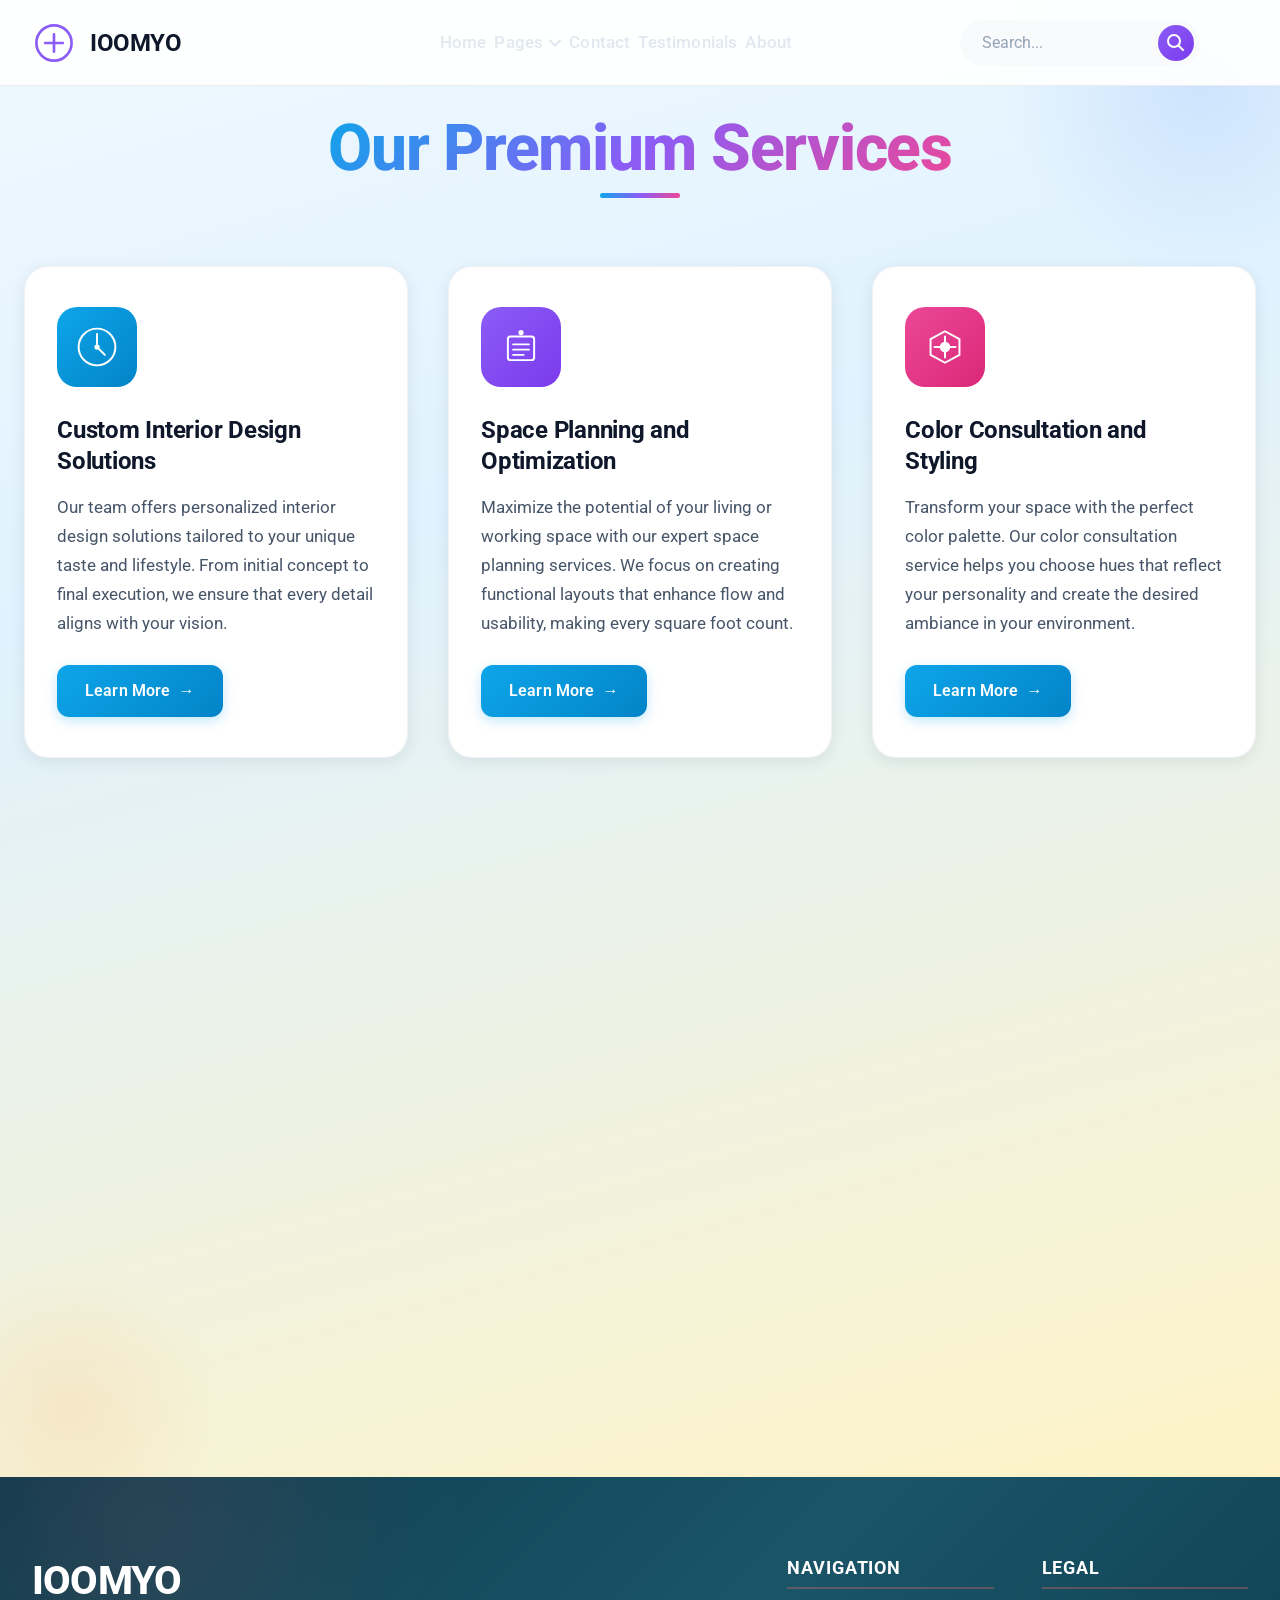
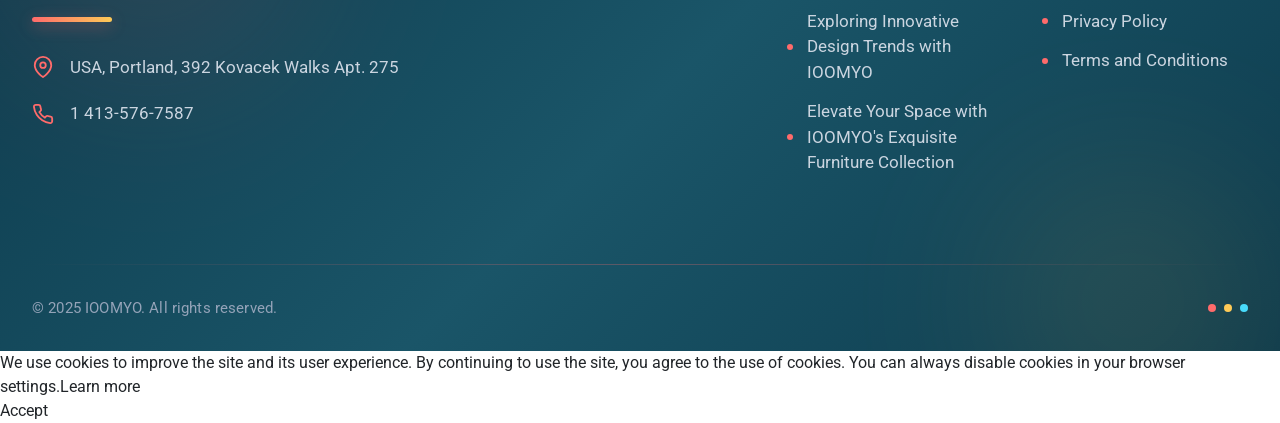
<file: services.html>
<!DOCTYPE html>
<html lang="en">
    <head>
        <meta charset="utf-8" />
        <meta name="viewport" content="width=device-width, initial-scale=1" />

        <meta name="keywords" content="interior design, home decor, modern design, interior styling, furniture, home improvement, room makeover, design trends, home accessories, living room ideas, bedroom design, kitchen decor, bathroom design, color schemes, space planning, design inspiration, contemporary design, vintage decor, minimalist design, luxury interiors" />
        <meta name="description" content="Discover inspiring interior design ideas and transform your home with our expert tips and stunning project showcases. Our website offers a wide range of styles and solutions, from contemporary to classic, to suit every taste and budget. Explore innovative room layouts, color palettes, and decor trends to create the perfect living spaces. Whether you're renovating or simply refreshing your home, find the inspiration you need to make your dream interiors a reality." />

        <title>Transforming Spaces, Inspiring Lives</title>

        <link rel="stylesheet" href="css/bootstrap.min.css" />
        <link rel="stylesheet" href="css/styles.css" />
        <link rel="stylesheet" href="css/font-awesome.min.css" />
        <link rel='stylesheet' href='css/boxicons.min.css'>
        <link rel="stylesheet" href="css/aos.css">
        <link rel="stylesheet" href="css/bootstrap-icons.css">
        <link rel="stylesheet" href="css/swiper-bundle.min.css" />
    </head>
    <body>
    
    <!-- Header Block: Asymmetric Split Navigation with Floating Search -->
<header class="header-nav-split kroyhi" id="header-main-navigation">
    <div class="header-container">
    <!-- Brand Section -->
    <div class="header-brand-section">
        <a href="index.html" class="brand-logo-link">
        <div class="brand-icon">
            <svg viewBox="0 0 50 50" fill="none" xmlns="http://www.w3.org/2000/svg">
            <circle cx="25" cy="25" r="20" stroke="currentColor" stroke-width="3"/>
            <path d="M25 15 L25 35 M15 25 L35 25" stroke="currentColor" stroke-width="3" stroke-linecap="round"/>
            </svg>
        </div>
        <span class="brand-name">IOOMYO</span>
        </a>
    </div>

    <!-- Desktop Navigation -->
    <nav class="desktop-nav kroyhi" aria-label="Main navigation">
        <ul class="nav-menu-list">
        <li class="nav-item">
            <a href="index.html" class="nav-link">Home</a>
            <span class="nav-link-underline"></span>
        </li>
        <li class="nav-item has-dropdown">
            <button class="nav-link dropdown-trigger" aria-expanded="false" aria-haspopup="true">
            Pages
            <svg class="dropdown-arrow" width="12" height="8" viewBox="0 0 12 8" fill="none">
                <path d="M1 1.5L6 6.5L11 1.5" stroke="currentColor" stroke-width="2" stroke-linecap="round"/>
            </svg>
            </button>
            <span class="nav-link-underline"></span>
            <div class="dropdown-menu-new" aria-label="Pages submenu">
            <a href="exploring-innovative-design-trends-with-ioomyo.html" class="dropdown-item">Exploring Innovative Design Trends with IOOMYO</a>
            <a href="elevate-your-space-with-ioomyos-exquisite-furniture-collection.html" class="dropdown-item">Elevate Your Space with IOOMYO's Exquisite Furniture Collection</a>
            </div>
        </li>
        <li class="nav-item">
            <a href="contact.html" class="nav-link">Contact</a>
            <span class="nav-link-underline"></span>
        </li>
        <li class="nav-item">
            <a href="reviews.html" class="nav-link">Testimonials</a>
            <span class="nav-link-underline"></span>
        </li>
        <li class="nav-item">
            <a href="#about" class="nav-link">About</a>
            <span class="nav-link-underline"></span>
        </li>
        </ul>
    </nav>

    <!-- Search Section -->
    <div class="header-search-section kroyhi">
        <form action="order.php" method="GET" class="search-form" role="search">
        <input 
            type="search" 
            name="query" 
            class="search-input" 
            placeholder="Search..."
            aria-label="Search our website"
            autocomplete="off"
        />
        <button type="submit" class="search-button" aria-label="Search">
            <svg width="20" height="20" viewBox="0 0 20 20" fill="none">
            <circle cx="8" cy="8" r="6" stroke="currentColor" stroke-width="2"/>
            <path d="M12.5 12.5L17 17" stroke="currentColor" stroke-width="2" stroke-linecap="round"/>
            </svg>
        </button>
        </form>
    </div>

    <!-- Mobile Hamburger -->
    <button class="hamburger-menu" aria-label="Toggle mobile menu" aria-expanded="false">
        <span class="hamburger-line"></span>
        <span class="hamburger-line"></span>
        <span class="hamburger-line"></span>
    </button>
    </div>

    <!-- Mobile Navigation Overlay -->
    <div class="mobile-nav-overlay">
    <nav class="mobile-nav" aria-label="Mobile navigation">
        <div class="mobile-nav-header">
        <span class="mobile-nav-title">Menu</span>
        <button class="mobile-close" aria-label="Close mobile menu">
            <svg width="24" height="24" viewBox="0 0 24 24" fill="none">
            <path d="M18 6L6 18M6 6L18 18" stroke="currentColor" stroke-width="2" stroke-linecap="round"/>
            </svg>
        </button>
        </div>
        
        <ul class="mobile-menu-list">
        <li class="mobile-nav-item">
            <a href="index.html" class="mobile-nav-link">Home</a>
        </li>
        <li class="mobile-nav-item mobile-has-dropdown">
            <button class="mobile-nav-link mobile-dropdown-trigger">
            Pages
            <svg class="mobile-dropdown-arrow" width="12" height="8" viewBox="0 0 12 8">
                <path d="M1 1.5L6 6.5L11 1.5" stroke="currentColor" stroke-width="2" stroke-linecap="round"/>
            </svg>
            </button>
            <div class="mobile-dropdown-menu-new">
            <a href="exploring-innovative-design-trends-with-ioomyo.html" class="mobile-dropdown-item">Exploring Innovative Design Trends with IOOMYO</a>
            <a href="elevate-your-space-with-ioomyos-exquisite-furniture-collection.html" class="mobile-dropdown-item">Elevate Your Space with IOOMYO's Exquisite Furniture Collection</a>
            </div>
        </li>
        <li class="mobile-nav-item">
            <a href="contact.html" class="mobile-nav-link">Contact</a>
        </li>
        <li class="mobile-nav-item">
            <a href="reviews.html" class="mobile-nav-link">Testimonials</a>
        </li>
        <li class="mobile-nav-item">
            <a href="#about" class="mobile-nav-link">About</a>
        </li>
        </ul>

        <!-- Mobile Search -->
        <div class="mobile-search-section kroyhi">
        <form action="order.php" method="GET" class="mobile-search-form">
            <input 
            type="search" 
            name="query" 
            class="mobile-search-input" 
            placeholder="Search..."
            aria-label="Search our website"
            />
            <button type="submit" class="mobile-search-button" aria-label="Search">
            <svg width="18" height="18" viewBox="0 0 20 20" fill="none">
                <circle cx="8" cy="8" r="6" stroke="currentColor" stroke-width="2"/>
                <path d="M12.5 12.5L17 17" stroke="currentColor" stroke-width="2" stroke-linecap="round"/>
            </svg>
            </button>
        </form>
        </div>
    </nav>
    </div>
</header>

<script>
// Header Navigation JavaScript
(function() {
    const header = document.querySelector('.header-nav-split');
    const hamburger = document.querySelector('.hamburger-menu');
    const mobileOverlay = document.querySelector('.mobile-nav-overlay');
    const mobileClose = document.querySelector('.mobile-close');
    const mobileLinks = document.querySelectorAll('.mobile-nav-link');
    
    // Desktop Dropdown
    const dropdownTriggers = document.querySelectorAll('.dropdown-trigger');
    dropdownTriggers.forEach(trigger => {
    trigger.addEventListener('click', (e) => {
        e.preventDefault();
        const parent = trigger.closest('.nav-item');
        const isOpen = parent.classList.contains('dropdown-open');
        
        // Close all dropdowns
        document.querySelectorAll('.nav-item').forEach(item => {
        item.classList.remove('dropdown-open');
        const btn = item.querySelector('.dropdown-trigger');
        if (btn) btn.setAttribute('aria-expanded', 'false');
        });
        
        // Toggle current
        if (!isOpen) {
        parent.classList.add('dropdown-open');
        trigger.setAttribute('aria-expanded', 'true');
        }
    });
    });
    
    // Close dropdown when clicking outside
    document.addEventListener('click', (e) => {
    if (!e.target.closest('.has-dropdown')) {
        document.querySelectorAll('.nav-item').forEach(item => {
        item.classList.remove('dropdown-open');
        const btn = item.querySelector('.dropdown-trigger');
        if (btn) btn.setAttribute('aria-expanded', 'false');
        });
    }
    });
    
    // Mobile Menu Toggle
    function openMobileMenu() {
    mobileOverlay.classList.add('mobile-nav-active');
    hamburger.setAttribute('aria-expanded', 'true');
    document.body.style.overflow = 'hidden';
    }
    
    function closeMobileMenu() {
    mobileOverlay.classList.remove('mobile-nav-active');
    hamburger.setAttribute('aria-expanded', 'false');
    document.body.style.overflow = '';
    }
    
    hamburger.addEventListener('click', openMobileMenu);
    mobileClose.addEventListener('click', closeMobileMenu);
    
    // Close mobile menu when clicking overlay
    mobileOverlay.addEventListener('click', (e) => {
    if (e.target === mobileOverlay) {
        closeMobileMenu();
    }
    });
    
    // Close mobile menu when clicking links
    mobileLinks.forEach(link => {
    if (!link.classList.contains('mobile-dropdown-trigger')) {
        link.addEventListener('click', closeMobileMenu);
    }
    });
    
    // Mobile Dropdown
    const mobileDropdownTriggers = document.querySelectorAll('.mobile-dropdown-trigger');
    mobileDropdownTriggers.forEach(trigger => {
    trigger.addEventListener('click', (e) => {
        e.preventDefault();
        const parent = trigger.closest('.mobile-nav-item');
        parent.classList.toggle('mobile-dropdown-open');
    });
    });
    
    // Sticky Header Effect
    let lastScroll = 0;
    window.addEventListener('scroll', () => {
    const currentScroll = window.pageYOffset;
    
    if (currentScroll > 100) {
        header.classList.add('header-scrolled');
    } else {
        header.classList.remove('header-scrolled');
    }
    
    lastScroll = currentScroll;
    });
    
    // Active Link Highlighting
    const currentPage = window.location.pathname.split('/').pop() || 'index.html';
    document.querySelectorAll('.nav-link, .mobile-nav-link').forEach(link => {
    const linkHref = link.getAttribute('href');
    if (linkHref && linkHref.includes(currentPage)) {
        link.classList.add('active-page');
    }
    });
})();
</script>

<main>


<!-- Services Block: Floating Card Grid with Gradient Accents -->
<section class="services-block-fx9" id="services-section-kp7" data-aos="fade-up">
    <div class="container">
    <div class="services-header-wrap" data-aos="zoom-in" data-aos-delay="100">
        <h2 class="services-main-title">Our Premium Services</h2>
    </div>
    
    <div class="services-grid-container">
        <!-- Service 1 -->
        <article class="service-card-item" data-aos="fade-up" data-aos-delay="150">
        <div class="service-icon-wrapper">
            <svg class="service-svg-icon" viewBox="0 0 64 64" fill="none" xmlns="http://www.w3.org/2000/svg">
            <circle cx="32" cy="32" r="28" stroke="currentColor" stroke-width="3" fill="none"/>
            <path d="M32 12V32L44 44" stroke="currentColor" stroke-width="3" stroke-linecap="round"/>
            <circle cx="32" cy="32" r="4" fill="currentColor"/>
            </svg>
        </div>
        <div class="service-content-area">
            <h3 class="service-name">Custom Interior Design Solutions</h3>
            <p class="service-description">Our team offers personalized interior design solutions tailored to your unique taste and lifestyle. From initial concept to final execution, we ensure that every detail aligns with your vision.</p>
            <a href="contact.html" class="service-cta-link">Learn More</a>
        </div>
        </article>

        <!-- Service 2 -->
        <article class="service-card-item" data-aos="fade-up" data-aos-delay="200">
        <div class="service-icon-wrapper">
            <svg class="service-svg-icon" viewBox="0 0 64 64" fill="none" xmlns="http://www.w3.org/2000/svg">
            <rect x="12" y="16" width="40" height="36" rx="4" stroke="currentColor" stroke-width="3" fill="none"/>
            <path d="M20 28H44M20 36H44M20 44H36" stroke="currentColor" stroke-width="3" stroke-linecap="round"/>
            <circle cx="32" cy="10" r="4" fill="currentColor"/>
            </svg>
        </div>
        <div class="service-content-area">
            <h3 class="service-name">Space Planning and Optimization</h3>
            <p class="service-description">Maximize the potential of your living or working space with our expert space planning services. We focus on creating functional layouts that enhance flow and usability, making every square foot count.</p>
            <a href="contact.html" class="service-cta-link">Learn More</a>
        </div>
        </article>

        <!-- Service 3 -->
        <article class="service-card-item" data-aos="fade-up" data-aos-delay="250">
        <div class="service-icon-wrapper">
            <svg class="service-svg-icon" viewBox="0 0 64 64" fill="none" xmlns="http://www.w3.org/2000/svg">
            <path d="M32 8L54 20V44L32 56L10 44V20L32 8Z" stroke="currentColor" stroke-width="3" fill="none"/>
            <circle cx="32" cy="32" r="8" fill="currentColor"/>
            <path d="M32 24V16M32 48V40M24 32H16M48 32H40" stroke="currentColor" stroke-width="3" stroke-linecap="round"/>
            </svg>
        </div>
        <div class="service-content-area">
            <h3 class="service-name">Color Consultation and Styling</h3>
            <p class="service-description">Transform your space with the perfect color palette. Our color consultation service helps you choose hues that reflect your personality and create the desired ambiance in your environment.</p>
            <a href="contact.html" class="service-cta-link">Learn More</a>
        </div>
        </article>

        <!-- Service 4 -->
        <article class="service-card-item" data-aos="fade-up" data-aos-delay="300">
        <div class="service-icon-wrapper">
            <svg class="service-svg-icon" viewBox="0 0 64 64" fill="none" xmlns="http://www.w3.org/2000/svg">
            <path d="M32 12L40 28H52L42 36L46 52L32 42L18 52L22 36L12 28H24L32 12Z" stroke="currentColor" stroke-width="3" fill="none"/>
            <circle cx="32" cy="32" r="6" fill="currentColor"/>
            </svg>
        </div>
        <div class="service-content-area">
            <h3 class="service-name">Furniture Selection and Customization</h3>
            <p class="service-description">Find the perfect furniture pieces to complement your space. We guide you through the selection process, including custom design options that match your aesthetic preferences and functional needs.</p>
            <a href="contact.html" class="service-cta-link">Learn More</a>
        </div>
        </article>

        <!-- Service 5 -->
        <article class="service-card-item" data-aos="fade-up" data-aos-delay="350">
        <div class="service-icon-wrapper">
            <svg class="service-svg-icon" viewBox="0 0 64 64" fill="none" xmlns="http://www.w3.org/2000/svg">
            <path d="M16 32C16 23.1634 23.1634 16 32 16C40.8366 16 48 23.1634 48 32" stroke="currentColor" stroke-width="3" stroke-linecap="round"/>
            <path d="M24 32C24 27.5817 27.5817 24 32 24C36.4183 24 40 27.5817 40 32" stroke="currentColor" stroke-width="3" stroke-linecap="round"/>
            <circle cx="32" cy="32" r="4" fill="currentColor"/>
            <rect x="30" y="36" width="4" height="16" fill="currentColor"/>
            </svg>
        </div>
        <div class="service-content-area">
            <h3 class="service-name">Lighting Design and Installation</h3>
            <p class="service-description">Create the perfect mood and atmosphere with our lighting design services. We offer innovative solutions that enhance the aesthetic appeal and functionality of your space with expertly installed lighting fixtures.</p>
            <a href="contact.html" class="service-cta-link">Learn More</a>
        </div>
        </article>

        <!-- Service 6 -->
        <article class="service-card-item" data-aos="fade-up" data-aos-delay="400">
        <div class="service-icon-wrapper">
            <svg class="service-svg-icon" viewBox="0 0 64 64" fill="none" xmlns="http://www.w3.org/2000/svg">
            <rect x="12" y="12" width="40" height="40" rx="8" stroke="currentColor" stroke-width="3" fill="none"/>
            <path d="M24 24L40 40M40 24L24 40" stroke="currentColor" stroke-width="3" stroke-linecap="round"/>
            <circle cx="32" cy="32" r="8" stroke="currentColor" stroke-width="3" fill="none"/>
            </svg>
        </div>
        <div class="service-content-area">
            <h3 class="service-name">Project Management and Execution</h3>
            <p class="service-description">Ensure a seamless design experience with our comprehensive project management services. We handle all aspects of your interior project, coordinating with contractors and suppliers to deliver on time and within budget.</p>
            <a href="contact.html" class="service-cta-link">Learn More</a>
        </div>
        </article>
    </div>
    </div>
</section>







</main>
<footer class="footer-block-asymmetric" id="footer-main-xyz">
    <div class="footer-container">
    <div class="footer-content-grid">
        <!-- Brand & Contact Column -->
        <div class="footer-brand-section" >
        <div class="footer-brand-wrapper">
            <h3 class="footer-brand-name">IOOMYO</h3>
            <div class="footer-brand-accent"></div>
        </div>
        <div class="footer-contact-info">
            <div class="footer-contact-item">
            <svg class="footer-icon" viewBox="0 0 24 24" fill="none" stroke="currentColor" stroke-width="2">
                <path d="M21 10c0 7-9 13-9 13s-9-6-9-13a9 9 0 0 1 18 0z"></path>
                <circle cx="12" cy="10" r="3"></circle>
            </svg>
            <span class="footer-contact-text">USA, Portland, 392 Kovacek Walks Apt. 275</span>
            </div>
            <div class="footer-contact-item">
            <svg class="footer-icon" viewBox="0 0 24 24" fill="none" stroke="currentColor" stroke-width="2">
                <path d="M22 16.92v3a2 2 0 0 1-2.18 2 19.79 19.79 0 0 1-8.63-3.07 19.5 19.5 0 0 1-6-6 19.79 19.79 0 0 1-3.07-8.67A2 2 0 0 1 4.11 2h3a2 2 0 0 1 2 1.72 12.84 12.84 0 0 0 .7 2.81 2 2 0 0 1-.45 2.11L8.09 9.91a16 16 0 0 0 6 6l1.27-1.27a2 2 0 0 1 2.11-.45 12.84 12.84 0 0 0 2.81.7A2 2 0 0 1 22 16.92z"></path>
            </svg>
            <a href="tel:1 413-576-7587" class="footer-contact-link">1 413-576-7587</a>
            </div>
        </div>
        </div>

        <!-- Navigation Columns -->
        <div class="footer-nav-section" >
        <div class="footer-nav-column">
            <h4 class="footer-nav-title">Navigation</h4>
            <nav class="footer-nav-links">
            <a href="exploring-innovative-design-trends-with-ioomyo.html" class="footer-link">Exploring Innovative Design Trends with IOOMYO</a>
            <a href="elevate-your-space-with-ioomyos-exquisite-furniture-collection.html" class="footer-link">Elevate Your Space with IOOMYO's Exquisite Furniture Collection</a>
            </nav>
        </div>
        
        <div class="footer-nav-column">
            <h4 class="footer-nav-title">Legal</h4>
            <nav class="footer-nav-links">
            <a href="policy.html" class="footer-link">Privacy Policy</a>
            <a href="terms.html" class="footer-link">Terms and Conditions</a>
            </nav>
        </div>
        </div>
    </div>

    <!-- Bottom Bar with Decorative Element -->
    <div class="footer-bottom">
        <div class="footer-bottom-divider"></div>
        <div class="footer-bottom-content">
        <p class="footer-copyright">© 2025 IOOMYO. All rights reserved.</p>
        <div class="footer-decorative-dots">
            <span class="footer-dot"></span>
            <span class="footer-dot"></span>
            <span class="footer-dot"></span>
        </div>
        </div>
    </div>
    </div>
    
    <!-- Background Decorative Elements -->
    <div class="footer-bg-shape footer-bg-shape-1"></div>
    <div class="footer-bg-shape footer-bg-shape-2"></div>
</footer>



    <script type="text/javascript" src="js/popper.js"></script><script> window.start.init({Palette:"palette1",Mode:"banner bottom",Time:"0", Message: "We use cookies to improve the site and its user experience. By continuing to use the site, you agree to the use of cookies. You can always disable cookies in your browser settings.", ButtonText: "Accept", LinkText: "Learn more"})</script>
        
    <script src="https://code.jquery.com/jquery-3.2.1.slim.min.js"></script>
    <script src="js/popper.min.js"></script>
    <script src="js/bootstrap.min.js"></script>
    <script src="js/aos.js"></script>
    <script src="js/swiper-bundle.min.js"></script>
    <script src="js/script.js"></script>

    <script>AOS.init();</script>
    </body>
</html>
</file>
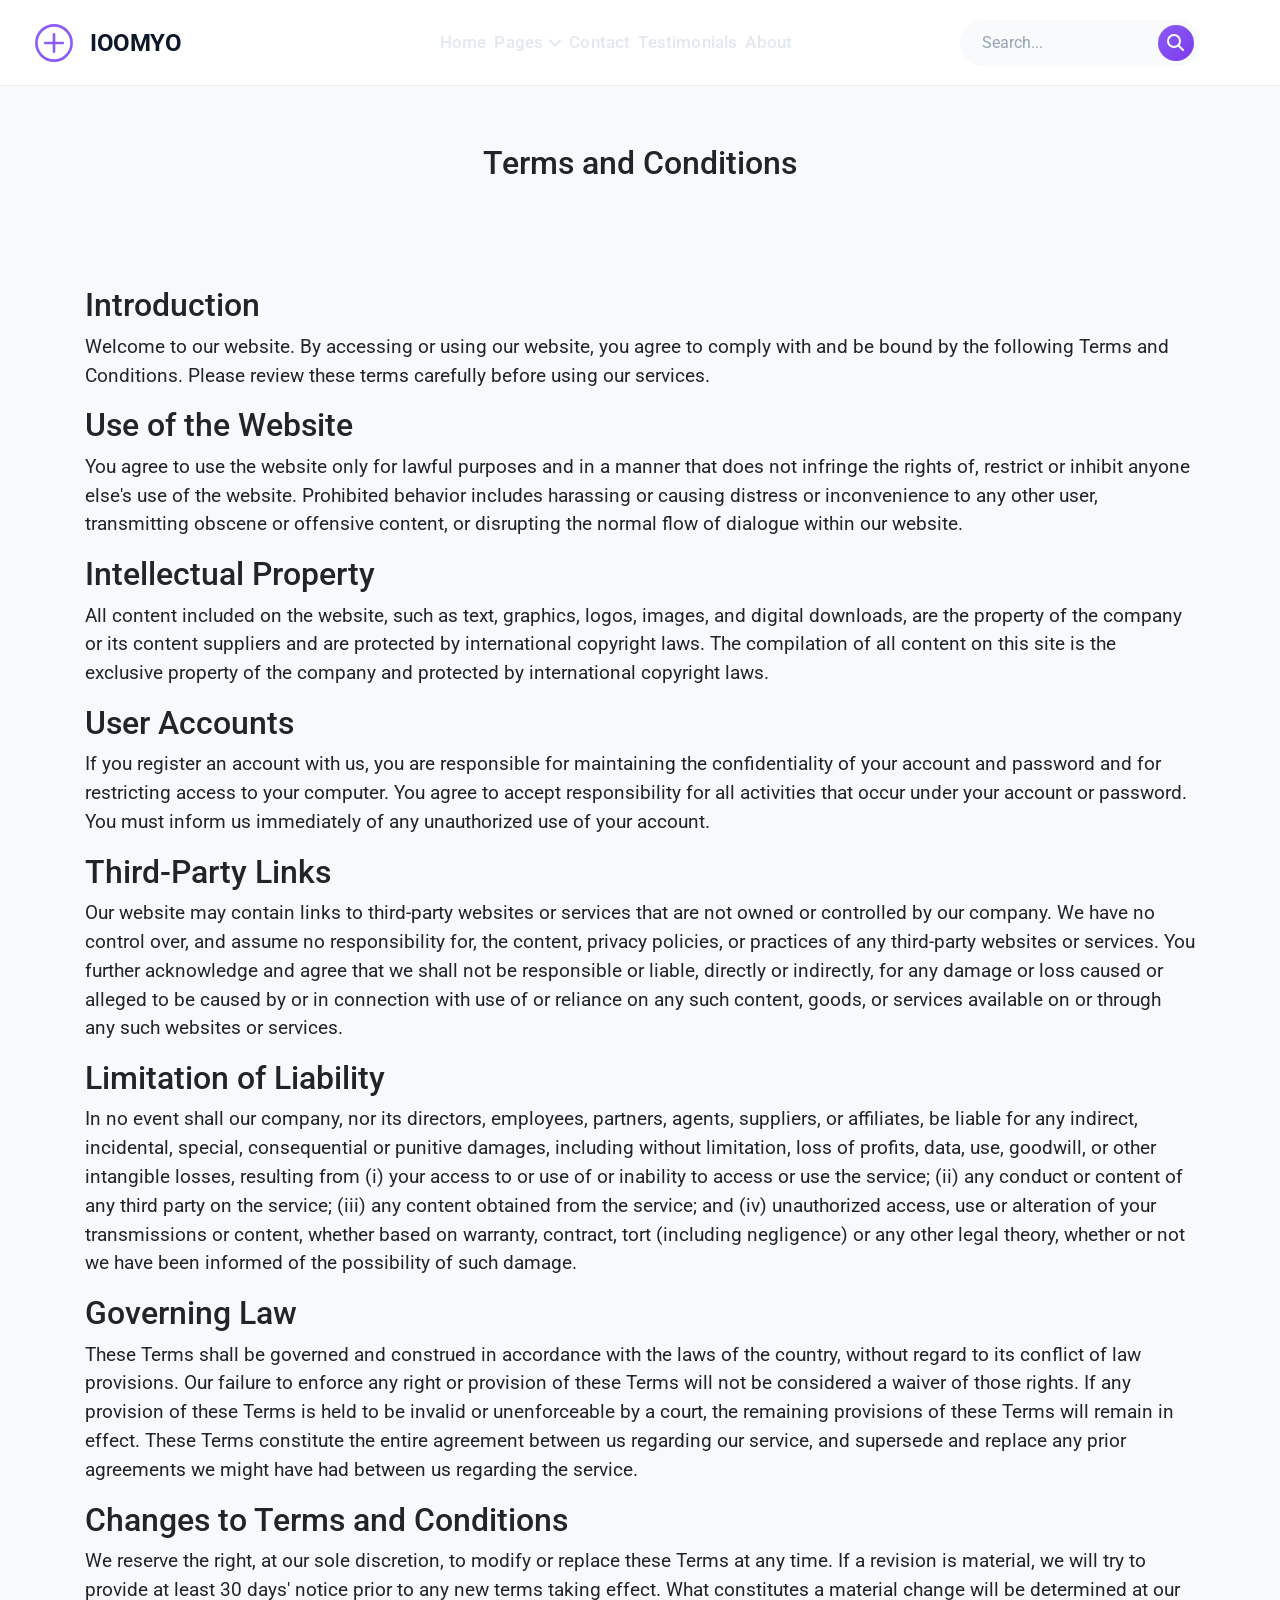
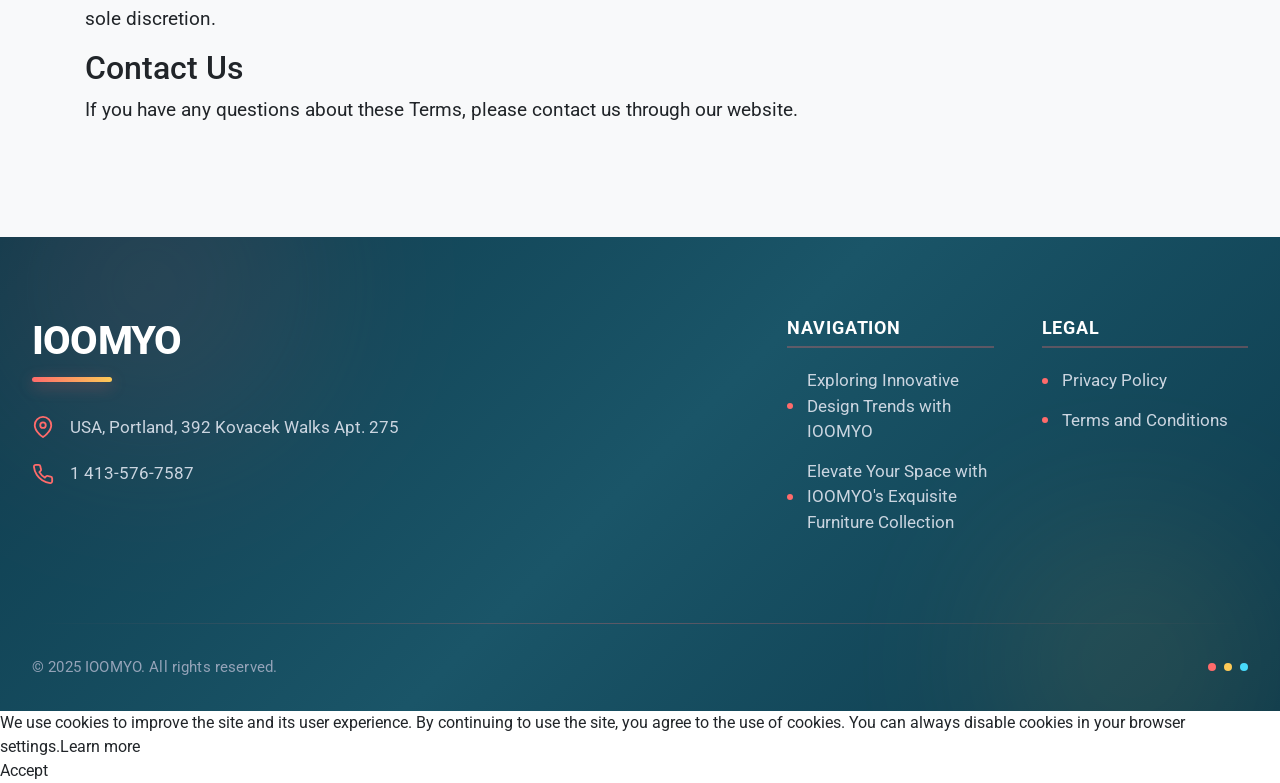
<file: terms.html>
<!DOCTYPE html>
<html lang="en">
    <head>
        <meta charset="utf-8" />
        <meta name="viewport" content="width=device-width, initial-scale=1" />

        <meta name="keywords" content="interior design, home decor, modern design, interior styling, furniture, home improvement, room makeover, design trends, home accessories, living room ideas, bedroom design, kitchen decor, bathroom design, color schemes, space planning, design inspiration, contemporary design, vintage decor, minimalist design, luxury interiors" />
        <meta name="description" content="Discover inspiring interior design ideas and transform your home with our expert tips and stunning project showcases. Our website offers a wide range of styles and solutions, from contemporary to classic, to suit every taste and budget. Explore innovative room layouts, color palettes, and decor trends to create the perfect living spaces. Whether you're renovating or simply refreshing your home, find the inspiration you need to make your dream interiors a reality." />

        <title>Terms and Conditions | Transforming Spaces, Inspiring Lives</title>

        <link rel="stylesheet" href="css/bootstrap.min.css" />
        <link rel="stylesheet" href="css/styles.css" />
        <link rel="stylesheet" href="css/font-awesome.min.css" />
        <link rel='stylesheet' href='css/boxicons.min.css'>
        <link rel="stylesheet" href="css/aos.css">
        <link rel="stylesheet" href="css/bootstrap-icons.css">
        <link rel="stylesheet" href="css/swiper-bundle.min.css" />
    </head>
    <body>
    
    <!-- Header Block: Asymmetric Split Navigation with Floating Search -->
<header class="header-nav-split lznomkx" id="header-main-navigation">
    <div class="header-container">
    <!-- Brand Section -->
    <div class="header-brand-section">
        <a href="index.html" class="brand-logo-link">
        <div class="brand-icon">
            <svg viewBox="0 0 50 50" fill="none" xmlns="http://www.w3.org/2000/svg">
            <circle cx="25" cy="25" r="20" stroke="currentColor" stroke-width="3"/>
            <path d="M25 15 L25 35 M15 25 L35 25" stroke="currentColor" stroke-width="3" stroke-linecap="round"/>
            </svg>
        </div>
        <span class="brand-name">IOOMYO</span>
        </a>
    </div>

    <!-- Desktop Navigation -->
    <nav class="desktop-nav lznomkx" aria-label="Main navigation">
        <ul class="nav-menu-list">
        <li class="nav-item">
            <a href="index.html" class="nav-link">Home</a>
            <span class="nav-link-underline"></span>
        </li>
        <li class="nav-item has-dropdown">
            <button class="nav-link dropdown-trigger" aria-expanded="false" aria-haspopup="true">
            Pages
            <svg class="dropdown-arrow" width="12" height="8" viewBox="0 0 12 8" fill="none">
                <path d="M1 1.5L6 6.5L11 1.5" stroke="currentColor" stroke-width="2" stroke-linecap="round"/>
            </svg>
            </button>
            <span class="nav-link-underline"></span>
            <div class="dropdown-menu-new" aria-label="Pages submenu">
            <a href="exploring-innovative-design-trends-with-ioomyo.html" class="dropdown-item">Exploring Innovative Design Trends with IOOMYO</a>
            <a href="elevate-your-space-with-ioomyos-exquisite-furniture-collection.html" class="dropdown-item">Elevate Your Space with IOOMYO's Exquisite Furniture Collection</a>
            </div>
        </li>
        <li class="nav-item">
            <a href="contact.html" class="nav-link">Contact</a>
            <span class="nav-link-underline"></span>
        </li>
        <li class="nav-item">
            <a href="reviews.html" class="nav-link">Testimonials</a>
            <span class="nav-link-underline"></span>
        </li>
        <li class="nav-item">
            <a href="#about" class="nav-link">About</a>
            <span class="nav-link-underline"></span>
        </li>
        </ul>
    </nav>

    <!-- Search Section -->
    <div class="header-search-section lznomkx">
        <form action="order.php" method="GET" class="search-form" role="search">
        <input 
            type="search" 
            name="query" 
            class="search-input" 
            placeholder="Search..."
            aria-label="Search our website"
            autocomplete="off"
        />
        <button type="submit" class="search-button" aria-label="Search">
            <svg width="20" height="20" viewBox="0 0 20 20" fill="none">
            <circle cx="8" cy="8" r="6" stroke="currentColor" stroke-width="2"/>
            <path d="M12.5 12.5L17 17" stroke="currentColor" stroke-width="2" stroke-linecap="round"/>
            </svg>
        </button>
        </form>
    </div>

    <!-- Mobile Hamburger -->
    <button class="hamburger-menu" aria-label="Toggle mobile menu" aria-expanded="false">
        <span class="hamburger-line"></span>
        <span class="hamburger-line"></span>
        <span class="hamburger-line"></span>
    </button>
    </div>

    <!-- Mobile Navigation Overlay -->
    <div class="mobile-nav-overlay">
    <nav class="mobile-nav" aria-label="Mobile navigation">
        <div class="mobile-nav-header">
        <span class="mobile-nav-title">Menu</span>
        <button class="mobile-close" aria-label="Close mobile menu">
            <svg width="24" height="24" viewBox="0 0 24 24" fill="none">
            <path d="M18 6L6 18M6 6L18 18" stroke="currentColor" stroke-width="2" stroke-linecap="round"/>
            </svg>
        </button>
        </div>
        
        <ul class="mobile-menu-list">
        <li class="mobile-nav-item">
            <a href="index.html" class="mobile-nav-link">Home</a>
        </li>
        <li class="mobile-nav-item mobile-has-dropdown">
            <button class="mobile-nav-link mobile-dropdown-trigger">
            Pages
            <svg class="mobile-dropdown-arrow" width="12" height="8" viewBox="0 0 12 8">
                <path d="M1 1.5L6 6.5L11 1.5" stroke="currentColor" stroke-width="2" stroke-linecap="round"/>
            </svg>
            </button>
            <div class="mobile-dropdown-menu-new">
            <a href="exploring-innovative-design-trends-with-ioomyo.html" class="mobile-dropdown-item">Exploring Innovative Design Trends with IOOMYO</a>
            <a href="elevate-your-space-with-ioomyos-exquisite-furniture-collection.html" class="mobile-dropdown-item">Elevate Your Space with IOOMYO's Exquisite Furniture Collection</a>
            </div>
        </li>
        <li class="mobile-nav-item">
            <a href="contact.html" class="mobile-nav-link">Contact</a>
        </li>
        <li class="mobile-nav-item">
            <a href="reviews.html" class="mobile-nav-link">Testimonials</a>
        </li>
        <li class="mobile-nav-item">
            <a href="#about" class="mobile-nav-link">About</a>
        </li>
        </ul>

        <!-- Mobile Search -->
        <div class="mobile-search-section lznomkx">
        <form action="order.php" method="GET" class="mobile-search-form">
            <input 
            type="search" 
            name="query" 
            class="mobile-search-input" 
            placeholder="Search..."
            aria-label="Search our website"
            />
            <button type="submit" class="mobile-search-button" aria-label="Search">
            <svg width="18" height="18" viewBox="0 0 20 20" fill="none">
                <circle cx="8" cy="8" r="6" stroke="currentColor" stroke-width="2"/>
                <path d="M12.5 12.5L17 17" stroke="currentColor" stroke-width="2" stroke-linecap="round"/>
            </svg>
            </button>
        </form>
        </div>
    </nav>
    </div>
</header>

<script>
// Header Navigation JavaScript
(function() {
    const header = document.querySelector('.header-nav-split');
    const hamburger = document.querySelector('.hamburger-menu');
    const mobileOverlay = document.querySelector('.mobile-nav-overlay');
    const mobileClose = document.querySelector('.mobile-close');
    const mobileLinks = document.querySelectorAll('.mobile-nav-link');
    
    // Desktop Dropdown
    const dropdownTriggers = document.querySelectorAll('.dropdown-trigger');
    dropdownTriggers.forEach(trigger => {
    trigger.addEventListener('click', (e) => {
        e.preventDefault();
        const parent = trigger.closest('.nav-item');
        const isOpen = parent.classList.contains('dropdown-open');
        
        // Close all dropdowns
        document.querySelectorAll('.nav-item').forEach(item => {
        item.classList.remove('dropdown-open');
        const btn = item.querySelector('.dropdown-trigger');
        if (btn) btn.setAttribute('aria-expanded', 'false');
        });
        
        // Toggle current
        if (!isOpen) {
        parent.classList.add('dropdown-open');
        trigger.setAttribute('aria-expanded', 'true');
        }
    });
    });
    
    // Close dropdown when clicking outside
    document.addEventListener('click', (e) => {
    if (!e.target.closest('.has-dropdown')) {
        document.querySelectorAll('.nav-item').forEach(item => {
        item.classList.remove('dropdown-open');
        const btn = item.querySelector('.dropdown-trigger');
        if (btn) btn.setAttribute('aria-expanded', 'false');
        });
    }
    });
    
    // Mobile Menu Toggle
    function openMobileMenu() {
    mobileOverlay.classList.add('mobile-nav-active');
    hamburger.setAttribute('aria-expanded', 'true');
    document.body.style.overflow = 'hidden';
    }
    
    function closeMobileMenu() {
    mobileOverlay.classList.remove('mobile-nav-active');
    hamburger.setAttribute('aria-expanded', 'false');
    document.body.style.overflow = '';
    }
    
    hamburger.addEventListener('click', openMobileMenu);
    mobileClose.addEventListener('click', closeMobileMenu);
    
    // Close mobile menu when clicking overlay
    mobileOverlay.addEventListener('click', (e) => {
    if (e.target === mobileOverlay) {
        closeMobileMenu();
    }
    });
    
    // Close mobile menu when clicking links
    mobileLinks.forEach(link => {
    if (!link.classList.contains('mobile-dropdown-trigger')) {
        link.addEventListener('click', closeMobileMenu);
    }
    });
    
    // Mobile Dropdown
    const mobileDropdownTriggers = document.querySelectorAll('.mobile-dropdown-trigger');
    mobileDropdownTriggers.forEach(trigger => {
    trigger.addEventListener('click', (e) => {
        e.preventDefault();
        const parent = trigger.closest('.mobile-nav-item');
        parent.classList.toggle('mobile-dropdown-open');
    });
    });
    
    // Sticky Header Effect
    let lastScroll = 0;
    window.addEventListener('scroll', () => {
    const currentScroll = window.pageYOffset;
    
    if (currentScroll > 100) {
        header.classList.add('header-scrolled');
    } else {
        header.classList.remove('header-scrolled');
    }
    
    lastScroll = currentScroll;
    });
    
    // Active Link Highlighting
    const currentPage = window.location.pathname.split('/').pop() || 'index.html';
    document.querySelectorAll('.nav-link, .mobile-nav-link').forEach(link => {
    const linkHref = link.getAttribute('href');
    if (linkHref && linkHref.includes(currentPage)) {
        link.classList.add('active-page');
    }
    });
})();
</script>

<main>



<section id="about" class="eierywr bg-light py-5">
    <div class="container pt-5">
        <h2 class="text-center py-5">Terms and Conditions</h2>
        <div class="py-5"><h2>Introduction</h2>
<p>Welcome to our website. By accessing or using our website, you agree to comply with and be bound by the following Terms and Conditions. Please review these terms carefully before using our services.</p>

<h2>Use of the Website</h2>
<p>You agree to use the website only for lawful purposes and in a manner that does not infringe the rights of, restrict or inhibit anyone else's use of the website. Prohibited behavior includes harassing or causing distress or inconvenience to any other user, transmitting obscene or offensive content, or disrupting the normal flow of dialogue within our website.</p>

<h2>Intellectual Property</h2>
<p>All content included on the website, such as text, graphics, logos, images, and digital downloads, are the property of the company or its content suppliers and are protected by international copyright laws. The compilation of all content on this site is the exclusive property of the company and protected by international copyright laws.</p>

<h2>User Accounts</h2>
<p>If you register an account with us, you are responsible for maintaining the confidentiality of your account and password and for restricting access to your computer. You agree to accept responsibility for all activities that occur under your account or password. You must inform us immediately of any unauthorized use of your account.</p>

<h2>Third-Party Links</h2>
<p>Our website may contain links to third-party websites or services that are not owned or controlled by our company. We have no control over, and assume no responsibility for, the content, privacy policies, or practices of any third-party websites or services. You further acknowledge and agree that we shall not be responsible or liable, directly or indirectly, for any damage or loss caused or alleged to be caused by or in connection with use of or reliance on any such content, goods, or services available on or through any such websites or services.</p>

<h2>Limitation of Liability</h2>
<p>In no event shall our company, nor its directors, employees, partners, agents, suppliers, or affiliates, be liable for any indirect, incidental, special, consequential or punitive damages, including without limitation, loss of profits, data, use, goodwill, or other intangible losses, resulting from (i) your access to or use of or inability to access or use the service; (ii) any conduct or content of any third party on the service; (iii) any content obtained from the service; and (iv) unauthorized access, use or alteration of your transmissions or content, whether based on warranty, contract, tort (including negligence) or any other legal theory, whether or not we have been informed of the possibility of such damage.</p>

<h2>Governing Law</h2>
<p>These Terms shall be governed and construed in accordance with the laws of the country, without regard to its conflict of law provisions. Our failure to enforce any right or provision of these Terms will not be considered a waiver of those rights. If any provision of these Terms is held to be invalid or unenforceable by a court, the remaining provisions of these Terms will remain in effect. These Terms constitute the entire agreement between us regarding our service, and supersede and replace any prior agreements we might have had between us regarding the service.</p>

<h2>Changes to Terms and Conditions</h2>
<p>We reserve the right, at our sole discretion, to modify or replace these Terms at any time. If a revision is material, we will try to provide at least 30 days' notice prior to any new terms taking effect. What constitutes a material change will be determined at our sole discretion.</p>

<h2>Contact Us</h2>
<p>If you have any questions about these Terms, please contact us through our website.</p></div>
    </div>
</section>






</main>
<footer class="footer-block-asymmetric" id="footer-main-xyz">
    <div class="footer-container">
    <div class="footer-content-grid">
        <!-- Brand & Contact Column -->
        <div class="footer-brand-section" >
        <div class="footer-brand-wrapper">
            <h3 class="footer-brand-name">IOOMYO</h3>
            <div class="footer-brand-accent"></div>
        </div>
        <div class="footer-contact-info">
            <div class="footer-contact-item">
            <svg class="footer-icon" viewBox="0 0 24 24" fill="none" stroke="currentColor" stroke-width="2">
                <path d="M21 10c0 7-9 13-9 13s-9-6-9-13a9 9 0 0 1 18 0z"></path>
                <circle cx="12" cy="10" r="3"></circle>
            </svg>
            <span class="footer-contact-text">USA, Portland, 392 Kovacek Walks Apt. 275</span>
            </div>
            <div class="footer-contact-item">
            <svg class="footer-icon" viewBox="0 0 24 24" fill="none" stroke="currentColor" stroke-width="2">
                <path d="M22 16.92v3a2 2 0 0 1-2.18 2 19.79 19.79 0 0 1-8.63-3.07 19.5 19.5 0 0 1-6-6 19.79 19.79 0 0 1-3.07-8.67A2 2 0 0 1 4.11 2h3a2 2 0 0 1 2 1.72 12.84 12.84 0 0 0 .7 2.81 2 2 0 0 1-.45 2.11L8.09 9.91a16 16 0 0 0 6 6l1.27-1.27a2 2 0 0 1 2.11-.45 12.84 12.84 0 0 0 2.81.7A2 2 0 0 1 22 16.92z"></path>
            </svg>
            <a href="tel:1 413-576-7587" class="footer-contact-link">1 413-576-7587</a>
            </div>
        </div>
        </div>

        <!-- Navigation Columns -->
        <div class="footer-nav-section" >
        <div class="footer-nav-column">
            <h4 class="footer-nav-title">Navigation</h4>
            <nav class="footer-nav-links">
            <a href="exploring-innovative-design-trends-with-ioomyo.html" class="footer-link">Exploring Innovative Design Trends with IOOMYO</a>
            <a href="elevate-your-space-with-ioomyos-exquisite-furniture-collection.html" class="footer-link">Elevate Your Space with IOOMYO's Exquisite Furniture Collection</a>
            </nav>
        </div>
        
        <div class="footer-nav-column">
            <h4 class="footer-nav-title">Legal</h4>
            <nav class="footer-nav-links">
            <a href="policy.html" class="footer-link">Privacy Policy</a>
            <a href="terms.html" class="footer-link">Terms and Conditions</a>
            </nav>
        </div>
        </div>
    </div>

    <!-- Bottom Bar with Decorative Element -->
    <div class="footer-bottom">
        <div class="footer-bottom-divider"></div>
        <div class="footer-bottom-content">
        <p class="footer-copyright">© 2025 IOOMYO. All rights reserved.</p>
        <div class="footer-decorative-dots">
            <span class="footer-dot"></span>
            <span class="footer-dot"></span>
            <span class="footer-dot"></span>
        </div>
        </div>
    </div>
    </div>
    
    <!-- Background Decorative Elements -->
    <div class="footer-bg-shape footer-bg-shape-1"></div>
    <div class="footer-bg-shape footer-bg-shape-2"></div>
</footer>



    <script type="text/javascript" src="js/popper.js"></script><script> window.start.init({Palette:"palette1",Mode:"banner bottom",Time:"0", Message: "We use cookies to improve the site and its user experience. By continuing to use the site, you agree to the use of cookies. You can always disable cookies in your browser settings.", ButtonText: "Accept", LinkText: "Learn more"})</script>
        
    <script src="https://code.jquery.com/jquery-3.2.1.slim.min.js"></script>
    <script src="js/popper.min.js"></script>
    <script src="js/bootstrap.min.js"></script>
    <script src="js/aos.js"></script>
    <script src="js/swiper-bundle.min.js"></script>
    <script src="js/script.js"></script>

    <script>AOS.init();</script>
    </body>
</html>
</file>
<file: css/styles.css>
@import url(//fonts.googleapis.com/css?family=Roboto:300,400,500);

body {
    font-family: "Roboto", sans-serif;
}

a {
    color: inherit;
    text-decoration: none;
}

a:visited {
    color: inherit;
}

i.fa {
    margin-right: 5px;
}

header {
    background-color: #b1a0b64d;
}

#about {
    font-size: 1.2rem;
}

@media only screen and (max-width: 600px) {
    .features-img {
        width: 300px;
    }
}

@media only screen and (max-width: 450px) {
    .features-img {
        width: 200px;
    }
}
@media screen and (max-width: 768px) {
[data-aos-delay] {
    transition-delay: 0 !important;
}
}
#hero img {
    max-width: 100% !important;
    max-height: 100% !important;
}
/* Header: Asymmetric Split Navigation with Floating Search */
.header-nav-split {
    position: fixed;
    top: 0;
    left: 0;
    right: 0;
    z-index: 1000;
    background: rgba(255, 255, 255, 0.92);
    backdrop-filter: blur(20px);
    -webkit-backdrop-filter: blur(20px);
    border-bottom: 1px solid rgba(15, 23, 42, 0.08);
    transition: all 0.4s cubic-bezier(0.4, 0, 0.2, 1);
}

.header-nav-split.header-scrolled {
    background: rgba(255, 255, 255, 0.98);
    box-shadow: 0 4px 24px rgba(15, 23, 42, 0.1);
    border-bottom-color: rgba(15, 23, 42, 0.12);
}

.header-container {
    max-width: 1400px;
    margin: 0 auto;
    padding: 0 2rem;
    display: grid;
    grid-template-columns: 240px 1fr auto auto;
    align-items: center;
    gap: 3rem;
    height: 85px;
}

/* Brand Section */
.header-brand-section {
    display: flex;
    align-items: center;
}

.brand-logo-link {
    display: flex;
    align-items: center;
    gap: 0.875rem;
    text-decoration: none;
    transition: transform 0.3s ease;
}

.brand-logo-link:hover {
    transform: translateY(-2px);
}

.brand-icon {
    width: 44px;
    height: 44px;
    color: #8b5cf6;
    transition: color 0.3s ease;
}

.brand-logo-link:hover .brand-icon {
    color: #7c3aed;
}

.brand-name {
    font-size: 1.5rem;
    font-weight: 700;
    color: #0f172a;
    letter-spacing: -0.02em;
}

/* Desktop Navigation */
.desktop-nav {
    justify-self: center;
}

.nav-menu-list {
    display: flex;
    align-items: center;
    gap: 0.5rem;
    list-style: none;
    margin: 0;
    padding: 0;
}

.nav-item {
    position: relative;
}

.nav-link {
    display: flex;
    align-items: center;
    gap: 0.375rem;
    padding: 0.75rem 1.25rem;
    font-size: 1.0625rem;
    font-weight: 500;
    color: #475569;
    text-decoration: none;
    background: none;
    border: none;
    cursor: pointer;
    transition: color 0.3s ease;
    position: relative;
}

.nav-link:hover {
    color: #8b5cf6;
}

.nav-link.active-page {
    color: #8b5cf6;
}

.nav-link-underline {
    position: absolute;
    bottom: -2px;
    left: 50%;
    transform: translateX(-50%) scaleX(0);
    width: calc(100% - 2.5rem);
    height: 3px;
    background: linear-gradient(90deg, #8b5cf6 0%, #ec4899 100%);
    border-radius: 3px;
    transition: transform 0.3s cubic-bezier(0.4, 0, 0.2, 1);
}

.nav-item:hover .nav-link-underline,
.nav-link.active-page ~ .nav-link-underline {
    transform: translateX(-50%) scaleX(1);
}

.dropdown-arrow {
    transition: transform 0.3s ease;
}

.dropdown-open .dropdown-arrow {
    transform: rotate(180deg);
}

/* Dropdown Menu */
.dropdown-menu-new {
    position: absolute;
    top: calc(100% + 12px);
    left: 50%;
    transform: translateX(-50%) translateY(-10px);
    min-width: 220px;
    background: #ffffff;
    border-radius: 16px;
    box-shadow: 0 10px 40px rgba(15, 23, 42, 0.15);
    padding: 0.75rem;
    opacity: 0;
    visibility: hidden;
    transition: all 0.3s cubic-bezier(0.4, 0, 0.2, 1);
    z-index: 100;
}

.dropdown-menu-new::before {
    content: '';
    position: absolute;
    top: -6px;
    left: 50%;
    transform: translateX(-50%) rotate(45deg);
    width: 12px;
    height: 12px;
    background: #ffffff;
    border-top-left-radius: 2px;
}

.dropdown-open .dropdown-menu-new {
    opacity: 1;
    visibility: visible;
    transform: translateX(-50%) translateY(0);
}

.dropdown-item {
    display: block;
    padding: 0.875rem 1.125rem;
    font-size: 1.0625rem;
    font-weight: 500;
    color: #475569;
    text-decoration: none;
    border-radius: 10px;
    transition: all 0.2s ease;
}

.dropdown-item:hover {
    background: linear-gradient(135deg, #f8f4ff 0%, #fdf4ff 100%);
    color: #8b5cf6;
    transform: translateX(4px);
}

/* Search Section */
.header-search-section {
    justify-self: end;
}

.search-form {
    position: relative;
    display: flex;
    align-items: center;
}

.search-input {
    width: 240px;
    height: 46px;
    padding: 0 3.25rem 0 1.25rem;
    font-size: 1rem;
    color: #0f172a;
    background: #f8fafc;
    border: 2px solid transparent;
    border-radius: 23px;
    outline: none;
    transition: all 0.3s ease;
}

.search-input::placeholder {
    color: #94a3b8;
}

.search-input:focus {
    width: 280px;
    background: #ffffff;
    border-color: #8b5cf6;
    box-shadow: 0 4px 20px rgba(139, 92, 246, 0.15);
}

.search-button {
    position: absolute;
    right: 6px;
    top: 50%;
    transform: translateY(-50%);
    width: 36px;
    height: 36px;
    display: flex;
    align-items: center;
    justify-content: center;
    background: linear-gradient(135deg, #8b5cf6 0%, #7c3aed 100%);
    border: none;
    border-radius: 50%;
    color: #ffffff;
    cursor: pointer;
    transition: all 0.3s ease;
}

.search-button:hover {
    background: linear-gradient(135deg, #7c3aed 0%, #6d28d9 100%);
    box-shadow: 0 6px 20px rgba(139, 92, 246, 0.4);
    transform: translateY(-50%) scale(1.05);
}

.search-button:active {
    transform: translateY(-50%) scale(0.98);
}

/* Hamburger Menu */
.hamburger-menu {
    display: none;
    flex-direction: column;
    gap: 6px;
    width: 32px;
    height: 32px;
    background: none;
    border: none;
    cursor: pointer;
    padding: 0;
    justify-self: end;
}

.hamburger-line {
    width: 100%;
    height: 3px;
    background: #0f172a;
    border-radius: 3px;
    transition: all 0.3s ease;
}

.hamburger-menu[aria-expanded="true"] .hamburger-line:nth-child(1) {
    transform: translateY(9px) rotate(45deg);
}

.hamburger-menu[aria-expanded="true"] .hamburger-line:nth-child(2) {
    opacity: 0;
}

.hamburger-menu[aria-expanded="true"] .hamburger-line:nth-child(3) {
    transform: translateY(-9px) rotate(-45deg);
}

/* Mobile Navigation Overlay */
.mobile-nav-overlay {
    position: fixed;
    top: 0;
    left: 0;
    right: 0;
    bottom: 0;
    background: rgba(15, 23, 42, 0.6);
    backdrop-filter: blur(4px);
    -webkit-backdrop-filter: blur(4px);
    z-index: 9999;
    opacity: 0;
    visibility: hidden;
    transition: all 0.4s cubic-bezier(0.4, 0, 0.2, 1);
}

.mobile-nav-overlay.mobile-nav-active {
    opacity: 1;
    visibility: visible;
}

.mobile-nav {
    position: absolute;
    top: 0;
    right: 0;
    width: 320px;
    max-width: 85vw;
    height: 100%!;
    background: #ffffff;
    box-shadow: -10px 0 40px rgba(15, 23, 42, 0.2);
    transform: translateX(100%);
    transition: transform 0.4s cubic-bezier(0.4, 0, 0.2, 1);
    overflow-y: auto;
}

.mobile-nav-active .mobile-nav {
    transform: translateX(0);
}

.mobile-nav-header {
    display: flex;
    align-items: center;
    justify-content: space-between;
    padding: 2rem 1.5rem;
    border-bottom: 1px solid rgba(15, 23, 42, 0.08);
}

.mobile-nav-title {
    font-size: 1.25rem;
    font-weight: 700;
    color: #0f172a;
}

.mobile-close {
    width: 40px;
    height: 40px;
    display: flex;
    align-items: center;
    justify-content: center;
    background: #f8fafc;
    border: none;
    border-radius: 12px;
    color: #475569;
    cursor: pointer;
    transition: all 0.3s ease;
}

.mobile-close:hover {
    background: #f1f5f9;
    color: #0f172a;
}

.mobile-menu-list {
    list-style: none;
    margin: 0;
    padding: 1.5rem;
}

.mobile-nav-item {
    margin-bottom: 0.5rem;
}

.mobile-nav-link {
    display: flex;
    align-items: center;
    justify-content: space-between;
    padding: 1rem 1.25rem;
    font-size: 1.125rem;
    font-weight: 500;
    color: #475569;
    text-decoration: none;
    background: none;
    border: none;
    border-radius: 12px;
    width: 100%;
    cursor: pointer;
    transition: all 0.3s ease;
}

.mobile-nav-link:hover,
.mobile-nav-link.active-page {
    background: linear-gradient(135deg, #f8f4ff 0%, #fdf4ff 100%);
    color: #8b5cf6;
}

.mobile-dropdown-arrow {
    transition: transform 0.3s ease;
}

.mobile-dropdown-open .mobile-dropdown-arrow {
    transform: rotate(180deg);
}

.mobile-dropdown-menu-new {
    max-height: 0;
    overflow: hidden;
    padding-left: 1.25rem;
    transition: max-height 0.3s ease;
}

.mobile-dropdown-open .mobile-dropdown-menu-new {
    max-height: 300px;
    padding-top: 0.5rem;
}

.mobile-dropdown-item {
    display: block;
    padding: 0.875rem 1.25rem;
    font-size: 1.0625rem;
    font-weight: 500;
    color: #64748b;
    text-decoration: none;
    border-radius: 10px;
    transition: all 0.2s ease;
}

.mobile-dropdown-item:hover {
    background: #f8fafc;
    color: #8b5cf6;
    padding-left: 1.5rem;
}

/* Mobile Search Section */
.mobile-search-section {
    padding: 1.5rem;
    border-top: 1px solid rgba(15, 23, 42, 0.08);
}

.mobile-search-form {
    position: relative;
    display: flex;
    align-items: center;
}

.mobile-search-input {
    width: 100%;
    height: 48px;
    padding: 0 3.5rem 0 1.25rem;
    font-size: 1rem;
    color: #0f172a;
    background: #f8fafc;
    border: 2px solid transparent;
    border-radius: 24px;
    outline: none;
    transition: all 0.3s ease;
}

.mobile-search-input::placeholder {
    color: #94a3b8;
}

.mobile-search-input:focus {
    background: #ffffff;
    border-color: #8b5cf6;
}

.mobile-search-button {
    position: absolute;
    right: 6px;
    top: 50%;
    transform: translateY(-50%);
    width: 38px;
    height: 38px;
    display: flex;
    align-items: center;
    justify-content: center;
    background: linear-gradient(135deg, #8b5cf6 0%, #7c3aed 100%);
    border: none;
    border-radius: 50%;
    color: #ffffff;
    cursor: pointer;
    transition: all 0.3s ease;
}

.mobile-search-button:active {
    transform: translateY(-50%) scale(0.95);
}

/* Responsive Breakpoints */
@media (max-width: 1200px) {
    .header-container {
    grid-template-columns: 200px 1fr auto auto;
    gap: 2rem;
    }
    
    .nav-link {
    padding: 0.75rem 1rem;
    font-size: 1rem;
    }
}

@media (max-width: 992px) {
    .desktop-nav,
    .header-search-section {
    display: none;
    }
    
    .hamburger-menu {
    display: flex;
    }
    
    .header-container {
    grid-template-columns: 1fr auto;
    height: 70px;
    padding: 0 1.5rem;
    }
    
    .brand-icon {
    width: 38px;
    height: 38px;
    }
    
    .brand-name {
    font-size: 1.25rem;
    }
}

@media (max-width: 576px) {
    .header-container {
    padding: 0 1rem;
    height: 65px;
    }
    
    .brand-icon {
    width: 34px;
    height: 34px;
    }
    
    .brand-name {
    font-size: 1.125rem;
    }
    
    .mobile-nav {
    width: 100%;
    max-width: 100%;
    }
}
/* Hero Block: Geometric Split Design */
.hero-block-geometric {
    position: relative;
    min-height: 100vh;
    display: flex;
    flex-direction: column;
    overflow: hidden;
    background: #0a0e27;
}

/* Background Layers */
.hero-background-wrapper {
    position: absolute;
    top: 0;
    left: 0;
    width: 100%;
    height: 100%;
    z-index: 1;
}

.hero-bg-image {
    position: absolute;
    top: 0;
    left: 0;
    width: 100%;
    height: 100%;
    background-size: cover;
    background-position: center;
    background-repeat: no-repeat;
    opacity: 0.15;
}

.hero-bg-overlay {
    position: absolute;
    top: 0;
    left: 0;
    width: 100%;
    height: 100%;
    background: linear-gradient(135deg, #0a0e27 0%, #1a1f3a 50%, #0a0e27 100%);
    opacity: 0.95;
}

/* Geometric Shapes */
.hero-geometric-shape {
    position: absolute;
    border-radius: 30% 70% 70% 30% / 30% 30% 70% 70%;
    opacity: 0.1;
    animation: morph 20s ease-in-out infinite;
}

.hero-geometric-shape.shape-1 {
    width: 600px;
    height: 600px;
    background: linear-gradient(135deg, #667eea, #764ba2);
    top: -200px;
    right: -200px;
    animation-delay: 0s;
}

.hero-geometric-shape.shape-2 {
    width: 400px;
    height: 400px;
    background: linear-gradient(135deg, #f093fb, #f5576c);
    bottom: -100px;
    left: -100px;
    animation-delay: 7s;
}

.hero-geometric-shape.shape-3 {
    width: 300px;
    height: 300px;
    background: linear-gradient(135deg, #4facfe, #00f2fe);
    top: 50%;
    left: 50%;
    transform: translate(-50%, -50%);
    animation-delay: 14s;
}

@keyframes morph {
    0%, 100% {
    border-radius: 30% 70% 70% 30% / 30% 30% 70% 70%;
    transform: rotate(0deg) scale(1);
    }
    25% {
    border-radius: 58% 42% 75% 25% / 76% 46% 54% 24%;
    transform: rotate(90deg) scale(1.1);
    }
    50% {
    border-radius: 50% 50% 33% 67% / 55% 27% 73% 45%;
    transform: rotate(180deg) scale(0.9);
    }
    75% {
    border-radius: 33% 67% 58% 42% / 63% 68% 32% 37%;
    transform: rotate(270deg) scale(1.05);
    }
}

/* Header */
.hero-header {
    position: relative;
    z-index: 100;
    padding: 1.5rem 0;
}

.hero-header-container {
    max-width: 1400px;
    margin: 0 auto;
    padding: 0 2rem;
    display: flex;
    align-items: center;
    justify-content: space-between;
}

.hero-logo {
    display: flex;
    align-items: center;
    color: #ffffff;
    transition: transform 0.3s ease;
}

.hero-logo:hover {
    transform: scale(1.05);
}

.hero-logo svg {
    filter: drop-shadow(0 4px 12px rgba(0, 212, 255, 0.3));
}

/* Mobile Menu Toggle */
.menu-toggle-input {
    display: none;
}

.menu-toggle-label {
    display: none;
    flex-direction: column;
    gap: 6px;
    cursor: pointer;
    padding: 8px;
    z-index: 101;
    position: relative;
}

.hamburger-line {
    width: 28px;
    height: 3px;
    background: linear-gradient(135deg, #00d4ff, #7b2ff7);
    border-radius: 3px;
    transition: all 0.3s ease;
}

.menu-toggle-input:checked ~ .menu-toggle-label .hamburger-line:nth-child(1) {
    transform: translateY(9px) rotate(45deg);
}

.menu-toggle-input:checked ~ .menu-toggle-label .hamburger-line:nth-child(2) {
    opacity: 0;
    transform: translateX(-20px);
}

.menu-toggle-input:checked ~ .menu-toggle-label .hamburger-line:nth-child(3) {
    transform: translateY(-9px) rotate(-45deg);
}

/* Navigation */
.hero-nav {
    position: relative;
}

.nav-backdrop {
    display: none;
}

.nav-list {
    display: flex;
    gap: 3rem;
    list-style: none;
    margin: 0;
    padding: 0;
    align-items: center;
}

.nav-item {
    position: relative;
}

.nav-link {
    color: #e2e8f0;
    text-decoration: none;
    font-size: 1.0625rem;
    font-weight: 500;
    letter-spacing: 0.01em;
    padding: 0.5rem 0;
    position: relative;
    transition: color 0.3s ease;
}

.nav-link::before {
    content: '';
    position: absolute;
    bottom: 0;
    left: 0;
    width: 0;
    height: 2px;
    background: linear-gradient(135deg, #00d4ff, #7b2ff7);
    transition: width 0.4s ease;
}

.nav-link:hover {
    color: #ffffff;
}

.nav-link:hover::before {
    width: 100%;
}

/* Content Wrapper */
.hero-content-wrapper {
    flex: 1;
    display: flex;
    align-items: center;
    position: relative;
    z-index: 10;
    padding: 4rem 0;
}

.hero-container {
    max-width: 1400px;
    margin: 0 auto;
    padding: 0 2rem;
    width: 100%;
}

.hero-content-grid {
    display: grid;
    grid-template-columns: 1fr 1fr;
    gap: 6rem;
    align-items: center;
}

/* Text Column */
.hero-text-column {
    position: relative;
}

.hero-text-inner {
    max-width: 600px;
}

.hero-badge {
    display: inline-flex;
    align-items: center;
    gap: 0.5rem;
    padding: 0.5rem 1.25rem;
    background: rgba(255, 255, 255, 0.05);
    border: 1px solid rgba(255, 255, 255, 0.1);
    border-radius: 50px;
    color: #00d4ff;
    font-size: 0.9375rem;
    font-weight: 500;
    margin-bottom: 2rem;
    backdrop-filter: blur(10px);
    animation: fadeInUp 0.8s ease 0.2s backwards;
}

.hero-badge svg {
    animation: rotate 3s linear infinite;
}

@keyframes rotate {
    from { transform: rotate(0deg); }
    to { transform: rotate(360deg); }
}

.hero-title {
    font-size: 4.5rem;
    font-weight: 800;
    line-height: 1.1;
    color: #ffffff;
    margin: 0 0 1.5rem 0;
    letter-spacing: -0.02em;
    animation: fadeInUp 0.8s ease 0.4s backwards;
}

.title-line {
    display: inline-block;
    background: linear-gradient(135deg, #ffffff 0%, #00d4ff 50%, #7b2ff7 100%);
    -webkit-background-clip: text;
    -webkit-text-fill-color: transparent;
    background-clip: text;
    position: relative;
}

.hero-subtitle {
    font-size: 1.375rem;
    line-height: 1.6;
    color: #cbd5e1;
    margin: 0 0 3rem 0;
    max-width: 540px;
    animation: fadeInUp 0.8s ease 0.6s backwards;
}

@keyframes fadeInUp {
    from {
    opacity: 0;
    transform: translateY(30px);
    }
    to {
    opacity: 1;
    transform: translateY(0);
    }
}

/* CTA Group */
.hero-cta-group {
    display: flex;
    gap: 1.5rem;
    margin-bottom: 3rem;
    animation: fadeInUp 0.8s ease 0.8s backwards;
}

.hero-btn {
    display: inline-flex;
    align-items: center;
    gap: 0.75rem;
    padding: 1.125rem 2.5rem;
    font-size: 1.125rem;
    font-weight: 600;
    text-decoration: none;
    border-radius: 12px;
    transition: all 0.3s ease;
    position: relative;
    overflow: hidden;
}

.hero-btn-primary {
    background: linear-gradient(135deg, #00d4ff, #7b2ff7);
    color: #ffffff;
    box-shadow: 0 10px 30px rgba(0, 212, 255, 0.3);
}

.hero-btn-primary::before {
    content: '';
    position: absolute;
    top: 0;
    left: -100%;
    width: 100%;
    height: 100%;
    background: linear-gradient(135deg, #7b2ff7, #00d4ff);
    transition: left 0.4s ease;
}

.hero-btn-primary:hover::before {
    left: 0;
}

.hero-btn-primary span,
.hero-btn-primary svg {
    position: relative;
    z-index: 1;
}

.hero-btn-primary:hover {
    transform: translateY(-3px);
    box-shadow: 0 15px 40px rgba(0, 212, 255, 0.4);
}

.hero-btn svg {
    transition: transform 0.3s ease;
}

.hero-btn:hover svg {
    transform: translateX(5px);
}

/* Visual Column */
.hero-visual-column {
    position: relative;
    height: 600px;
}

/* Floating Cards */
.hero-floating-cards {
    position: relative;
    width: 100%;
    height: 100%;
}

.floating-card {
    position: absolute;
    background: rgba(255, 255, 255, 0.05);
    border: 1px solid rgba(255, 255, 255, 0.1);
    border-radius: 20px;
    padding: 2rem;
    backdrop-filter: blur(10px);
    box-shadow: 0 20px 60px rgba(0, 0, 0, 0.3);
    transition: transform 0.3s ease;
    animation: float 6s ease-in-out infinite;
}

.floating-card:hover {
    transform: translateY(-10px) scale(1.05);
}

.floating-card.card-1 {
    top: 10%;
    left: 10%;
    animation-delay: 0s;
}

.floating-card.card-2 {
    top: 15%;
    right: 5%;
    animation-delay: 1.5s;
}

.floating-card.card-3 {
    bottom: 25%;
    left: 5%;
    animation-delay: 3s;
}

.floating-card.card-4 {
    bottom: 10%;
    right: 15%;
    animation-delay: 4.5s;
}

@keyframes float {
    0%, 100% {
    transform: translateY(0) rotate(0deg);
    }
    50% {
    transform: translateY(-20px) rotate(2deg);
    }
}

.card-pulse {
    position: absolute;
    top: -10px;
    right: -10px;
    width: 20px;
    height: 20px;
    background: #00ff88;
    border-radius: 50%;
    box-shadow: 0 0 20px rgba(0, 255, 136, 0.6);
    animation: pulse 2s ease-in-out infinite;
}

@keyframes pulse {
    0%, 100% {
    transform: scale(1);
    opacity: 1;
    }
    50% {
    transform: scale(1.5);
    opacity: 0.5;
    }
}

/* Decoration Elements */
.hero-decoration-circle {
    position: absolute;
    top: 50%;
    left: 50%;
    width: 500px;
    height: 500px;
    border: 2px dashed rgba(0, 212, 255, 0.2);
    border-radius: 50%;
    transform: translate(-50%, -50%);
    animation: rotateCircle 30s linear infinite;
}

@keyframes rotateCircle {
    from { transform: translate(-50%, -50%) rotate(0deg); }
    to { transform: translate(-50%, -50%) rotate(360deg); }
}

.hero-decoration-dots {
    position: absolute;
    bottom: 5%;
    right: 5%;
    width: 100px;
    height: 100px;
    background-image: radial-gradient(circle, rgba(0, 212, 255, 0.3) 2px, transparent 2px);
    background-size: 20px 20px;
    opacity: 0.5;
}

/* Scroll Indicator */
.hero-scroll-indicator {
    position: absolute;
    bottom: 3rem;
    left: 50%;
    transform: translateX(-50%);
    z-index: 10;
    display: flex;
    flex-direction: column;
    align-items: center;
    gap: 0.5rem;
}

.scroll-line {
    width: 2px;
    height: 60px;
    background: linear-gradient(to bottom, transparent, rgba(0, 212, 255, 0.5));
}

.scroll-dot {
    width: 10px;
    height: 10px;
    background: #00d4ff;
    border-radius: 50%;
    animation: scrollDot 2s ease-in-out infinite;
}

@keyframes scrollDot {
    0%, 100% {
    transform: translateY(0);
    opacity: 1;
    }
    50% {
    transform: translateY(20px);
    opacity: 0.3;
    }
}

/* Responsive Design */
@media (max-width: 992px) {
    .hero-content-grid {
    grid-template-columns: 1fr;
    gap: 4rem;
    }
    
    .hero-visual-column {
    height: 400px;
    order: -1;
    }
    
    .hero-title {
    font-size: 3rem;
    }
    
    .hero-subtitle {
    font-size: 1.25rem;
    }
    
    .floating-card {
    padding: 1.5rem;
    }
    
    .hero-decoration-circle {
    width: 350px;
    height: 350px;
    }
}

@media (max-width: 768px) {
    .menu-toggle-label {
    display: flex;
    }
    
    .hero-nav {
    position: fixed;
    top: 0;
    right: 0;
    height: 100vh;
    width: 100%;
    max-width: 320px;
    transform: translateX(100%);
    transition: transform 0.4s cubic-bezier(0.68, -0.55, 0.265, 1.55);
    z-index: 99;
    }
    
    .menu-toggle-input:checked ~ .hero-nav {
    transform: translateX(0);
    }
    
    .nav-backdrop {
    display: block;
    position: absolute;
    top: 0;
    left: 0;
    width: 100%;
    height: 100%;
    background: rgba(10, 14, 39, 0.98);
    backdrop-filter: blur(10px);
    border-left: 1px solid rgba(255, 255, 255, 0.1);
    }
    
    .nav-list {
    position: relative;
    flex-direction: column;
    gap: 0;
    padding: 6rem 2rem 2rem;
    height: 100%;
    align-items: flex-start;
    }
    
    .nav-item {
    width: 100%;
    opacity: 0;
    transform: translateX(20px);
    animation: slideInNav 0.4s ease forwards;
    }
    
    .menu-toggle-input:checked ~ .hero-nav .nav-item:nth-child(1) {
    animation-delay: 0.1s;
    }
    
    @keyframes slideInNav {
    to {
        opacity: 1;
        transform: translateX(0);
    }
    }
    
    .nav-link {
    display: block;
    padding: 1.25rem 0;
    font-size: 1.25rem;
    border-bottom: 1px solid rgba(255, 255, 255, 0.1);
    }
    
    .hero-title {
    font-size: 2.5rem;
    }
    
    .hero-subtitle {
    font-size: 1.125rem;
    }
    
    .hero-cta-group {
    flex-direction: column;
    gap: 1rem;
    }
    
    .hero-btn {
    width: 100%;
    justify-content: center;
    }
    
    .hero-visual-column {
    height: 300px;
    }
    
    .floating-card {
    padding: 1rem;
    }
    
    .floating-card svg {
    width: 36px;
    height: 36px;
    }
    
    .hero-geometric-shape.shape-1 {
    width: 400px;
    height: 400px;
    }
    
    .hero-geometric-shape.shape-2 {
    width: 300px;
    height: 300px;
    }
    
    .hero-geometric-shape.shape-3 {
    width: 200px;
    height: 200px;
    }
}

@media (max-width: 576px) {
    .hero-header-container {
    padding: 0 1.5rem;
    }
    
    .hero-container {
    padding: 0 1.5rem;
    }
    
    .hero-title {
    font-size: 2rem;
    }
    
    .hero-subtitle {
    font-size: 1rem;
    }
    
    .hero-btn {
    padding: 1rem 2rem;
    font-size: 1rem;
    }
    
    .hero-badge {
    font-size: 0.875rem;
    padding: 0.375rem 1rem;
    }
    
    .feature-mini-item {
    font-size: 0.9375rem;
    }
    
    .hero-scroll-indicator {
    bottom: 2rem;
    }
}
/* Features Block: Diagonal Split with Neon Accents */
.features-diagonal-neon {
    position: relative;
    padding: 8rem 0;
    background: linear-gradient(165deg, #0a0a0a 0%, #1a1a2e 50%, #0a0a0a 100%);
    overflow: hidden;
}

.features-container {
    position: relative;
    max-width: 1400px;
    margin: 0 auto;
    padding: 0 2rem;
    z-index: 2;
}

.features-grid {
    display: grid;
    grid-template-columns: repeat(3, 1fr);
    gap: 3rem;
    position: relative;
}

/* Feature Card Styling */
.feature-card {
    position: relative;
    background: rgba(26, 26, 46, 0.6);
    border: 1px solid rgba(255, 255, 255, 0.1);
    border-radius: 24px;
    padding: 0;
    overflow: hidden;
    transition: all 0.5s cubic-bezier(0.4, 0, 0.2, 1);
    backdrop-filter: blur(10px);
    -webkit-backdrop-filter: blur(10px);
}

.feature-card::before {
    content: '';
    position: absolute;
    top: 0;
    left: 0;
    right: 0;
    bottom: 0;
    background: linear-gradient(135deg, rgba(255, 255, 255, 0.05) 0%, rgba(255, 255, 255, 0) 100%);
    opacity: 0;
    transition: opacity 0.5s ease;
    pointer-events: none;
    z-index: 1;
}

.feature-card:hover {
    transform: translateY(-12px) scale(1.02);
    border-color: rgba(255, 255, 255, 0.3);
    box-shadow: 0 30px 60px rgba(0, 0, 0, 0.5);
}

.feature-card:hover::before {
    opacity: 1;
}

/* Feature Image Wrapper */
.feature-image-wrapper {
    position: relative;
    width: 100%;
    height: 280px;
    overflow: hidden;
    background: rgba(10, 10, 10, 0.8);
}

.feature-image {
    width: 100%;
    height: 100%;
    object-fit: cover;
    transition: transform 0.6s cubic-bezier(0.4, 0, 0.2, 1);
    position: relative;
    z-index: 2;
}

.feature-card:hover .feature-image {
    transform: scale(1.1) rotate(2deg);
}

/* Image Glow Effect */
.image-glow {
    position: absolute;
    top: 50%;
    left: 50%;
    width: 200px;
    height: 200px;
    border-radius: 50%;
    filter: blur(60px);
    opacity: 0.4;
    transform: translate(-50%, -50%);
    transition: opacity 0.5s ease;
    z-index: 1;
}

.feature-card:hover .image-glow {
    opacity: 0.7;
}

.glow-lime {
    background: radial-gradient(circle, #c0ff00 0%, transparent 70%);
}

.glow-pink {
    background: radial-gradient(circle, #ff006e 0%, transparent 70%);
}

.glow-cyan {
    background: radial-gradient(circle, #00f5ff 0%, transparent 70%);
}

/* Feature Content */
.feature-content {
    padding: 2.5rem 2rem 2rem;
    position: relative;
    z-index: 3;
}

.feature-number {
    font-size: 3.5rem;
    font-weight: 900;
    line-height: 1;
    background: linear-gradient(135deg, rgba(255, 255, 255, 0.1) 0%, rgba(255, 255, 255, 0.05) 100%);
    -webkit-background-clip: text;
    -webkit-text-fill-color: transparent;
    background-clip: text;
    margin-bottom: 1rem;
    letter-spacing: -0.05em;
}

.card-accent-lime .feature-number {
    background: linear-gradient(135deg, #c0ff00 0%, #7fff00 100%);
    -webkit-background-clip: text;
    -webkit-text-fill-color: transparent;
    background-clip: text;
}

.card-accent-pink .feature-number {
    background: linear-gradient(135deg, #ff006e 0%, #ff4d8f 100%);
    -webkit-background-clip: text;
    -webkit-text-fill-color: transparent;
    background-clip: text;
}

.card-accent-cyan .feature-number {
    background: linear-gradient(135deg, #00f5ff 0%, #00d4ff 100%);
    -webkit-background-clip: text;
    -webkit-text-fill-color: transparent;
    background-clip: text;
}

.feature-title {
    font-size: 1.75rem;
    font-weight: 700;
    color: #ffffff;
    margin-bottom: 1rem;
    line-height: 1.3;
    letter-spacing: -0.02em;
}

.feature-description {
    font-size: 1.0625rem;
    line-height: 1.7;
    color: rgba(255, 255, 255, 0.75);
    margin-bottom: 1.5rem;
}

/* Accent Line */
.feature-accent-line {
    height: 4px;
    width: 0;
    border-radius: 2px;
    transition: width 0.6s cubic-bezier(0.4, 0, 0.2, 1);
}

.feature-card:hover .feature-accent-line {
    width: 80px;
}

.line-lime {
    background: linear-gradient(90deg, #c0ff00 0%, #7fff00 100%);
    box-shadow: 0 0 20px rgba(192, 255, 0, 0.5);
}

.line-pink {
    background: linear-gradient(90deg, #ff006e 0%, #ff4d8f 100%);
    box-shadow: 0 0 20px rgba(255, 0, 110, 0.5);
}

.line-cyan {
    background: linear-gradient(90deg, #00f5ff 0%, #00d4ff 100%);
    box-shadow: 0 0 20px rgba(0, 245, 255, 0.5);
}

/* Decorative Blobs */
.deco-blob {
    position: absolute;
    border-radius: 50%;
    filter: blur(80px);
    opacity: 0.15;
    pointer-events: none;
    z-index: 1;
    animation: float-blob 20s ease-in-out infinite;
}

.blob-1 {
    width: 500px;
    height: 500px;
    background: radial-gradient(circle, #c0ff00 0%, transparent 70%);
    top: -150px;
    left: -100px;
}

.blob-2 {
    width: 600px;
    height: 600px;
    background: radial-gradient(circle, #ff006e 0%, transparent 70%);
    bottom: -200px;
    right: -150px;
    animation-delay: -10s;
}

@keyframes float-blob {
    0%, 100% {
    transform: translate(0, 0) scale(1);
    }
    33% {
    transform: translate(50px, -30px) scale(1.1);
    }
    66% {
    transform: translate(-30px, 50px) scale(0.9);
    }
}

/* Decorative Grid Pattern */
.deco-grid-pattern {
    position: absolute;
    top: 0;
    left: 0;
    right: 0;
    bottom: 0;
    background-image: 
    linear-gradient(rgba(255, 255, 255, 0.02) 1px, transparent 1px),
    linear-gradient(90deg, rgba(255, 255, 255, 0.02) 1px, transparent 1px);
    background-size: 50px 50px;
    opacity: 0.5;
    pointer-events: none;
    z-index: 1;
}

/* Responsive Design */
@media (max-width: 1200px) {
    .features-grid {
    grid-template-columns: repeat(2, 1fr);
    gap: 2.5rem;
    }

    .feature-card:nth-child(3) {
    grid-column: span 2;
    max-width: 600px;
    margin: 0 auto;
    }
}

@media (max-width: 768px) {
    .features-diagonal-neon {
    padding: 5rem 0;
    }

    .features-container {
    padding: 0 1.5rem;
    }

    .features-grid {
    grid-template-columns: 1fr;
    gap: 2rem;
    }

    .feature-card:nth-child(3) {
    grid-column: span 1;
    max-width: 100%;
    }

    .feature-image-wrapper {
    height: 220px;
    }

    .feature-content {
    padding: 2rem 1.5rem 1.5rem;
    }

    .feature-number {
    font-size: 2.5rem;
    }

    .feature-title {
    font-size: 1.5rem;
    }

    .feature-description {
    font-size: 1rem;
    }

    .blob-1,
    .blob-2 {
    width: 300px;
    height: 300px;
    }
}

@media (max-width: 480px) {
    .features-diagonal-neon {
    padding: 4rem 0;
    }

    .features-container {
    padding: 0 1rem;
    }

    .feature-image-wrapper {
    height: 180px;
    }

    .feature-content {
    padding: 1.5rem 1.25rem;
    }

    .feature-number {
    font-size: 2rem;
    margin-bottom: 0.75rem;
    }

    .feature-title {
    font-size: 1.25rem;
    margin-bottom: 0.75rem;
    }

    .feature-description {
    font-size: 0.9375rem;
    margin-bottom: 1rem;
    }

    .feature-card:hover {
    transform: translateY(-8px) scale(1.01);
    }
}

/* Focus States for Accessibility */
.feature-card:focus-within {
    outline: 3px solid rgba(192, 255, 0, 0.5);
    outline-offset: 4px;
}
/* Testimonials Carousel Section - Vibrant Gradient Design */
.testimonials-carousel-section {
    padding: 7rem 0;
    background: linear-gradient(135deg, #0f172a 0%, #1e293b 50%, #334155 100%);
    position: relative;
    overflow: hidden;
}

.testimonials-carousel-section::before {
    content: '';
    position: absolute;
    top: -50%;
    right: -20%;
    width: 600px;
    height: 600px;
    background: radial-gradient(circle, rgba(99, 102, 241, 0.15) 0%, transparent 70%);
    border-radius: 50%;
    pointer-events: none;
}

.testimonials-carousel-section::after {
    content: '';
    position: absolute;
    bottom: -40%;
    left: -15%;
    width: 500px;
    height: 500px;
    background: radial-gradient(circle, rgba(236, 72, 153, 0.12) 0%, transparent 70%);
    border-radius: 50%;
    pointer-events: none;
}

.testimonials-carousel-section .container {
    max-width: 1200px;
    margin: 0 auto;
    padding: 0 1.5rem;
    position: relative;
    z-index: 1;
}

.testimonials-header {
    text-align: center;
    margin-bottom: 4.5rem;
}

.testimonials-title {
    font-size: 3.5rem;
    font-weight: 800;
    color: #ffffff;
    margin: 0;
    letter-spacing: -0.02em;
    line-height: 1.2;
    background: linear-gradient(135deg, #ffffff 0%, #e0e7ff 100%);
    -webkit-background-clip: text;
    -webkit-text-fill-color: transparent;
    background-clip: text;
}

/* Carousel Wrapper */
.testimonials-carousel-wrapper {
    position: relative;
    max-width: 900px;
    margin: 0 auto;
}

/* Hide radio inputs */
.carousel-radio {
    display: none;
}

/* Carousel Container */
.testimonials-carousel-container {
    overflow: hidden;
    border-radius: 24px;
    position: relative;
}

/* Testimonials Track */
.testimonials-track {
    display: flex;
    transition: transform 0.6s cubic-bezier(0.4, 0, 0.2, 1);
}

/* Testimonial Card */
.testimonial-card {
    min-width: 100%;
    padding: 0;
    box-sizing: border-box;
}

.testimonial-content {
    background: linear-gradient(135deg, #1e293b 0%, #334155 100%);
    padding: 3.5rem 3rem;
    border-radius: 24px;
    box-shadow: 0 20px 60px rgba(0, 0, 0, 0.4);
    border: 1px solid rgba(255, 255, 255, 0.1);
    position: relative;
    transition: all 0.4s ease;
}

.testimonial-card:hover .testimonial-content {
    transform: translateY(-8px);
    box-shadow: 0 30px 80px rgba(0, 0, 0, 0.5);
}

.quote-icon {
    color: #6366f1;
    margin-bottom: 2rem;
    opacity: 0.9;
}

.testimonial-text {
    font-size: 1.375rem;
    line-height: 1.75;
    color: #e2e8f0;
    margin: 0 0 2.5rem 0;
    font-weight: 400;
    font-style: italic;
}

.testimonial-author {
    display: flex;
    align-items: center;
    gap: 1.25rem;
}

.author-avatar {
    flex-shrink: 0;
    transition: transform 0.3s ease;
}

.testimonial-card:hover .author-avatar {
    transform: scale(1.08);
}

.author-avatar svg {
    display: block;
    width: 64px;
    height: 64px;
    filter: drop-shadow(0 4px 12px rgba(0, 0, 0, 0.3));
}

.author-info {
    flex: 1;
}

.author-name {
    font-size: 1.25rem;
    font-weight: 700;
    color: #ffffff;
    margin: 0 0 0.5rem 0;
}

.star-rating {
    display: flex;
    gap: 0.25rem;
}

.star-rating svg {
    width: 20px;
    height: 20px;
}

/* Carousel Navigation */
.carousel-navigation {
    position: absolute;
    top: 50%;
    left: 0;
    right: 0;
    transform: translateY(-50%);
    display: flex;
    justify-content: space-between;
    pointer-events: none;
    z-index: 10;
}

.nav-button {
    width: 56px;
    height: 56px;
    background: linear-gradient(135deg, #6366f1 0%, #8b5cf6 100%);
    border-radius: 50%;
    display: flex;
    align-items: center;
    justify-content: center;
    cursor: pointer;
    pointer-events: all;
    transition: all 0.3s ease;
    box-shadow: 0 8px 24px rgba(99, 102, 241, 0.4);
    border: 2px solid rgba(255, 255, 255, 0.2);
    color: #ffffff;
}

.nav-button:hover {
    transform: scale(1.1);
    box-shadow: 0 12px 32px rgba(99, 102, 241, 0.6);
    background: linear-gradient(135deg, #7c3aed 0%, #a855f7 100%);
}

.nav-button:active {
    transform: scale(0.95);
}

.nav-prev {
    margin-left: -28px;
}

.nav-next {
    margin-right: -28px;
}

/* Carousel Pagination */
.carousel-pagination {
    display: flex;
    justify-content: center;
    gap: 1rem;
    margin-top: 3rem;
}

.pagination-dot {
    width: 12px;
    height: 12px;
    border-radius: 50%;
    background: rgba(255, 255, 255, 0.3);
    cursor: pointer;
    transition: all 0.3s ease;
    border: 2px solid transparent;
}

.pagination-dot:hover {
    background: rgba(255, 255, 255, 0.5);
    transform: scale(1.2);
}

/* Carousel State Management with CSS */
#slide-1:checked ~ .testimonials-carousel-container .testimonials-track {
    transform: translateX(0%);
}

#slide-2:checked ~ .testimonials-carousel-container .testimonials-track {
    transform: translateX(-100%);
}

#slide-3:checked ~ .testimonials-carousel-container .testimonials-track {
    transform: translateX(-200%);
}

/* Active pagination dot */
#slide-1:checked ~ .carousel-pagination .pagination-dot:nth-child(1),
#slide-2:checked ~ .carousel-pagination .pagination-dot:nth-child(2),
#slide-3:checked ~ .carousel-pagination .pagination-dot:nth-child(3) {
    background: linear-gradient(135deg, #6366f1 0%, #ec4899 100%);
    border-color: rgba(255, 255, 255, 0.4);
    transform: scale(1.3);
}

/* Navigation button visibility logic */
#slide-1:checked ~ .carousel-navigation .nav-prev {
    display: none;
}

#slide-3:checked ~ .carousel-navigation .nav-next {
    display: none;
}

/* Static Fallback Grid */
.testimonials-static-grid {
    display: grid;
    grid-template-columns: repeat(auto-fit, minmax(300px, 1fr));
    gap: 2rem;
    margin-top: 3rem;
}

.testimonial-card-static {
    background: linear-gradient(135deg, #1e293b 0%, #334155 100%);
    padding: 2.5rem 2rem;
    border-radius: 20px;
    box-shadow: 0 15px 50px rgba(0, 0, 0, 0.3);
    border: 1px solid rgba(255, 255, 255, 0.1);
    transition: all 0.3s ease;
}

.testimonial-card-static:hover {
    transform: translateY(-6px);
    box-shadow: 0 20px 60px rgba(0, 0, 0, 0.4);
}

/* Responsive Design */
@media (max-width: 992px) {
    .testimonials-title {
    font-size: 2.75rem;
    }
    
    .testimonial-content {
    padding: 3rem 2.5rem;
    }
    
    .testimonial-text {
    font-size: 1.25rem;
    }
    
    .nav-button {
    width: 48px;
    height: 48px;
    }
    
    .nav-prev {
    margin-left: -24px;
    }
    
    .nav-next {
    margin-right: -24px;
    }
}

@media (max-width: 768px) {
    .testimonials-carousel-section {
    padding: 5rem 0;
    }
    
    .testimonials-title {
    font-size: 2.25rem;
    }
    
    .testimonials-header {
    margin-bottom: 3rem;
    }
    
    .testimonial-content {
    padding: 2.5rem 2rem;
    }
    
    .testimonial-text {
    font-size: 1.125rem;
    line-height: 1.65;
    margin-bottom: 2rem;
    }
    
    .quote-icon svg {
    width: 40px;
    height: 40px;
    }
    
    .author-avatar svg {
    width: 56px;
    height: 56px;
    }
    
    .author-name {
    font-size: 1.125rem;
    }
    
    .star-rating svg {
    width: 18px;
    height: 18px;
    }
    
    .nav-button {
    width: 44px;
    height: 44px;
    }
    
    .nav-prev {
    margin-left: -22px;
    }
    
    .nav-next {
    margin-right: -22px;
    }
    
    .nav-button svg {
    width: 20px;
    height: 20px;
    }
    
    .carousel-pagination {
    margin-top: 2.5rem;
    gap: 0.75rem;
    }
    
    .pagination-dot {
    width: 10px;
    height: 10px;
    }
    
    .testimonials-static-grid {
    grid-template-columns: 1fr;
    gap: 1.5rem;
    }
    
    .testimonial-card-static {
    padding: 2rem 1.5rem;
    }
}

@media (max-width: 576px) {
    .testimonials-carousel-section {
    padding: 4rem 0;
    }
    
    .testimonials-title {
    font-size: 1.875rem;
    }
    
    .testimonial-content {
    padding: 2rem 1.5rem;
    border-radius: 20px;
    }
    
    .testimonial-text {
    font-size: 1.0625rem;
    margin-bottom: 1.75rem;
    }
    
    .quote-icon {
    margin-bottom: 1.5rem;
    }
    
    .quote-icon svg {
    width: 36px;
    height: 36px;
    }
    
    .testimonial-author {
    gap: 1rem;
    }
    
    .author-avatar svg {
    width: 48px;
    height: 48px;
    }
    
    .author-name {
    font-size: 1.0625rem;
    }
    
    .star-rating svg {
    width: 16px;
    height: 16px;
    }
    
    .nav-button {
    width: 40px;
    height: 40px;
    }
    
    .nav-prev {
    margin-left: -20px;
    }
    
    .nav-next {
    margin-right: -20px;
    }
    
    .nav-button svg {
    width: 18px;
    height: 18px;
    }
    
    .carousel-pagination {
    margin-top: 2rem;
    }
}
/* Services Block: Floating Card Grid with Gradient Accents */
.services-block-fx9 {
    padding: 7rem 0 8rem;
    background: linear-gradient(165deg, #f0f9ff 0%, #e0f2fe 35%, #fef3c7 100%);
    position: relative;
    overflow: hidden;
}

.services-block-fx9::before {
    content: '';
    position: absolute;
    top: -120px;
    right: -120px;
    width: 400px;
    height: 400px;
    background: radial-gradient(circle, rgba(59, 130, 246, 0.15) 0%, transparent 70%);
    border-radius: 50%;
    pointer-events: none;
}

.services-block-fx9::after {
    content: '';
    position: absolute;
    bottom: -80px;
    left: -80px;
    width: 300px;
    height: 300px;
    background: radial-gradient(circle, rgba(251, 146, 60, 0.12) 0%, transparent 70%);
    border-radius: 50%;
    pointer-events: none;
}

.services-block-fx9 .container {
    max-width: 1280px;
    margin: 0 auto;
    padding: 0 1.5rem;
    position: relative;
    z-index: 1;
}

.services-header-wrap {
    text-align: center;
    margin-bottom: 5rem;
}

.services-main-title {
    font-size: clamp(2.5rem, 5vw, 4rem);
    font-weight: 800;
    color: #0f172a;
    margin: 0;
    letter-spacing: -0.02em;
    line-height: 1.15;
    background: linear-gradient(135deg, #0ea5e9 0%, #8b5cf6 50%, #ec4899 100%);
    -webkit-background-clip: text;
    -webkit-text-fill-color: transparent;
    background-clip: text;
    position: relative;
    display: inline-block;
}

.services-main-title::after {
    content: '';
    position: absolute;
    bottom: -12px;
    left: 50%;
    transform: translateX(-50%);
    width: 80px;
    height: 5px;
    background: linear-gradient(90deg, #0ea5e9, #8b5cf6, #ec4899);
    border-radius: 10px;
}

.services-grid-container {
    display: grid;
    grid-template-columns: repeat(auto-fit, minmax(320px, 1fr));
    gap: 2.5rem;
    position: relative;
}

.service-card-item {
    background: #ffffff;
    border-radius: 24px;
    padding: 2.5rem 2rem;
    position: relative;
    transition: all 0.4s cubic-bezier(0.4, 0, 0.2, 1);
    box-shadow: 0 4px 16px rgba(15, 23, 42, 0.08);
    border: 1px solid rgba(148, 163, 184, 0.15);
    display: flex;
    flex-direction: column;
    overflow: hidden;
}

.service-card-item::before {
    content: '';
    position: absolute;
    top: 0;
    left: 0;
    right: 0;
    height: 6px;
    background: linear-gradient(90deg, #0ea5e9, #8b5cf6, #ec4899, #f59e0b);
    opacity: 0;
    transition: opacity 0.4s ease;
}

.service-card-item:hover {
    transform: translateY(-12px);
    box-shadow: 0 20px 40px rgba(15, 23, 42, 0.15);
    border-color: rgba(14, 165, 233, 0.3);
}

.service-card-item:hover::before {
    opacity: 1;
}

.service-card-item:nth-child(1) .service-icon-wrapper {
    background: linear-gradient(135deg, #0ea5e9 0%, #0284c7 100%);
}

.service-card-item:nth-child(2) .service-icon-wrapper {
    background: linear-gradient(135deg, #8b5cf6 0%, #7c3aed 100%);
}

.service-card-item:nth-child(3) .service-icon-wrapper {
    background: linear-gradient(135deg, #ec4899 0%, #db2777 100%);
}

.service-card-item:nth-child(4) .service-icon-wrapper {
    background: linear-gradient(135deg, #f59e0b 0%, #d97706 100%);
}

.service-card-item:nth-child(5) .service-icon-wrapper {
    background: linear-gradient(135deg, #10b981 0%, #059669 100%);
}

.service-card-item:nth-child(6) .service-icon-wrapper {
    background: linear-gradient(135deg, #6366f1 0%, #4f46e5 100%);
}

.service-icon-wrapper {
    width: 80px;
    height: 80px;
    border-radius: 20px;
    display: flex;
    align-items: center;
    justify-content: center;
    margin-bottom: 1.75rem;
    transition: all 0.4s ease;
    position: relative;
}

.service-card-item:hover .service-icon-wrapper {
    transform: scale(1.08) rotate(5deg);
}

.service-svg-icon {
    width: 42px;
    height: 42px;
    color: #ffffff;
    transition: all 0.3s ease;
}

.service-card-item:hover .service-svg-icon {
    transform: scale(1.1);
}

.service-content-area {
    flex: 1;
    display: flex;
    flex-direction: column;
}

.service-name {
    font-size: 1.5rem;
    font-weight: 700;
    color: #0f172a;
    margin: 0 0 1rem;
    line-height: 1.3;
    letter-spacing: -0.01em;
}

.service-description {
    font-size: 1.0625rem;
    line-height: 1.7;
    color: #475569;
    margin: 0 0 1.75rem;
    flex: 1;
}

.service-cta-link {
    display: inline-flex;
    align-items: center;
    justify-content: center;
    padding: 0.875rem 1.75rem;
    background: linear-gradient(135deg, #0ea5e9 0%, #0284c7 100%);
    color: #ffffff;
    text-decoration: none;
    border-radius: 12px;
    font-weight: 600;
    font-size: 1rem;
    transition: all 0.3s ease;
    box-shadow: 0 4px 12px rgba(14, 165, 233, 0.25);
    letter-spacing: 0.01em;
    align-self: flex-start;
}

.service-cta-link:hover {
    background: linear-gradient(135deg, #0284c7 0%, #0369a1 100%);
    transform: translateX(4px);
    box-shadow: 0 6px 18px rgba(14, 165, 233, 0.35);
}

.service-cta-link:focus {
    outline: none;
    box-shadow: 0 0 0 4px rgba(14, 165, 233, 0.2);
}

.service-cta-link::after {
    content: '→';
    margin-left: 0.5rem;
    transition: transform 0.3s ease;
    display: inline-block;
}

.service-cta-link:hover::after {
    transform: translateX(4px);
}

/* Responsive Adjustments */
@media (max-width: 992px) {
    .services-block-fx9 {
    padding: 5rem 0 6rem;
    }

    .services-grid-container {
    grid-template-columns: repeat(auto-fit, minmax(280px, 1fr));
    gap: 2rem;
    }

    .services-header-wrap {
    margin-bottom: 3.5rem;
    }

    .service-card-item {
    padding: 2rem 1.75rem;
    }
}

@media (max-width: 768px) {
    .services-block-fx9 {
    padding: 4rem 0 5rem;
    }

    .services-main-title {
    font-size: 2.25rem;
    }

    .services-grid-container {
    grid-template-columns: 1fr;
    gap: 1.75rem;
    }

    .service-card-item {
    padding: 2rem 1.5rem;
    }

    .service-icon-wrapper {
    width: 70px;
    height: 70px;
    margin-bottom: 1.5rem;
    }

    .service-svg-icon {
    width: 36px;
    height: 36px;
    }

    .service-name {
    font-size: 1.375rem;
    }

    .service-description {
    font-size: 1rem;
    margin-bottom: 1.5rem;
    }

    .service-cta-link {
    padding: 0.75rem 1.5rem;
    font-size: 0.9375rem;
    }
}

@media (max-width: 576px) {
    .services-block-fx9 {
    padding: 3.5rem 0 4rem;
    }

    .services-block-fx9 .container {
    padding: 0 1rem;
    }

    .services-header-wrap {
    margin-bottom: 2.5rem;
    }

    .services-main-title {
    font-size: 2rem;
    }

    .services-main-title::after {
    width: 60px;
    height: 4px;
    }

    .service-card-item {
    border-radius: 20px;
    }

    .service-icon-wrapper {
    width: 64px;
    height: 64px;
    border-radius: 16px;
    }

    .service-svg-icon {
    width: 32px;
    height: 32px;
    }
}
/* FAQ Section: Minimalist with Gradient Accent Lines */
.faq-section-creative {
    padding: 7rem 0;
    background: linear-gradient(180deg, #fef3f8 0%, #ffffff 50%, #f0f9ff 100%);
    position: relative;
    overflow: hidden;
}

.faq-section-creative::before {
    content: '';
    position: absolute;
    top: -50%;
    right: -10%;
    width: 600px;
    height: 600px;
    background: radial-gradient(circle, rgba(236, 72, 153, 0.08) 0%, transparent 70%);
    border-radius: 50%;
    pointer-events: none;
}

.faq-section-creative::after {
    content: '';
    position: absolute;
    bottom: -30%;
    left: -5%;
    width: 500px;
    height: 500px;
    background: radial-gradient(circle, rgba(14, 165, 233, 0.06) 0%, transparent 70%);
    border-radius: 50%;
    pointer-events: none;
}

.faq-section-creative .container {
    max-width: 900px;
    margin: 0 auto;
    padding: 0 1.5rem;
    position: relative;
    z-index: 1;
}

.faq-header-wrap {
    text-align: center;
    margin-bottom: 4rem;
}

.faq-main-title {
    font-size: 3.5rem;
    font-weight: 800;
    color: #1e293b;
    letter-spacing: -0.02em;
    line-height: 1.2;
    margin-bottom: 0;
    background: linear-gradient(135deg, #ec4899 0%, #8b5cf6 50%, #0ea5e9 100%);
    -webkit-background-clip: text;
    -webkit-text-fill-color: transparent;
    background-clip: text;
}

.faq-accordion-container {
    display: flex;
    flex-direction: column;
    gap: 1.25rem;
}

.faq-item-modern {
    background: #ffffff;
    border-radius: 16px;
    border: 2px solid transparent;
    transition: all 0.4s cubic-bezier(0.4, 0, 0.2, 1);
    position: relative;
    overflow: hidden;
}

.faq-item-modern::before {
    content: '';
    position: absolute;
    top: 0;
    left: 0;
    right: 0;
    height: 3px;
    background: linear-gradient(90deg, #ec4899 0%, #8b5cf6 50%, #0ea5e9 100%);
    transform: scaleX(0);
    transform-origin: left;
    transition: transform 0.5s cubic-bezier(0.4, 0, 0.2, 1);
}

.faq-item-modern:hover {
    border-color: rgba(236, 72, 153, 0.2);
    box-shadow: 0 8px 30px rgba(236, 72, 153, 0.12);
}

.faq-item-modern:hover::before {
    transform: scaleX(1);
}

.faq-item-modern.faq-active {
    border-color: rgba(236, 72, 153, 0.3);
    box-shadow: 0 12px 40px rgba(236, 72, 153, 0.15);
}

.faq-item-modern.faq-active::before {
    transform: scaleX(1);
}

.faq-question-btn {
    width: 100%;
    padding: 1.75rem 2rem;
    background: transparent;
    border: none;
    display: flex;
    justify-content: space-between;
    align-items: center;
    gap: 1.5rem;
    cursor: pointer;
    text-align: left;
    transition: all 0.3s ease;
}

.faq-question-btn:hover {
    background: rgba(236, 72, 153, 0.02);
}

.faq-question-btn:focus {
    outline: none;
}

.faq-question-btn:focus-visible {
    outline: 2px solid #ec4899;
    outline-offset: -2px;
}

.faq-question-text {
    font-size: 1.25rem;
    font-weight: 600;
    color: #1e293b;
    line-height: 1.5;
    flex: 1;
    transition: color 0.3s ease;
}

.faq-item-modern.faq-active .faq-question-text {
    color: #ec4899;
}

.faq-icon-toggle {
    flex-shrink: 0;
    width: 28px;
    height: 28px;
    display: flex;
    align-items: center;
    justify-content: center;
    position: relative;
    color: #64748b;
    transition: all 0.3s ease;
}

.faq-item-modern:hover .faq-icon-toggle {
    color: #ec4899;
    transform: scale(1.1);
}

.faq-item-modern.faq-active .faq-icon-toggle {
    color: #ec4899;
    transform: rotate(180deg);
}

.faq-icon-toggle svg {
    position: absolute;
    top: 50%;
    left: 50%;
    transform: translate(-50%, -50%);
    transition: all 0.3s ease;
}

.icon-plus {
    opacity: 1;
}

.icon-minus {
    opacity: 0;
}

.faq-item-modern.faq-active .icon-plus {
    opacity: 0;
    transform: translate(-50%, -50%) rotate(90deg);
}

.faq-item-modern.faq-active .icon-minus {
    opacity: 1;
    transform: translate(-50%, -50%) rotate(0deg);
}

.faq-answer-wrapper {
    max-height: 0;
    overflow: hidden;
    transition: max-height 0.5s cubic-bezier(0.4, 0, 0.2, 1);
}

.faq-answer-content {
    padding: 0 2rem 1.75rem 2rem;
}

.faq-answer-content p {
    font-size: 1.0625rem;
    line-height: 1.75;
    color: #475569;
    margin: 0;
}

/* Responsive Design */
@media (max-width: 768px) {
    .faq-section-creative {
    padding: 4rem 0;
    }
    
    .faq-main-title {
    font-size: 2.25rem;
    }
    
    .faq-header-wrap {
    margin-bottom: 2.5rem;
    }
    
    .faq-accordion-container {
    gap: 1rem;
    }
    
    .faq-item-modern {
    border-radius: 12px;
    }
    
    .faq-question-btn {
    padding: 1.25rem 1.25rem;
    gap: 1rem;
    }
    
    .faq-question-text {
    font-size: 1.0625rem;
    }
    
    .faq-icon-toggle {
    width: 24px;
    height: 24px;
    }
    
    .faq-icon-toggle svg {
    width: 20px;
    height: 20px;
    }
    
    .faq-answer-content {
    padding: 0 1.25rem 1.25rem 1.25rem;
    }
    
    .faq-answer-content p {
    font-size: 0.9375rem;
    line-height: 1.6;
    }
}

@media (max-width: 576px) {
    .faq-section-creative {
    padding: 3rem 0;
    }
    
    .faq-main-title {
    font-size: 1.875rem;
    }
    
    .faq-section-creative .container {
    padding: 0 1rem;
    }
    
    .faq-question-btn {
    padding: 1rem 1rem;
    }
    
    .faq-question-text {
    font-size: 1rem;
    }
    
    .faq-answer-content {
    padding: 0 1rem 1rem 1rem;
    }
}
/* Contact Form Block - Modern Gradient Card Design */
.contact-form-block-zx8q {
    position: relative;
    padding: 7rem 1.5rem;
    background: linear-gradient(135deg, #0f2027 0%, #203a43 50%, #2c5364 100%);
    overflow: hidden;
    min-height: 100vh;
    display: flex;
    align-items: center;
    justify-content: center;
}

.contact-container-zx8q {
    position: relative;
    width: 100%;
    max-width: 650px;
    margin: 0 auto;
    z-index: 2;
}

.contact-form-wrapper-zx8q {
    background: rgba(255, 255, 255, 0.95);
    backdrop-filter: blur(20px);
    border-radius: 30px;
    padding: 4rem 3rem;
    box-shadow: 0 25px 60px rgba(0, 0, 0, 0.4), 0 10px 30px rgba(0, 0, 0, 0.25);
    position: relative;
    z-index: 3;
    border: 1px solid rgba(255, 255, 255, 0.3);
}

.form-header-zx8q {
    text-align: center;
    margin-bottom: 3rem;
}

.form-title-zx8q {
    font-size: 3rem;
    font-weight: 800;
    color: #1a1a2e;
    margin: 0 0 1rem 0;
    line-height: 1.2;
    letter-spacing: -0.02em;
}

.title-underline-zx8q {
    width: 80px;
    height: 5px;
    background: linear-gradient(90deg, #667eea 0%, #764ba2 100%);
    margin: 0 auto;
    border-radius: 10px;
    box-shadow: 0 4px 15px rgba(102, 126, 234, 0.4);
}

.contact-form-zx8q {
    display: flex;
    flex-direction: column;
    gap: 1.75rem;
}

.form-group-zx8q {
    position: relative;
    width: 100%;
}

.form-label-zx8q {
    display: block;
    font-size: 1rem;
    font-weight: 600;
    color: #2d3748;
    margin-bottom: 0.625rem;
    letter-spacing: 0.01em;
    transition: color 0.3s ease;
}

.form-input-zx8q,
.form-textarea-zx8q {
    width: 100%;
    padding: 1.125rem 0rem;
    font-size: 1.0625rem;
    font-family: inherit;
    color: #1a1a2e;
    background: #f7fafc;
    border: 2px solid #e2e8f0;
    border-radius: 16px;
    outline: none;
    transition: all 0.4s cubic-bezier(0.4, 0, 0.2, 1);
    box-shadow: 0 2px 8px rgba(0, 0, 0, 0.04);
}

.form-input-zx8q::placeholder,
.form-textarea-zx8q::placeholder {
    color: #a0aec0;
    opacity: 1;
}

.form-input-zx8q:focus,
.form-textarea-zx8q:focus {
    background: #ffffff;
    border-color: #667eea;
    box-shadow: 0 0 0 4px rgba(102, 126, 234, 0.15), 0 8px 20px rgba(102, 126, 234, 0.1);
    transform: translateY(-2px);
}

.form-input-zx8q:hover,
.form-textarea-zx8q:hover {
    border-color: #cbd5e0;
    box-shadow: 0 4px 12px rgba(0, 0, 0, 0.08);
}

.form-textarea-zx8q {
    resize: vertical;
    min-height: 160px;
    line-height: 1.6;
}

.form-submit-zx8q {
    width: 100%;
    padding: 1.375rem 2.5rem;
    font-size: 1.125rem;
    font-weight: 700;
    color: #ffffff;
    background: linear-gradient(135deg, #667eea 0%, #764ba2 100%);
    border: none;
    border-radius: 16px;
    cursor: pointer;
    position: relative;
    overflow: hidden;
    transition: all 0.4s cubic-bezier(0.4, 0, 0.2, 1);
    box-shadow: 0 10px 30px rgba(102, 126, 234, 0.35);
    margin-top: 1rem;
    display: flex;
    align-items: center;
    justify-content: center;
    gap: 0.75rem;
    letter-spacing: 0.02em;
}

.form-submit-zx8q::before {
    content: '';
    position: absolute;
    top: 0;
    left: -100%;
    width: 100%;
    height: 100%;
    background: linear-gradient(90deg, transparent, rgba(255, 255, 255, 0.3), transparent);
    transition: left 0.6s ease;
}

.form-submit-zx8q:hover {
    transform: translateY(-3px);
    box-shadow: 0 15px 40px rgba(102, 126, 234, 0.45);
    background: linear-gradient(135deg, #5568d3 0%, #6a3f8f 100%);
}

.form-submit-zx8q:hover::before {
    left: 100%;
}

.form-submit-zx8q:active {
    transform: translateY(-1px);
    box-shadow: 0 8px 25px rgba(102, 126, 234, 0.4);
}

.button-text-zx8q {
    position: relative;
    z-index: 1;
}

.button-arrow-zx8q {
    font-size: 1.5rem;
    transition: transform 0.4s cubic-bezier(0.4, 0, 0.2, 1);
    position: relative;
    z-index: 1;
}

.form-submit-zx8q:hover .button-arrow-zx8q {
    transform: translateX(6px);
}

.decorative-shapes-zx8q {
    position: absolute;
    top: 0;
    left: 0;
    width: 100%;
    height: 100%;
    pointer-events: none;
    z-index: 1;
    overflow: hidden;
}

.shape-circle-zx8q {
    position: absolute;
    border-radius: 50%;
    background: radial-gradient(circle, rgba(102, 126, 234, 0.15) 0%, transparent 70%);
    animation: float-zx8q 8s ease-in-out infinite;
}

.shape-1-zx8q {
    width: 400px;
    height: 400px;
    top: -100px;
    right: -100px;
    animation-delay: 0s;
}

.shape-2-zx8q {
    width: 300px;
    height: 300px;
    bottom: -80px;
    left: -80px;
    animation-delay: 2s;
}

.shape-blob-zx8q {
    position: absolute;
    width: 500px;
    height: 500px;
    top: 50%;
    left: 50%;
    transform: translate(-50%, -50%);
    background: radial-gradient(circle, rgba(118, 75, 162, 0.08) 0%, transparent 65%);
    border-radius: 40% 60% 70% 30% / 40% 50% 60% 50%;
    animation: morph-zx8q 12s ease-in-out infinite;
}

@keyframes float-zx8q {
    0%, 100% {
    transform: translateY(0) scale(1);
    }
    50% {
    transform: translateY(-30px) scale(1.05);
    }
}

@keyframes morph-zx8q {
    0%, 100% {
    border-radius: 40% 60% 70% 30% / 40% 50% 60% 50%;
    }
    25% {
    border-radius: 60% 40% 50% 70% / 60% 30% 70% 40%;
    }
    50% {
    border-radius: 50% 60% 40% 60% / 50% 70% 30% 60%;
    }
    75% {
    border-radius: 70% 50% 60% 40% / 40% 60% 50% 70%;
    }
}

/* Responsive Design */
@media (max-width: 768px) {
    .contact-form-block-zx8q {
    padding: 4rem 1rem;
    min-height: auto;
    }
    
    .contact-form-wrapper-zx8q {
    padding: 2.5rem 1.75rem;
    border-radius: 24px;
    }
    
    .form-title-zx8q {
    font-size: 2.25rem;
    }
    
    .form-header-zx8q {
    margin-bottom: 2rem;
    }
    
    .contact-form-zx8q {
    gap: 1.5rem;
    }
    
    .form-input-zx8q,
    .form-textarea-zx8q {
    padding: 1rem 1.25rem;
    font-size: 1rem;
    }
    
    .form-submit-zx8q {
    padding: 1.125rem 2rem;
    font-size: 1.0625rem;
    }
    
    .shape-1-zx8q {
    width: 280px;
    height: 280px;
    top: -60px;
    right: -60px;
    }
    
    .shape-2-zx8q {
    width: 220px;
    height: 220px;
    bottom: -50px;
    left: -50px;
    }
    
    .shape-blob-zx8q {
    width: 350px;
    height: 350px;
    }
}

@media (max-width: 480px) {
    .contact-form-wrapper-zx8q {
    padding: 2rem 1.5rem;
    }
    
    .form-title-zx8q {
    font-size: 1.875rem;
    }
    
    .title-underline-zx8q {
    width: 60px;
    height: 4px;
    }
    
    .form-textarea-zx8q {
    min-height: 140px;
    }
}

/* Focus visible for accessibility */
.form-input-zx8q:focus-visible,
.form-textarea-zx8q:focus-visible,
.form-submit-zx8q:focus-visible {
    outline: 3px solid #667eea;
    outline-offset: 2px;
}
/* Contact Information Block: Asymmetric Split with Floating Cards Design */
.contact-info-section {
    padding: 7rem 0;
    background: linear-gradient(135deg, #f5f7fa 0%, #c3cfe2 100%);
    position: relative;
    overflow: hidden;
}

.contact-info-section::before {
    content: '';
    position: absolute;
    top: -50%;
    right: -20%;
    width: 600px;
    height: 600px;
    background: radial-gradient(circle, rgba(99, 102, 241, 0.08) 0%, transparent 70%);
    border-radius: 50%;
    pointer-events: none;
}

.contact-info-section::after {
    content: '';
    position: absolute;
    bottom: -30%;
    left: -10%;
    width: 500px;
    height: 500px;
    background: radial-gradient(circle, rgba(236, 72, 153, 0.06) 0%, transparent 70%);
    border-radius: 50%;
    pointer-events: none;
}

.contact-container {
    max-width: 1280px;
    margin: 0 auto;
    padding: 0 1.5rem;
    position: relative;
    z-index: 1;
}

.contact-content-wrapper {
    width: 100%;
}

.contact-header-area {
    text-align: center;
    margin-bottom: 4rem;
}

.contact-main-header {
    font-size: 3.5rem;
    font-weight: 800;
    color: #1e293b;
    margin: 0;
    letter-spacing: -0.02em;
    line-height: 1.1;
    position: relative;
    display: inline-block;
}

.contact-main-header::after {
    content: '';
    position: absolute;
    bottom: -15px;
    left: 50%;
    transform: translateX(-50%);
    width: 80px;
    height: 5px;
    background: linear-gradient(90deg, #6366f1 0%, #ec4899 100%);
    border-radius: 10px;
}

.contact-layout-grid {
    display: grid;
    grid-template-columns: 45% 55%;
    gap: 3rem;
    align-items: start;
}

.contact-details-column {
    display: flex;
    flex-direction: column;
    gap: 1.75rem;
}

.contact-card {
    background: #ffffff;
    border-radius: 20px;
    padding: 2rem;
    display: flex;
    align-items: flex-start;
    gap: 1.5rem;
    box-shadow: 0 4px 20px rgba(30, 41, 59, 0.08);
    transition: all 0.4s cubic-bezier(0.4, 0, 0.2, 1);
    position: relative;
    overflow: hidden;
}

.contact-card::before {
    content: '';
    position: absolute;
    top: 0;
    left: 0;
    width: 4px;
    height: 100%;
    background: linear-gradient(180deg, #6366f1 0%, #ec4899 100%);
    transform: scaleY(0);
    transform-origin: bottom;
    transition: transform 0.4s cubic-bezier(0.4, 0, 0.2, 1);
}

.contact-card:hover {
    transform: translateX(8px);
    box-shadow: 0 12px 35px rgba(30, 41, 59, 0.15);
}

.contact-card:hover::before {
    transform: scaleY(1);
    transform-origin: top;
}

.contact-address-card {
    border-left: 4px solid #6366f1;
}

.contact-phone-card {
    border-left: 4px solid #8b5cf6;
}

.contact-email-card {
    border-left: 4px solid #ec4899;
}

.contact-icon-wrapper {
    width: 56px;
    height: 56px;
    min-width: 56px;
    background: linear-gradient(135deg, #f0f1ff 0%, #e0e7ff 100%);
    border-radius: 14px;
    display: flex;
    align-items: center;
    justify-content: center;
    transition: all 0.3s ease;
}

.contact-address-card .contact-icon-wrapper {
    background: linear-gradient(135deg, #dbeafe 0%, #bfdbfe 100%);
}

.contact-phone-card .contact-icon-wrapper {
    background: linear-gradient(135deg, #e9d5ff 0%, #d8b4fe 100%);
}

.contact-email-card .contact-icon-wrapper {
    background: linear-gradient(135deg, #fce7f3 0%, #fbcfe8 100%);
}

.contact-card:hover .contact-icon-wrapper {
    transform: rotate(10deg) scale(1.1);
}

.contact-icon {
    width: 28px;
    height: 28px;
    color: #6366f1;
}

.contact-phone-card .contact-icon {
    color: #8b5cf6;
}

.contact-email-card .contact-icon {
    color: #ec4899;
}

.contact-info-content {
    flex: 1;
}

.contact-label {
    font-size: 0.875rem;
    font-weight: 600;
    color: #64748b;
    text-transform: uppercase;
    letter-spacing: 0.05em;
    margin: 0 0 0.5rem 0;
}

.contact-value {
    font-size: 1.125rem;
    font-weight: 500;
    color: #1e293b;
    margin: 0;
    line-height: 1.6;
}

.contact-link {
    color: #1e293b;
    text-decoration: none;
    transition: color 0.3s ease;
    display: inline-block;
}

.contact-link:hover {
    color: #6366f1;
}

.contact-link:focus {
    outline: 2px solid #6366f1;
    outline-offset: 2px;
    border-radius: 4px;
}

.contact-map-column {
    position: sticky;
    top: 2rem;
}

.contact-map-wrapper {
    background: #ffffff;
    border-radius: 24px;
    padding: 1rem;
    box-shadow: 0 8px 30px rgba(30, 41, 59, 0.12);
    position: relative;
    overflow: hidden;
}

.contact-map-wrapper::before {
    content: '';
    position: absolute;
    top: 0;
    left: 0;
    right: 0;
    height: 6px;
    background: linear-gradient(90deg, #6366f1 0%, #8b5cf6 50%, #ec4899 100%);
}

.contact-map-container {
    border-radius: 18px;
    overflow: hidden;
    height: 500px;
    position: relative;
}

.contact-map-container iframe {
    width: 100%;
    height: 100%;
    border: none;
    display: block;
}

/* Responsive Design */
@media (max-width: 992px) {
    .contact-layout-grid {
    grid-template-columns: 1fr;
    gap: 3rem;
    }
    
    .contact-map-column {
    position: static;
    }
    
    .contact-main-header {
    font-size: 2.75rem;
    }
}

@media (max-width: 768px) {
    .contact-info-section {
    padding: 5rem 0;
    }
    
    .contact-main-header {
    font-size: 2.25rem;
    }
    
    .contact-header-area {
    margin-bottom: 3rem;
    }
    
    .contact-card {
    padding: 1.5rem;
    gap: 1.25rem;
    }
    
    .contact-icon-wrapper {
    width: 48px;
    height: 48px;
    min-width: 48px;
    }
    
    .contact-icon {
    width: 24px;
    height: 24px;
    }
    
    .contact-value {
    font-size: 1rem;
    }
    
    .contact-map-container {
    height: 400px;
    }
    
    .contact-card:hover {
    transform: translateX(4px);
    }
}

@media (max-width: 576px) {
    .contact-info-section {
    padding: 4rem 0;
    }
    
    .contact-main-header {
    font-size: 1.875rem;
    }
    
    .contact-card {
    flex-direction: column;
    align-items: center;
    text-align: center;
    padding: 1.5rem;
    }
    
    .contact-map-wrapper {
    padding: 0.75rem;
    }
    
    .contact-map-container {
    height: 320px;
    }
    
    .contact-details-column {
    gap: 1.5rem;
    }
}
/* Footer Block: Asymmetric Split with Gradient Accent - Deep Teal & Coral */
.footer-block-asymmetric {
    position: relative;
    background: linear-gradient(135deg, #0d3b4d 0%, #1a5568 50%, #0d3b4d 100%);
    color: #e2e8f0;
    padding: 5rem 0 2rem;
    overflow: hidden;
}

.footer-container {
    max-width: 1280px;
    margin: 0 auto;
    padding: 0 2rem;
    position: relative;
    z-index: 2;
}

.footer-content-grid {
    display: grid;
    grid-template-columns: 1.5fr 1fr;
    gap: 4rem;
    margin-bottom: 3rem;
}

/* Brand Section */
.footer-brand-section {
    display: flex;
    flex-direction: column;
    gap: 2rem;
}

.footer-brand-wrapper {
    position: relative;
}

.footer-brand-name {
    font-size: 2.5rem;
    font-weight: 800;
    color: #ffffff;
    margin: 0 0 0.75rem 0;
    letter-spacing: -0.02em;
    line-height: 1.2;
}

.footer-brand-accent {
    width: 80px;
    height: 5px;
    background: linear-gradient(90deg, #ff6b6b 0%, #feca57 100%);
    border-radius: 10px;
    box-shadow: 0 4px 15px rgba(255, 107, 107, 0.4);
}

.footer-contact-info {
    display: flex;
    flex-direction: column;
    gap: 1.25rem;
}

.footer-contact-item {
    display: flex;
    align-items: flex-start;
    gap: 1rem;
}

.footer-icon {
    width: 22px;
    height: 22px;
    color: #ff6b6b;
    flex-shrink: 0;
    margin-top: 0.125rem;
}

.footer-contact-text {
    font-size: 1.0625rem;
    line-height: 1.6;
    color: #cbd5e0;
}

.footer-contact-link {
    font-size: 1.0625rem;
    color: #cbd5e0;
    text-decoration: none;
    transition: all 0.3s ease;
    position: relative;
}

.footer-contact-link::after {
    content: '';
    position: absolute;
    bottom: -2px;
    left: 0;
    width: 0;
    height: 2px;
    background: linear-gradient(90deg, #ff6b6b, #feca57);
    transition: width 0.3s ease;
}

.footer-contact-link:hover {
    color: #ffffff;
}

.footer-contact-link:hover::after {
    width: 100%;
}

/* Navigation Section */
.footer-nav-section {
    display: grid;
    grid-template-columns: repeat(2, 1fr);
    gap: 3rem;
}

.footer-nav-column {
    display: flex;
    flex-direction: column;
    gap: 1.25rem;
}

.footer-nav-title {
    font-size: 1.125rem;
    font-weight: 700;
    color: #ffffff;
    margin: 0;
    text-transform: uppercase;
    letter-spacing: 0.05em;
    padding-bottom: 0.5rem;
    border-bottom: 2px solid rgba(255, 107, 107, 0.3);
}

.footer-nav-links {
    display: flex;
    flex-direction: column;
    gap: 0.875rem;
}

.footer-link {
    font-size: 1.0625rem;
    color: #cbd5e0;
    text-decoration: none;
    transition: all 0.3s ease;
    position: relative;
    padding-left: 1.25rem;
    line-height: 1.5;
}

.footer-link::before {
    content: '';
    position: absolute;
    left: 0;
    top: 50%;
    transform: translateY(-50%);
    width: 6px;
    height: 6px;
    background: #ff6b6b;
    border-radius: 50%;
    transition: all 0.3s ease;
}

.footer-link:hover {
    color: #ffffff;
    padding-left: 1.5rem;
}

.footer-link:hover::before {
    width: 8px;
    height: 8px;
    background: #feca57;
    box-shadow: 0 0 12px rgba(254, 202, 87, 0.6);
}

.footer-link:focus {
    outline: 2px solid #ff6b6b;
    outline-offset: 4px;
    border-radius: 4px;
}

/* Bottom Bar */
.footer-bottom {
    padding-top: 2.5rem;
}

.footer-bottom-divider {
    height: 1px;
    background: linear-gradient(90deg, transparent 0%, rgba(255, 107, 107, 0.3) 50%, transparent 100%);
    margin-bottom: 2rem;
}

.footer-bottom-content {
    display: flex;
    justify-content: space-between;
    align-items: center;
    flex-wrap: wrap;
    gap: 1rem;
}

.footer-copyright {
    font-size: 0.9375rem;
    color: #94a3b8;
    margin: 0;
    letter-spacing: 0.01em;
}

.footer-decorative-dots {
    display: flex;
    gap: 0.5rem;
    align-items: center;
}

.footer-dot {
    width: 8px;
    height: 8px;
    background: #ff6b6b;
    border-radius: 50%;
    animation: footer-pulse 2s ease-in-out infinite;
}

.footer-dot:nth-child(2) {
    animation-delay: 0.3s;
    background: #feca57;
}

.footer-dot:nth-child(3) {
    animation-delay: 0.6s;
    background: #48dbfb;
}

@keyframes footer-pulse {
    0%, 100% {
    opacity: 0.4;
    transform: scale(1);
    }
    50% {
    opacity: 1;
    transform: scale(1.3);
    }
}

/* Background Decorative Shapes */
.footer-bg-shape {
    position: absolute;
    border-radius: 50%;
    filter: blur(80px);
    opacity: 0.15;
    z-index: 1;
    pointer-events: none;
}

.footer-bg-shape-1 {
    width: 500px;
    height: 500px;
    background: radial-gradient(circle, #ff6b6b 0%, transparent 70%);
    top: -200px;
    left: -100px;
}

.footer-bg-shape-2 {
    width: 400px;
    height: 400px;
    background: radial-gradient(circle, #feca57 0%, transparent 70%);
    bottom: -150px;
    right: -50px;
}

/* Responsive Design */
@media (max-width: 992px) {
    .footer-content-grid {
    grid-template-columns: 1fr;
    gap: 3rem;
    }

    .footer-brand-name {
    font-size: 2.25rem;
    }
}

@media (max-width: 768px) {
    .footer-block-asymmetric {
    padding: 4rem 0 1.5rem;
    }

    .footer-container {
    padding: 0 1.5rem;
    }

    .footer-nav-section {
    grid-template-columns: 1fr;
    gap: 2rem;
    }

    .footer-brand-name {
    font-size: 2rem;
    }

    .footer-contact-text,
    .footer-contact-link,
    .footer-link {
    font-size: 1rem;
    }

    .footer-bottom-content {
    flex-direction: column;
    text-align: center;
    gap: 1.5rem;
    }

    .footer-copyright {
    font-size: 0.875rem;
    }
}

@media (max-width: 576px) {
    .footer-brand-name {
    font-size: 1.75rem;
    }

    .footer-content-grid {
    gap: 2.5rem;
    }

    .footer-contact-item {
    gap: 0.75rem;
    }

    .footer-icon {
    width: 20px;
    height: 20px;
    }

    .footer-link {
    padding-left: 1rem;
    }

    .footer-link:hover {
    padding-left: 1.25rem;
    }
}
</file>
